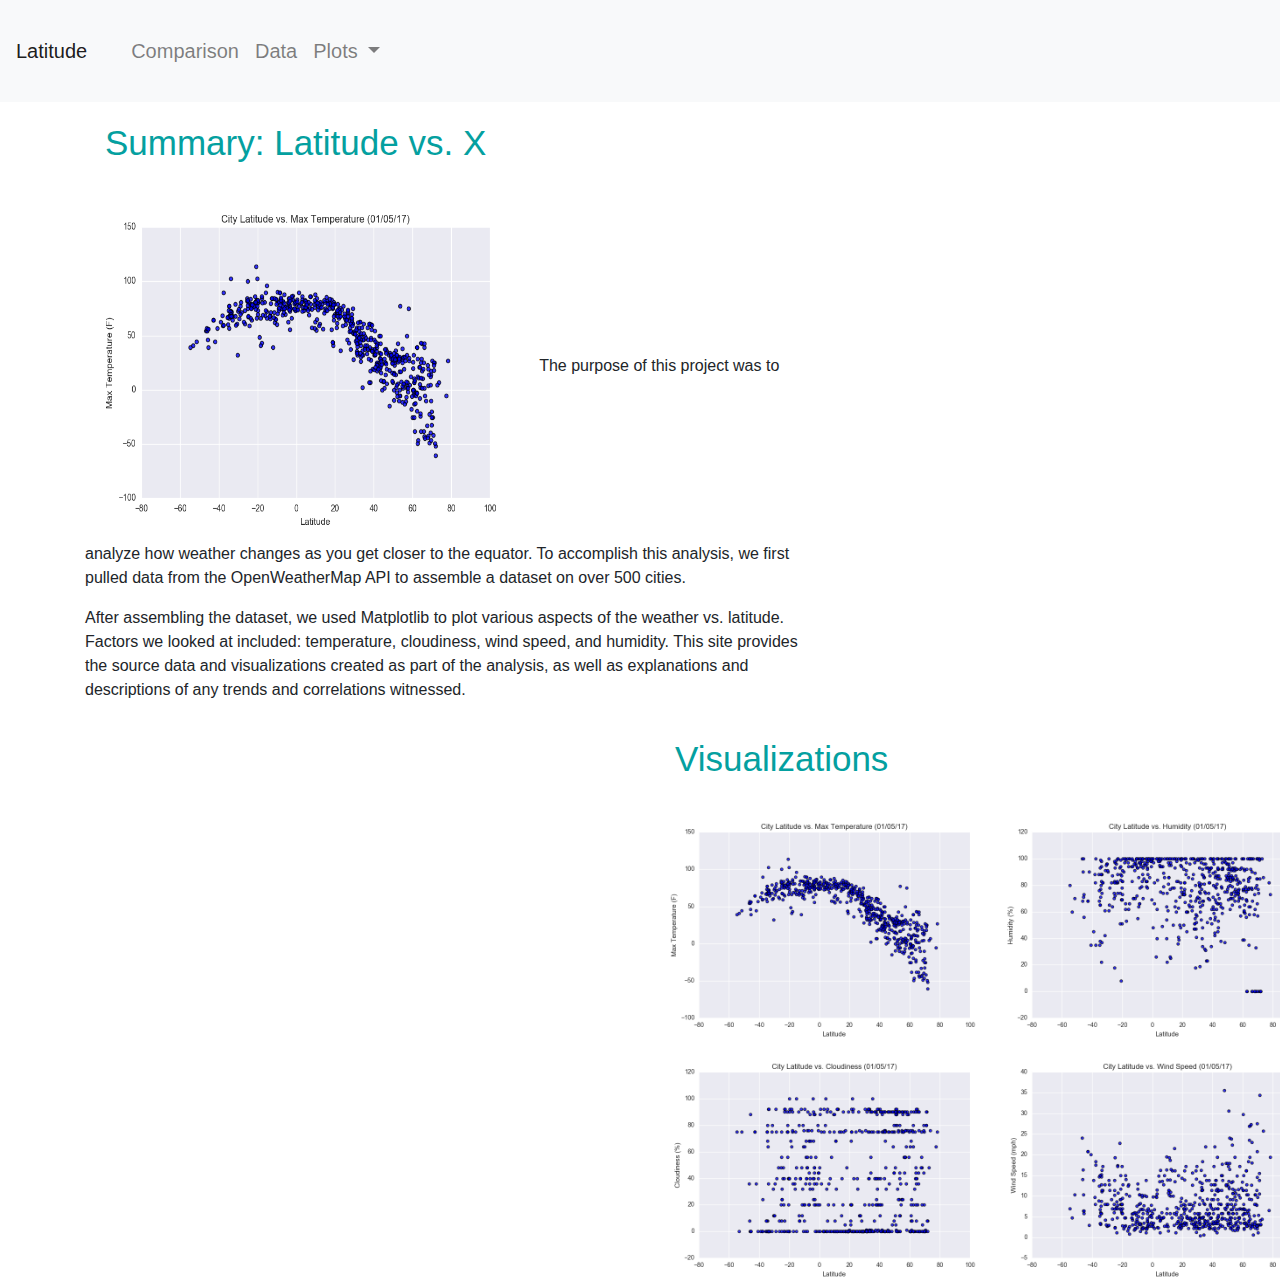
<file: index.html>
<!DOCTYPE html>
<html lang="en-us">


    <head>

        <meta charset="UTF-8">
        <title>Summary: Latitude vs. X</title>
      
        <link rel="stylesheet" href="https://stackpath.bootstrapcdn.com/bootstrap/4.3.1/css/bootstrap.min.css">
        <link rel="stylesheet" href="style.css">
      </head>

      <body>
		<nav class="navbar navbar-expand-lg navbar-light bg-light">
			<a class="navbar-brand" href="index.html">Latitude</a>
			<button class="navbar-toggler" type="button" data-toggle="collapse" data-target="#navbarNavDropdown" aria-controls="navbarNavDropdown" aria-expanded="false" aria-label="Toggle navigation">
			  <span class="navbar-toggler-icon"></span>
			</button>
			<div class="collapse navbar-collapse" id="navbarNavDropdown">
			  <ul class="nav navbar-nav navbar-right">
				
				<li class="nav-item">
				  <a class="nav-link" href="comparison.html">Comparison</a>
				</li>
				<li class="nav-item">
				  <a class="nav-link" href="data.html">Data</a>
				</li>
				<li class="nav-item dropdown">
				  <a class="nav-link dropdown-toggle" href="#" id="navbarDropdownMenuLink" role="button" data-toggle="dropdown" aria-haspopup="true" aria-expanded="false">
					Plots
				  </a>
				  <div class="dropdown-menu" aria-labelledby="navbarDropdownMenuLink">
					<a class="dropdown-item" href="temp.html">Max Temperature</a>
					<a class="dropdown-item" href="humidity.html">Humidity</a>
					<a class="dropdown-item" href="cloudiness.html">Cloudiness</a>
					<a class="dropdown-item" href="windspeed.html">Wind Speed</a>
				  </div>
				</li>
			  </ul>
			</div>
          </nav>
          

          <div class="container">
              <div class ="row">
                  <div class="col-md-0"></div>
                  <div class="col-md-8">
                      <h1> Summary: Latitude vs. X</h1>
                      <img src="Fig1.png" width="450" height="350">
                      <p1>The purpose of this project was to analyze how weather changes as you get closer to the equator. To accomplish this analysis, we first pulled data from the OpenWeatherMap API to assemble a dataset on over 500 cities.
					  </p>
					  <p2>After assembling the dataset, we used Matplotlib to plot various aspects of the weather vs. latitude. Factors we looked at included: temperature, cloudiness, wind speed, and humidity. This site provides the source data and visualizations created as part of the analysis, as well as explanations and descriptions of any trends and correlations witnessed.
					</p>
                  </div>
              </div>

		  </div>
		  
		  <div class="container">
			<div class="row">
			   <div class="col-md-6"></div>  
			   <div class="col-md-6">
					<div class="row">
					  <div class="col-md-9">
						<h1>Visualizations</h1>
						
					  </div>  
					</div> 
				  <div class="row">
					<div class="col-md-5">
					     
					  <a href="Max Temp.html"><img src="Fig1.png" width="350" height="240"></a> 
					</div>
					<div class="col-md-2"></div>
					<div class="col-md-3">
					       
					  <a href="Humidity.html"><img src="Fig2.png" width="350" height="240"></a> 
					</div>
					<div class="col-md-5"></div>
				  </div>
				  <div class="row">
					<div class="col-md-5">
					      
					  <a href="Cloudiness.html"><img src="Fig3.png" width="350" height="240"></a> 
					</div>
					<div class="col-md-2"></div>
					<div class="col-md-3">
					     
					  <a href="Wind Speed.html"><img src="Fig4.png" width="350" height="240"></a> 
					</div>
					<div class="col-md-5"></div>
				  </div>
				</div>
			</div> 
			<script src="https://code.jquery.com/jquery-3.4.1.slim.min.js" integrity="sha384-J6qa4849blE2+poT4WnyKhv5vZF5SrPo0iEjwBvKU7imGFAV0wwj1yYfoRSJoZ+n" crossorigin="anonymous"></script>
			<script src="https://cdn.jsdelivr.net/npm/popper.js@1.16.0/dist/umd/popper.min.js" integrity="sha384-Q6E9RHvbIyZFJoft+2mJbHaEWldlvI9IOYy5n3zV9zzTtmI3UksdQRVvoxMfooAo" crossorigin="anonymous"></script>
			<script src="https://stackpath.bootstrapcdn.com/bootstrap/4.4.1/js/bootstrap.min.js" integrity="sha384-wfSDF2E50Y2D1uUdj0O3uMBJnjuUD4Ih7YwaYd1iqfktj0Uod8GCExl3Og8ifwB6" crossorigin="anonymous"></script>
		   
		  </body>

          </html>
</file>
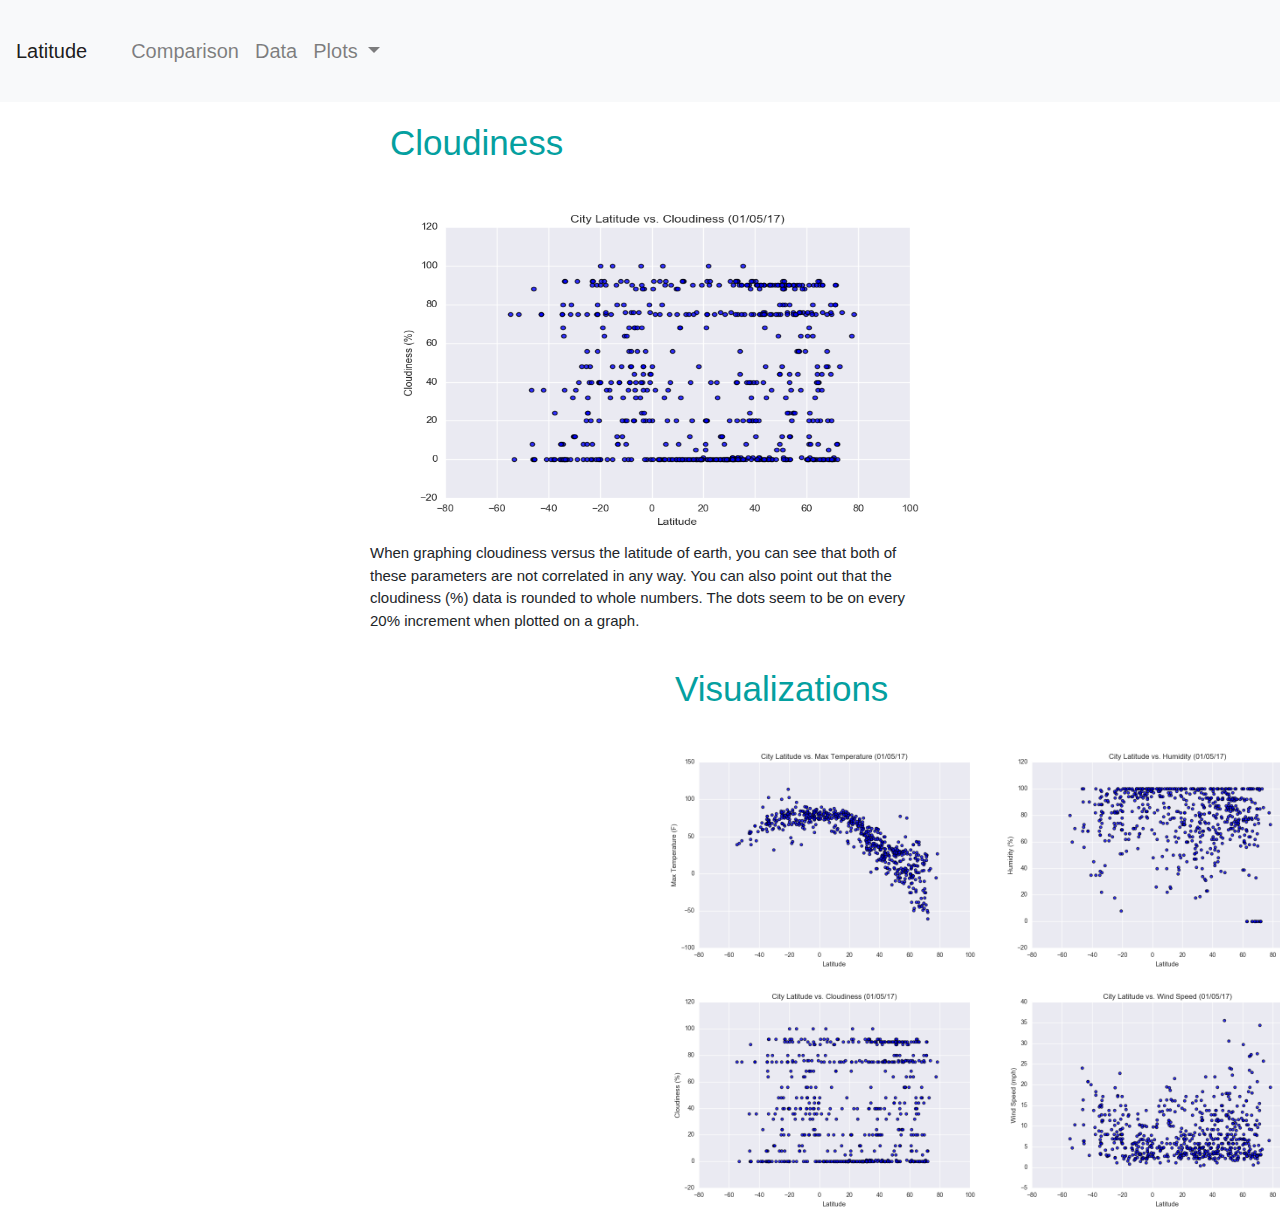
<file: cloudiness.html>
<!DOCTYPE html>
<html lang="en-us">


    <head>

        <meta charset="UTF-8">
        <title>Cloudiness</title>
      
        <link rel="stylesheet" href="https://stackpath.bootstrapcdn.com/bootstrap/4.3.1/css/bootstrap.min.css">
        <link rel="stylesheet" href="style.css">
      </head>

      <body>
		<nav class="navbar navbar-expand-lg navbar-light bg-light">
			<a class="navbar-brand" href="index.html">Latitude</a>
			<button class="navbar-toggler" type="button" data-toggle="collapse" data-target="#navbarNavDropdown" aria-controls="navbarNavDropdown" aria-expanded="false" aria-label="Toggle navigation">
			  <span class="navbar-toggler-icon"></span>
			</button>
			<div class="collapse navbar-collapse" id="navbarNavDropdown">
			  <ul class="nav navbar-nav navbar-right">
				
				<li class="nav-item">
				  <a class="nav-link" href="comparison.html">Comparison</a>
				</li>
				<li class="nav-item">
				  <a class="nav-link" href="data.html">Data</a>
				</li>
				<li class="nav-item dropdown">
				  <a class="nav-link dropdown-toggle" href="#" id="navbarDropdownMenuLink" role="button" data-toggle="dropdown" aria-haspopup="true" aria-expanded="false">
					Plots
				  </a>
				  <div class="dropdown-menu" aria-labelledby="navbarDropdownMenuLink">
					<a class="dropdown-item" href="temp.html">Max Temperature</a>
					<a class="dropdown-item" href="humidity.html">Humidity</a>
					<a class="dropdown-item" href="cloudiness.html">Cloudiness</a>
					<a class="dropdown-item" href="windspeed.html">Wind Speed</a>
				  </div>
				</li>
			  </ul>
			</div>
          </nav>
          

          <div class="container">
              <div class ="row">
                  <div class="col-md-3"></div>
                  <div class="col-md-6">
                      <h1> Cloudiness</h1>
                      <img src="Fig3.png" width="600" height="350">
                      <p>When graphing cloudiness versus the latitude of earth, you can see that both of these parameters are not correlated in any way. You can also point out that the cloudiness (%) data is rounded to whole numbers. The dots seem to be on every 20% increment when plotted on a graph.</p>
                  </div>
              </div>

		  </div>
		  <div class="container">
			<div class="row">
			   <div class="col-md-6"></div>  
			   <div class="col-md-6">
					<div class="row">
					  <div class="col-md-9">
						<h1>Visualizations</h1>
						
					  </div>  
					</div> 
				  <div class="row">
					<div class="col-md-5">
					     
					  <a href="Max Temp.html"><img src="Fig1.png" width="350" height="240"></a> 
					</div>
					<div class="col-md-2"></div>
					<div class="col-md-3">
					       
					  <a href="Humidity.html"><img src="Fig2.png" width="350" height="240"></a> 
					</div>
					<div class="col-md-5"></div>
				  </div>
				  <div class="row">
					<div class="col-md-5">
					      
					  <a href="Cloudiness.html"><img src="Fig3.png" width="350" height="240"></a> 
					</div>
					<div class="col-md-2"></div>
					<div class="col-md-3">
					     
					  <a href="Wind Speed.html"><img src="Fig4.png" width="350" height="240"></a> 
					</div>
					<div class="col-md-5"></div>
				  </div>
				</div>
			</div> 
			<script src="https://code.jquery.com/jquery-3.4.1.slim.min.js" integrity="sha384-J6qa4849blE2+poT4WnyKhv5vZF5SrPo0iEjwBvKU7imGFAV0wwj1yYfoRSJoZ+n" crossorigin="anonymous"></script>
			<script src="https://cdn.jsdelivr.net/npm/popper.js@1.16.0/dist/umd/popper.min.js" integrity="sha384-Q6E9RHvbIyZFJoft+2mJbHaEWldlvI9IOYy5n3zV9zzTtmI3UksdQRVvoxMfooAo" crossorigin="anonymous"></script>
			<script src="https://stackpath.bootstrapcdn.com/bootstrap/4.4.1/js/bootstrap.min.js" integrity="sha384-wfSDF2E50Y2D1uUdj0O3uMBJnjuUD4Ih7YwaYd1iqfktj0Uod8GCExl3Og8ifwB6" crossorigin="anonymous"></script>
		</body>
          </html>
</file>
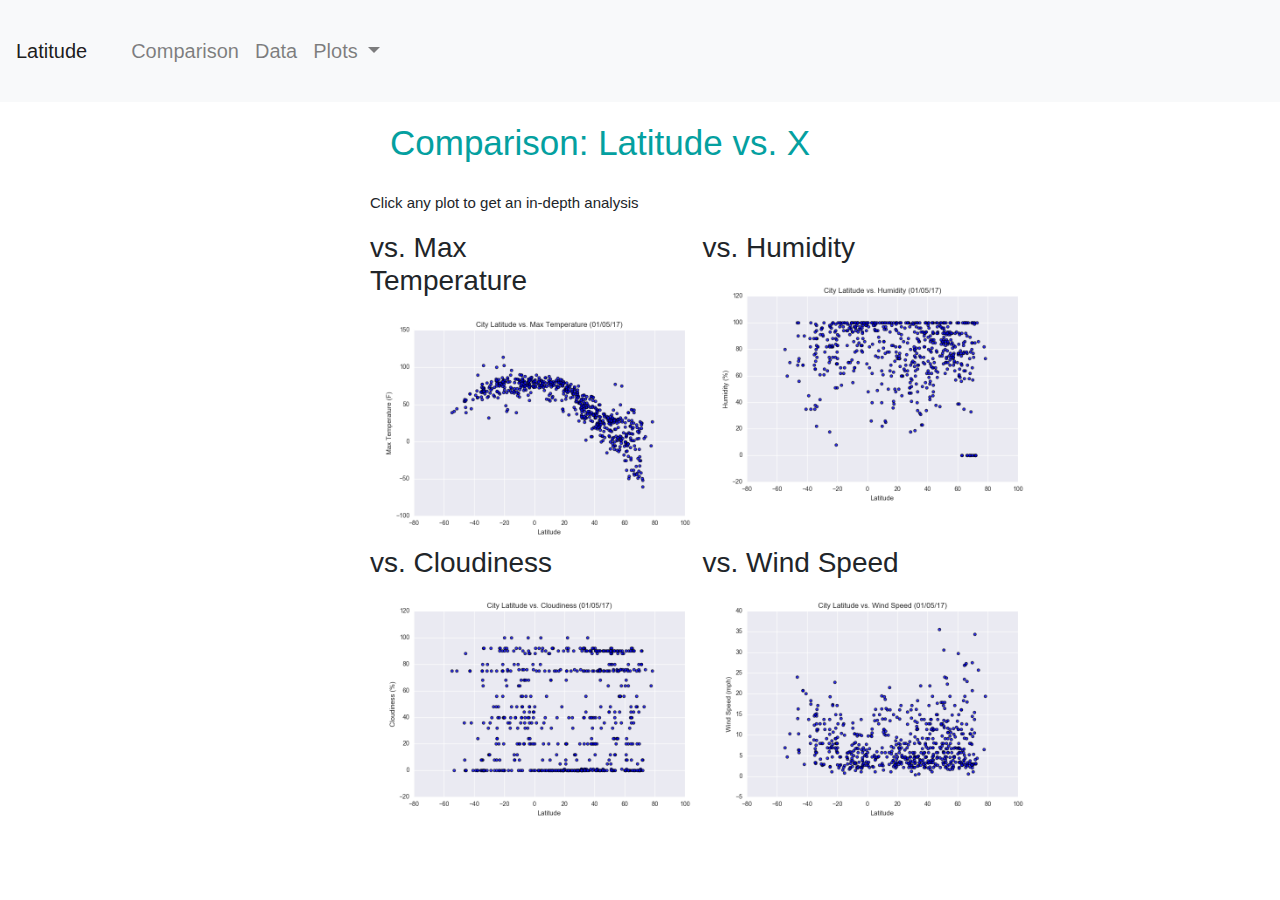
<file: comparison.html>
<!DOCTYPE html>
<html lang="en-us">


    <head>

        <meta charset="UTF-8">
        <title>Comparison</title>
      
        <link rel="stylesheet" href="https://stackpath.bootstrapcdn.com/bootstrap/4.3.1/css/bootstrap.min.css">
        <link rel="stylesheet" href="style.css">
      </head>

      <body>
		<nav class="navbar navbar-expand-lg navbar-light bg-light">
			<a class="navbar-brand" href="index.html">Latitude</a>
			<button class="navbar-toggler" type="button" data-toggle="collapse" data-target="#navbarNavDropdown" aria-controls="navbarNavDropdown" aria-expanded="false" aria-label="Toggle navigation">
			  <span class="navbar-toggler-icon"></span>
			</button>
			<div class="collapse navbar-collapse" id="navbarNavDropdown">
			  <ul class="nav navbar-nav navbar-right">
				
				<li class="nav-item">
				  <a class="nav-link" href="comparison.html">Comparison</a>
				</li>
				<li class="nav-item">
				  <a class="nav-link" href="data.html">Data</a>
				</li>
				<li class="nav-item dropdown">
				  <a class="nav-link dropdown-toggle" href="#" id="navbarDropdownMenuLink" role="button" data-toggle="dropdown" aria-haspopup="true" aria-expanded="false">
					Plots
				  </a>
				  <div class="dropdown-menu" aria-labelledby="navbarDropdownMenuLink">
					<a class="dropdown-item" href="temp.html">Max Temperature</a>
					<a class="dropdown-item" href="humidity.html">Humidity</a>
					<a class="dropdown-item" href="cloudiness.html">Cloudiness</a>
					<a class="dropdown-item" href="windspeed.html">Wind Speed</a>
				  </div>
				</li>
			  </ul>
			</div>
		  </nav>
	        
			  <div class="container">
					<div class="row">
					   <div class="col-md-3"></div>  
					   <div class="col-md-6">
							<div class="row">
							  <div class="col-md-12">
								<h1>Comparison: Latitude vs. X</h1>
								<p>Click any plot to get an in-depth analysis</p>
							  </div>  
							</div> 
						  <div class="row">
							<div class="col-md-5">
							  <h3>vs. Max Temperature</h3>    
							  <a href="Max Temp.html"><img src="Fig1.png" width="350" height="240"></a> 
							</div>
							<div class="col-md-2"></div>
							<div class="col-md-4">
							  <h3>vs. Humidity</h3>     
							  <a href="Humidity.html"><img src="Fig2.png" width="350" height="240"></a> 
							</div>
							<div class="col-md-5"></div>
						  </div>
						  <div class="row">
							<div class="col-md-5">
							  <h3>vs. Cloudiness</h3>     
							  <a href="Cloudiness.html"><img src="Fig3.png" width="350" height="240"></a> 
							</div>
							<div class="col-md-2"></div>
							<div class="col-md-5">
							  <h3>vs. Wind Speed</h3>     
							  <a href="Wind Speed.html"><img src="Fig4.png" width="350" height="240"></a> 
							</div>
							<div class="col-md-5"></div>
						  </div>
						</div>
					</div> 
					<script src="https://code.jquery.com/jquery-3.4.1.slim.min.js" integrity="sha384-J6qa4849blE2+poT4WnyKhv5vZF5SrPo0iEjwBvKU7imGFAV0wwj1yYfoRSJoZ+n" crossorigin="anonymous"></script>
			<script src="https://cdn.jsdelivr.net/npm/popper.js@1.16.0/dist/umd/popper.min.js" integrity="sha384-Q6E9RHvbIyZFJoft+2mJbHaEWldlvI9IOYy5n3zV9zzTtmI3UksdQRVvoxMfooAo" crossorigin="anonymous"></script>
			<script src="https://stackpath.bootstrapcdn.com/bootstrap/4.4.1/js/bootstrap.min.js" integrity="sha384-wfSDF2E50Y2D1uUdj0O3uMBJnjuUD4Ih7YwaYd1iqfktj0Uod8GCExl3Og8ifwB6" crossorigin="anonymous"></script>
		  
				  </body> 



</html>
</file>
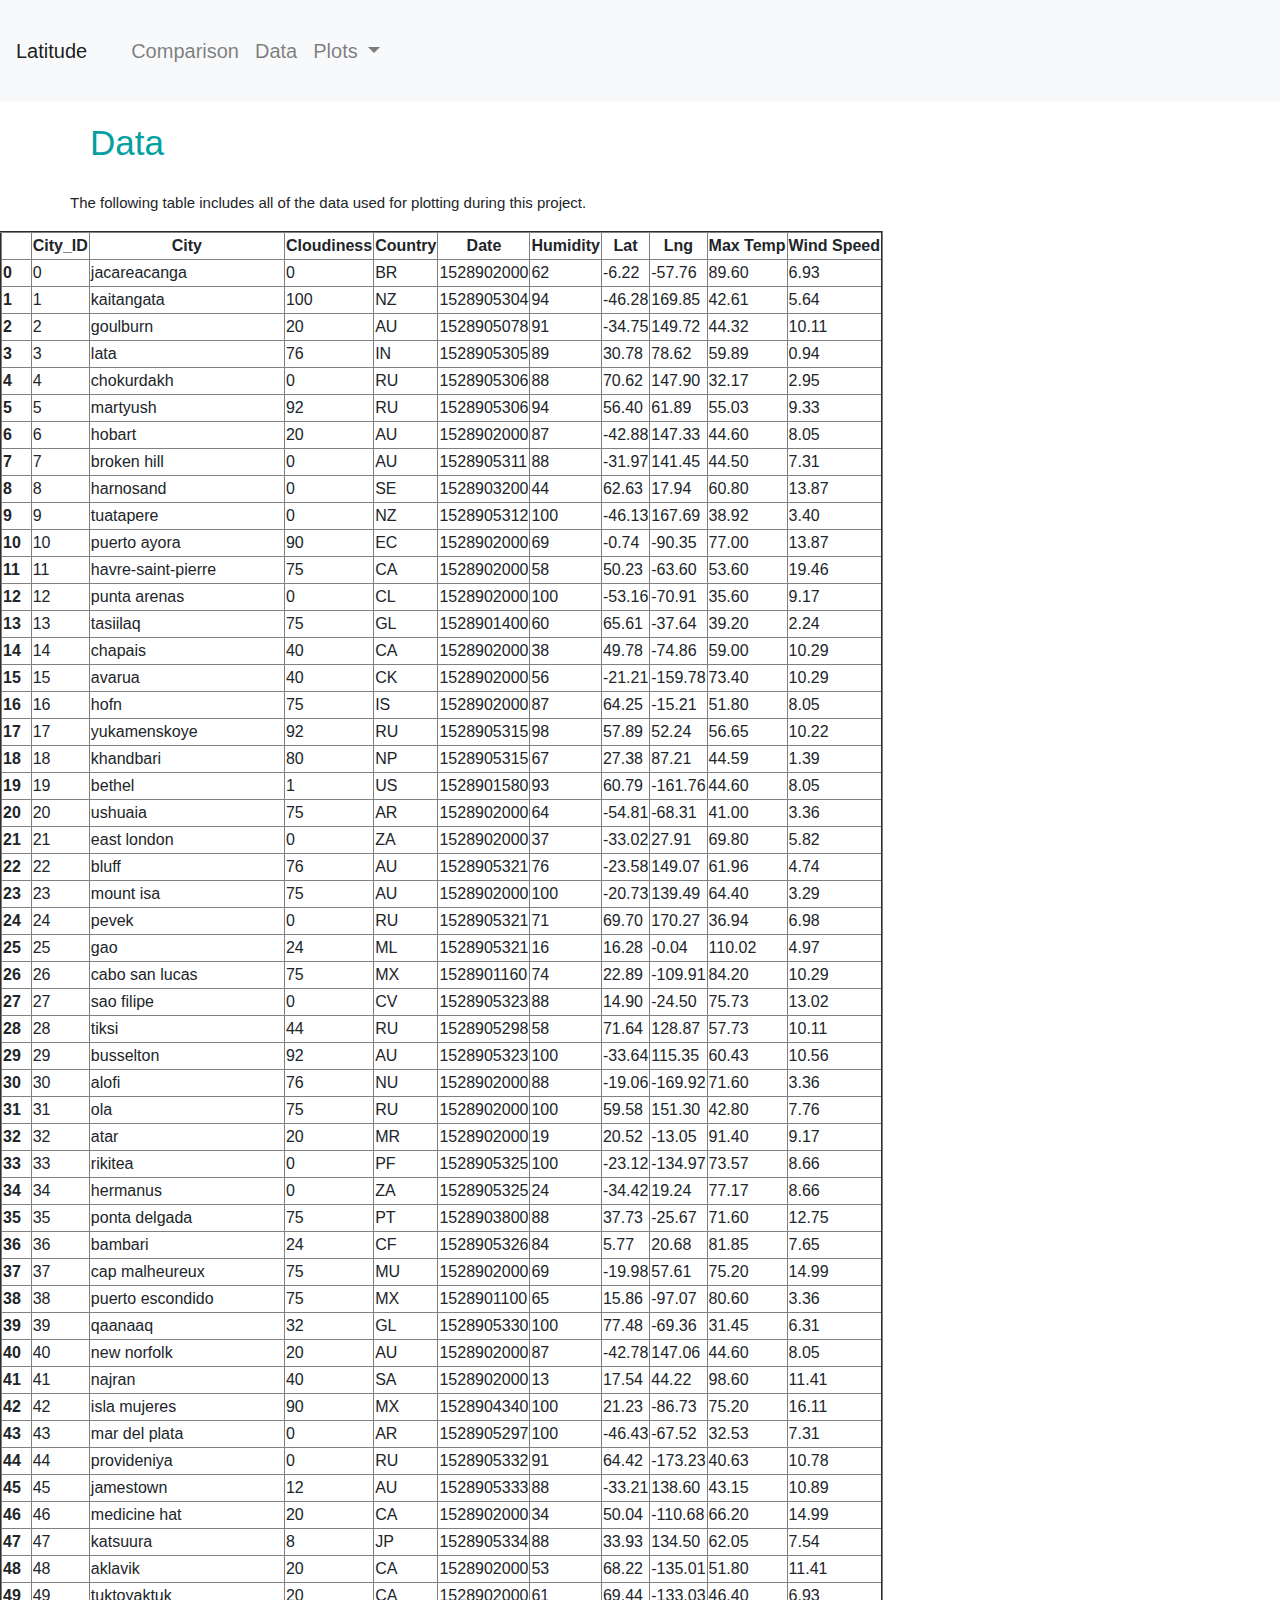
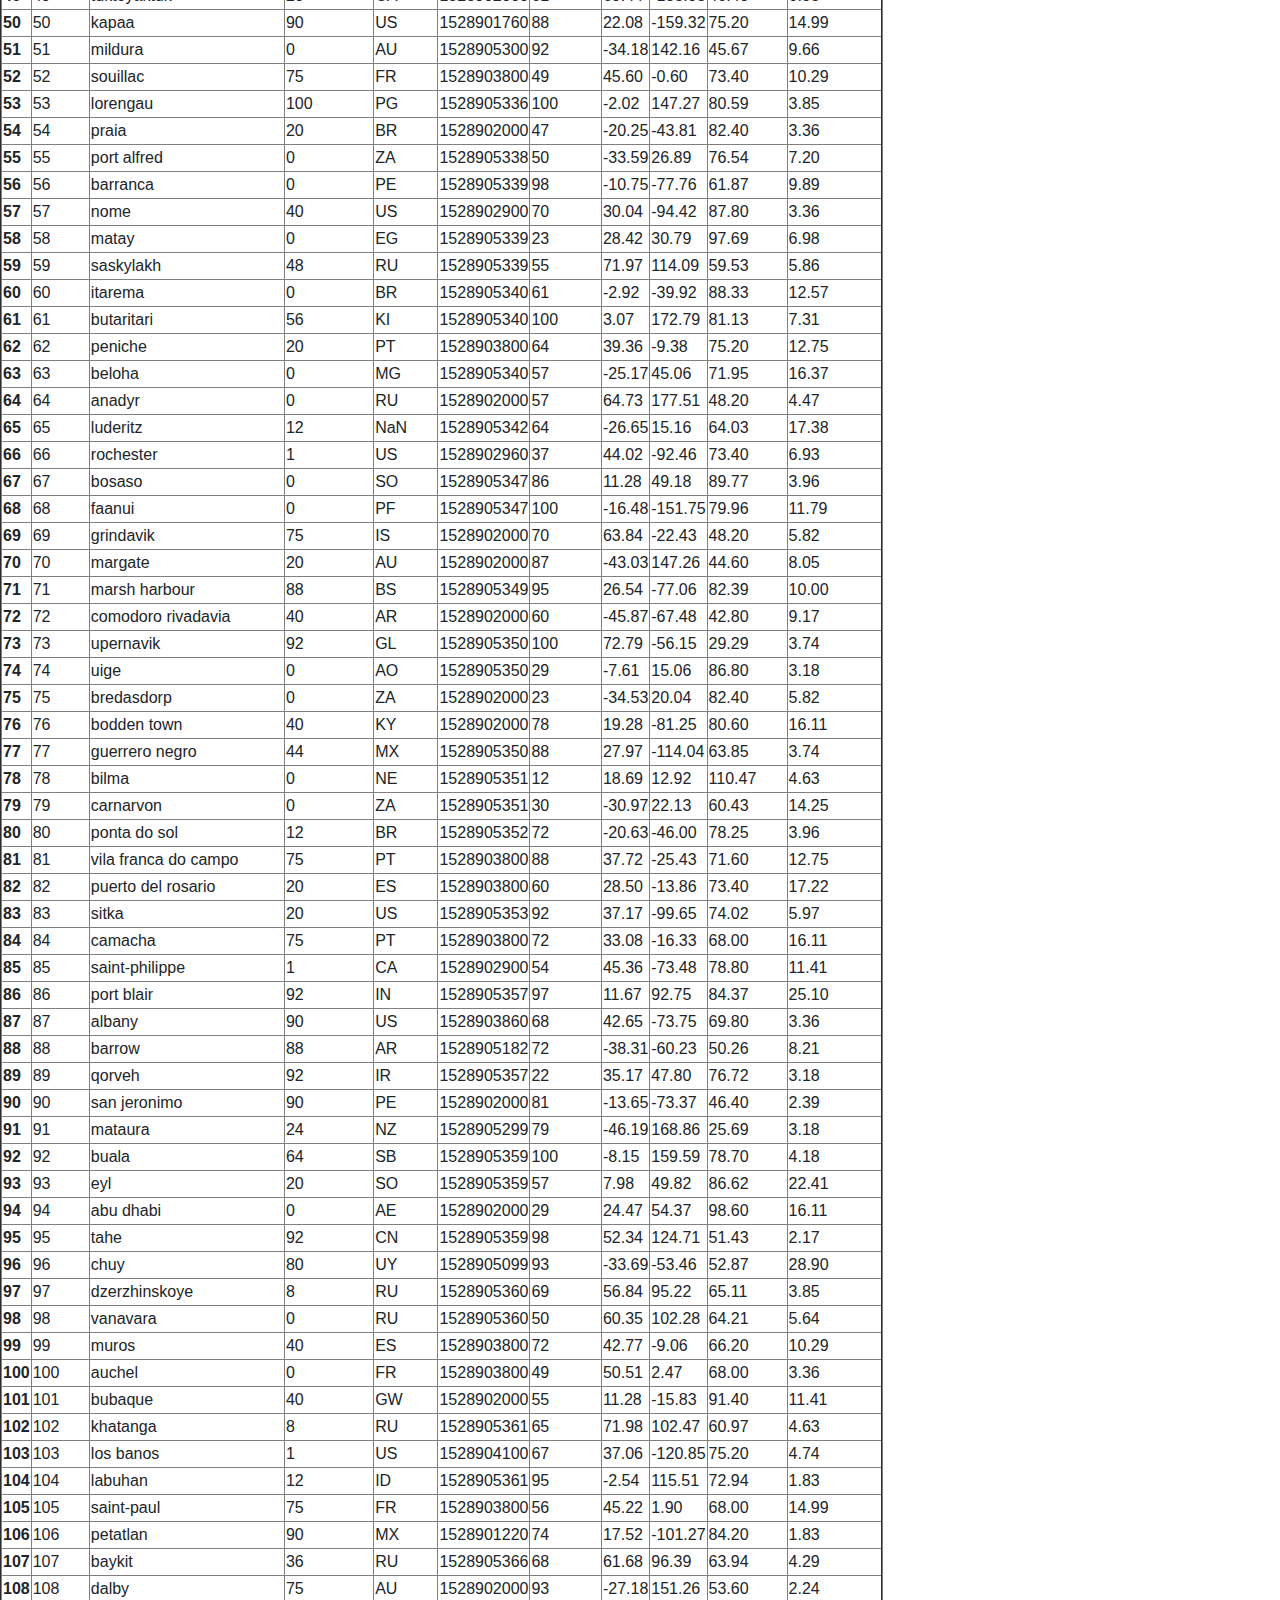
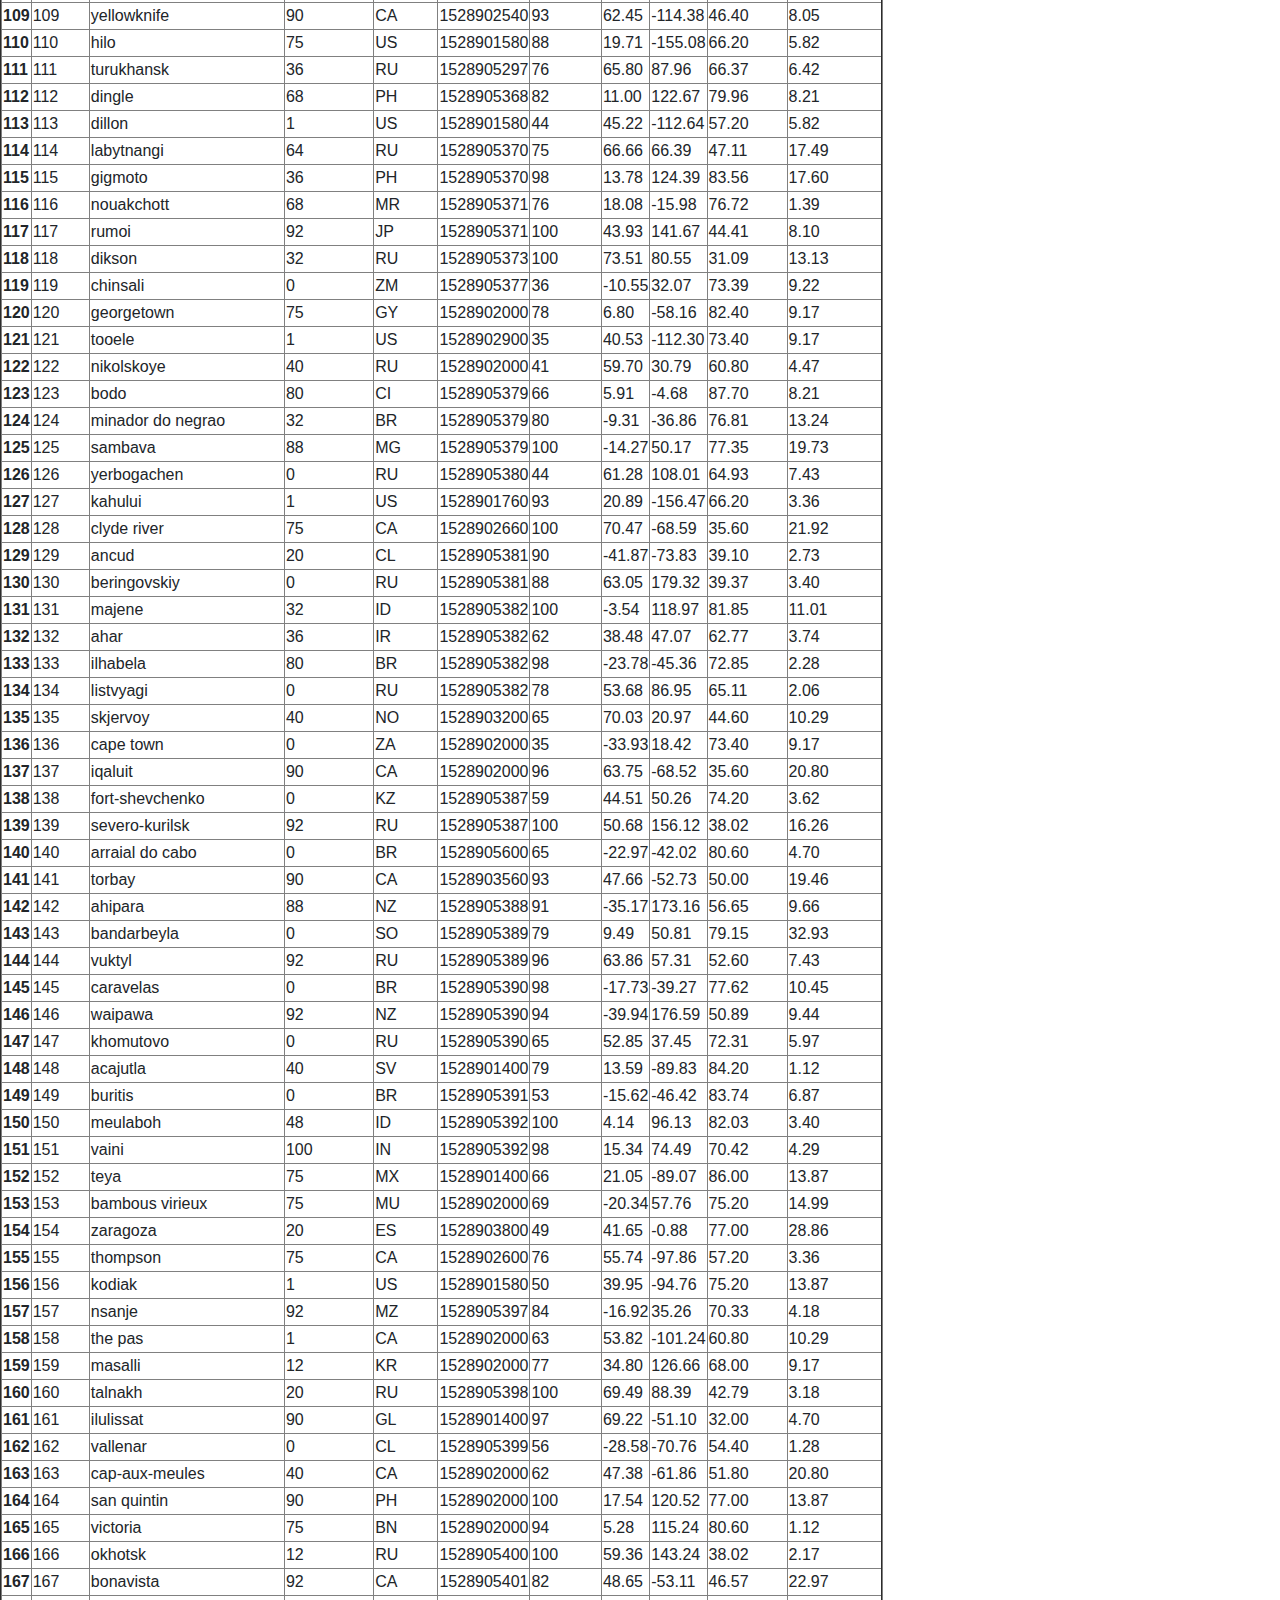
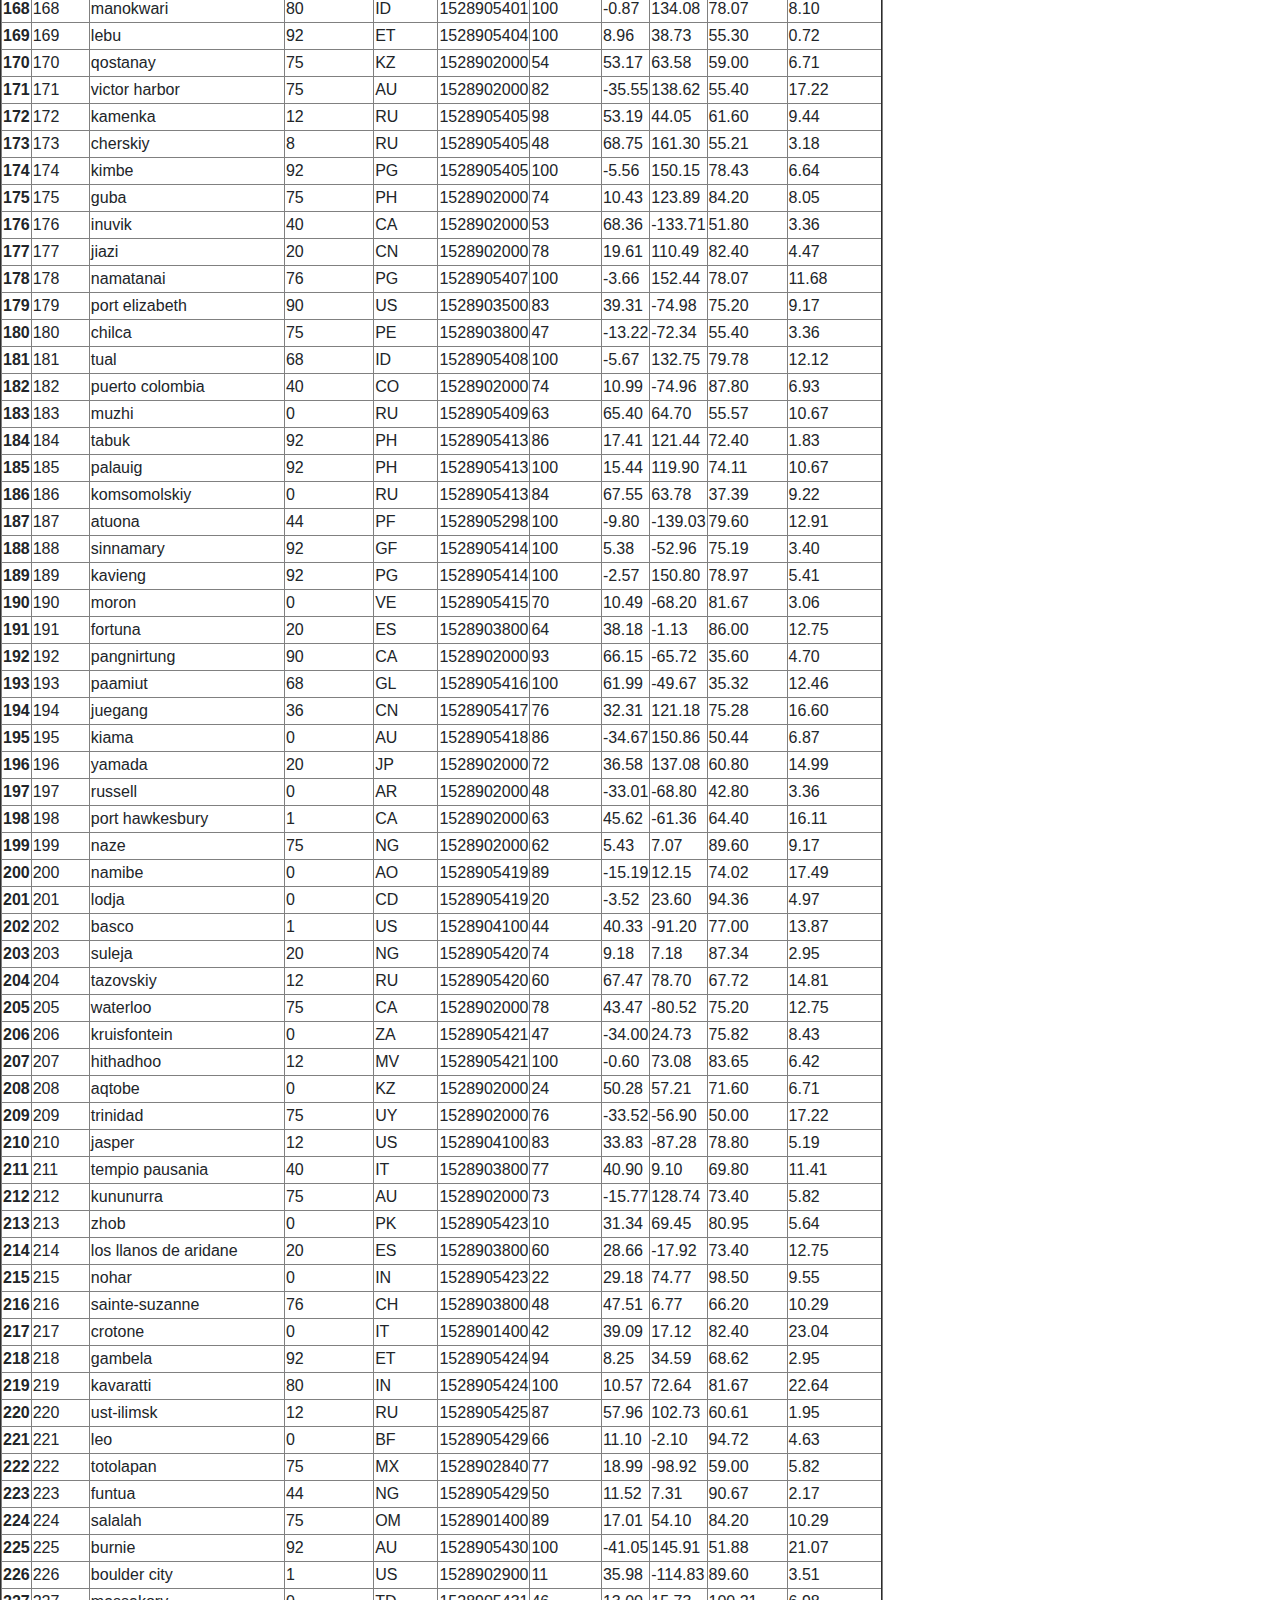
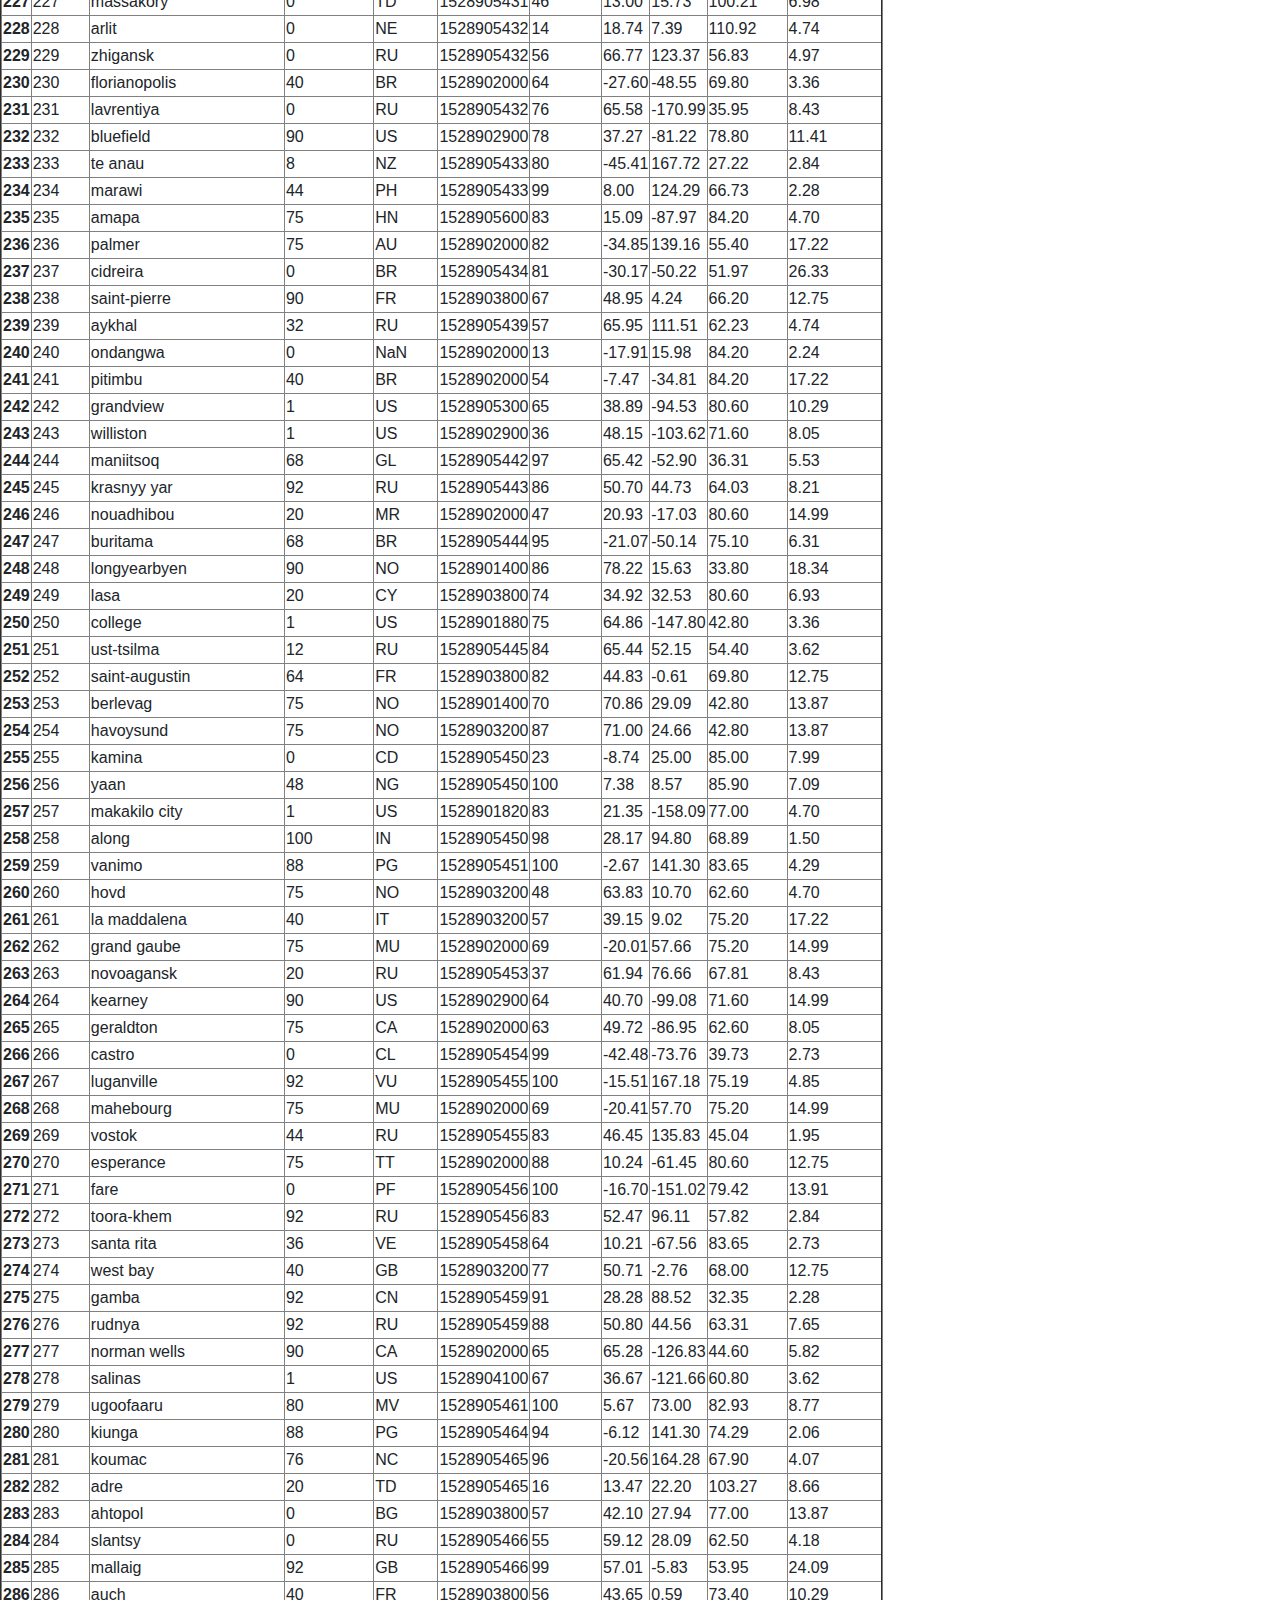
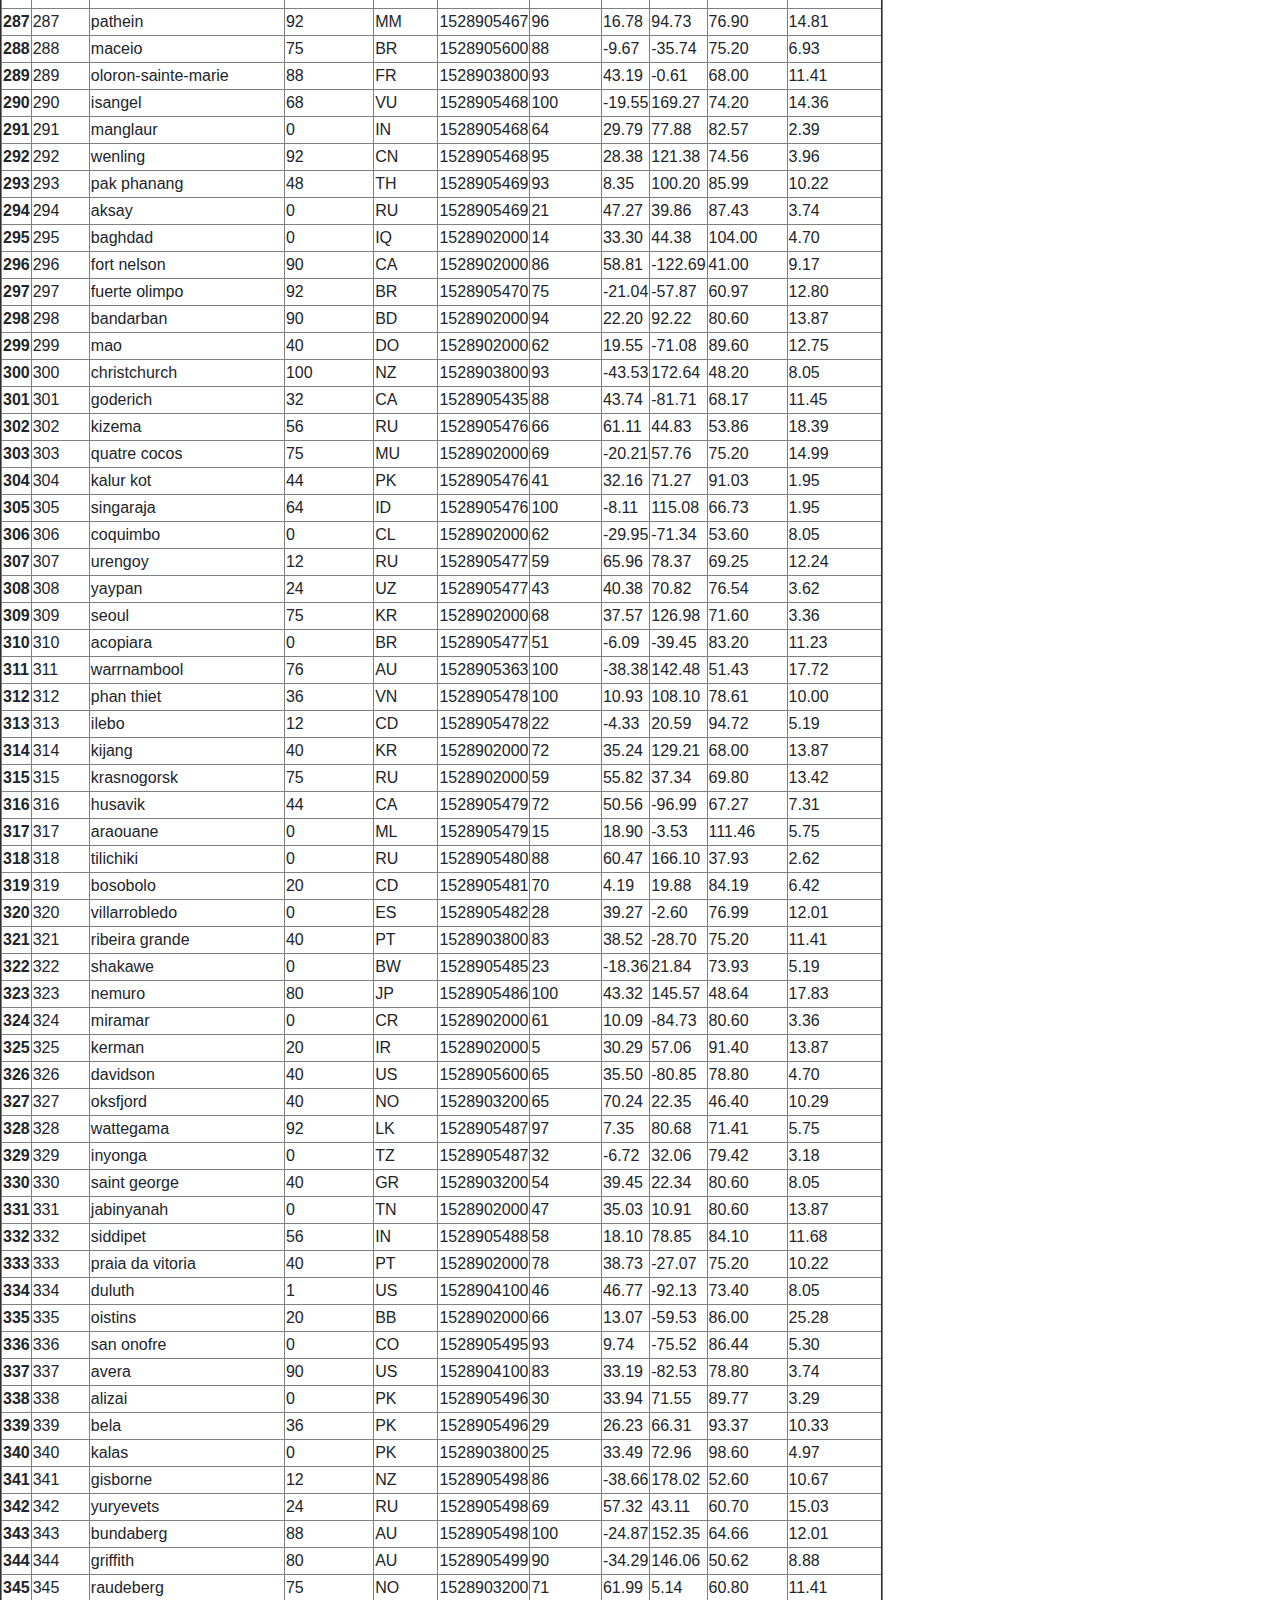
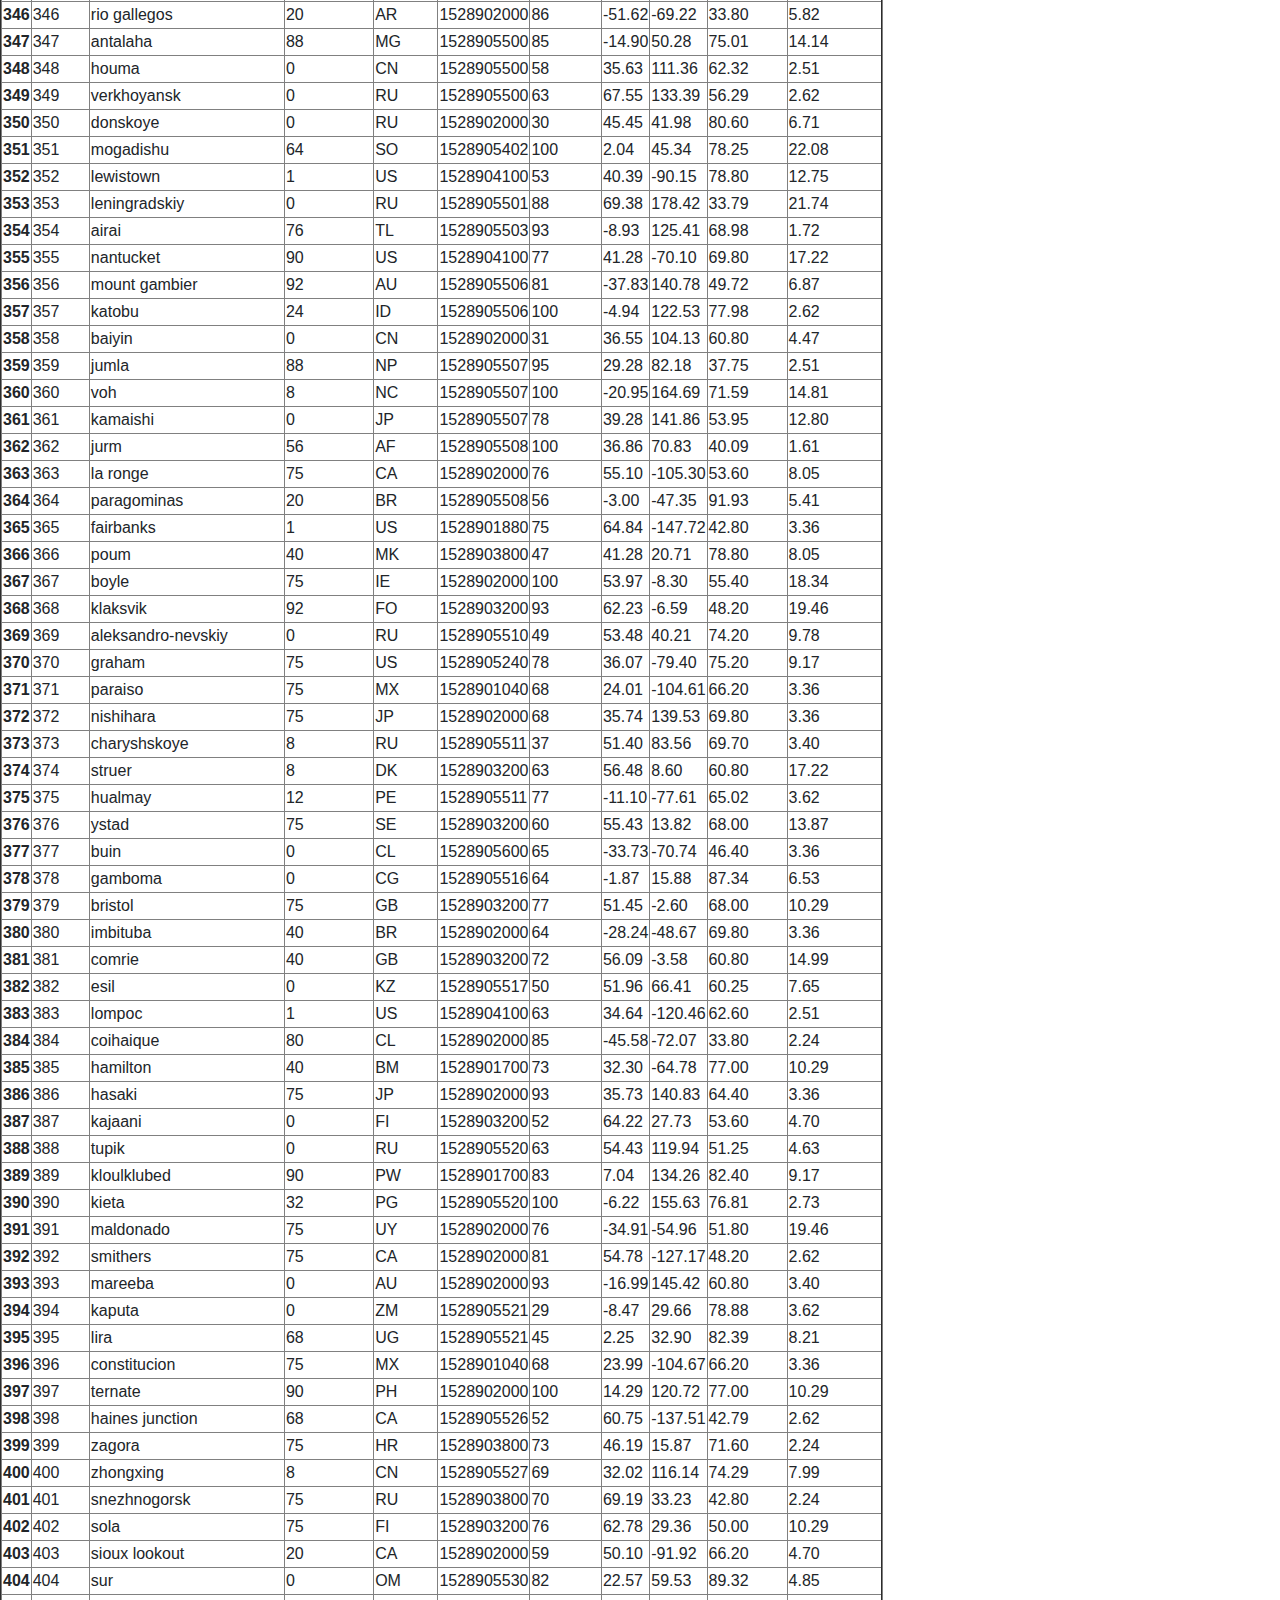
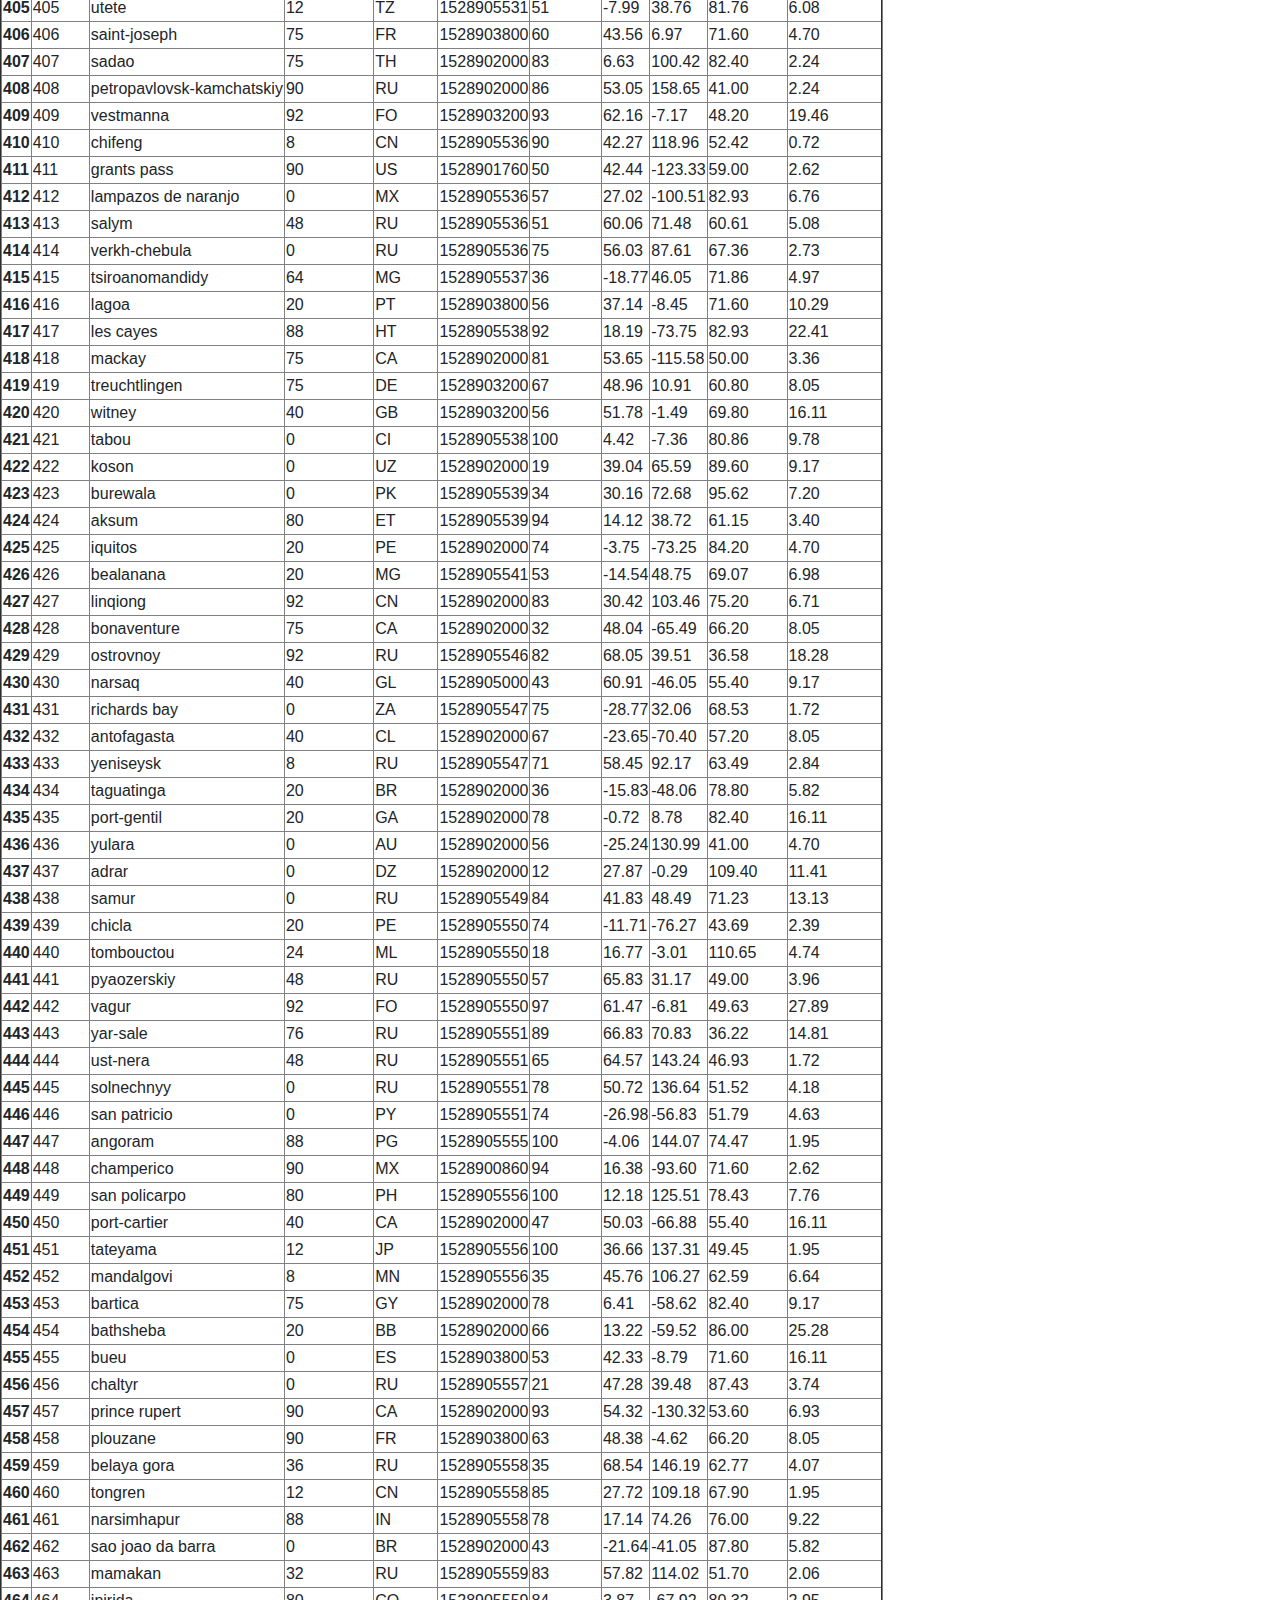
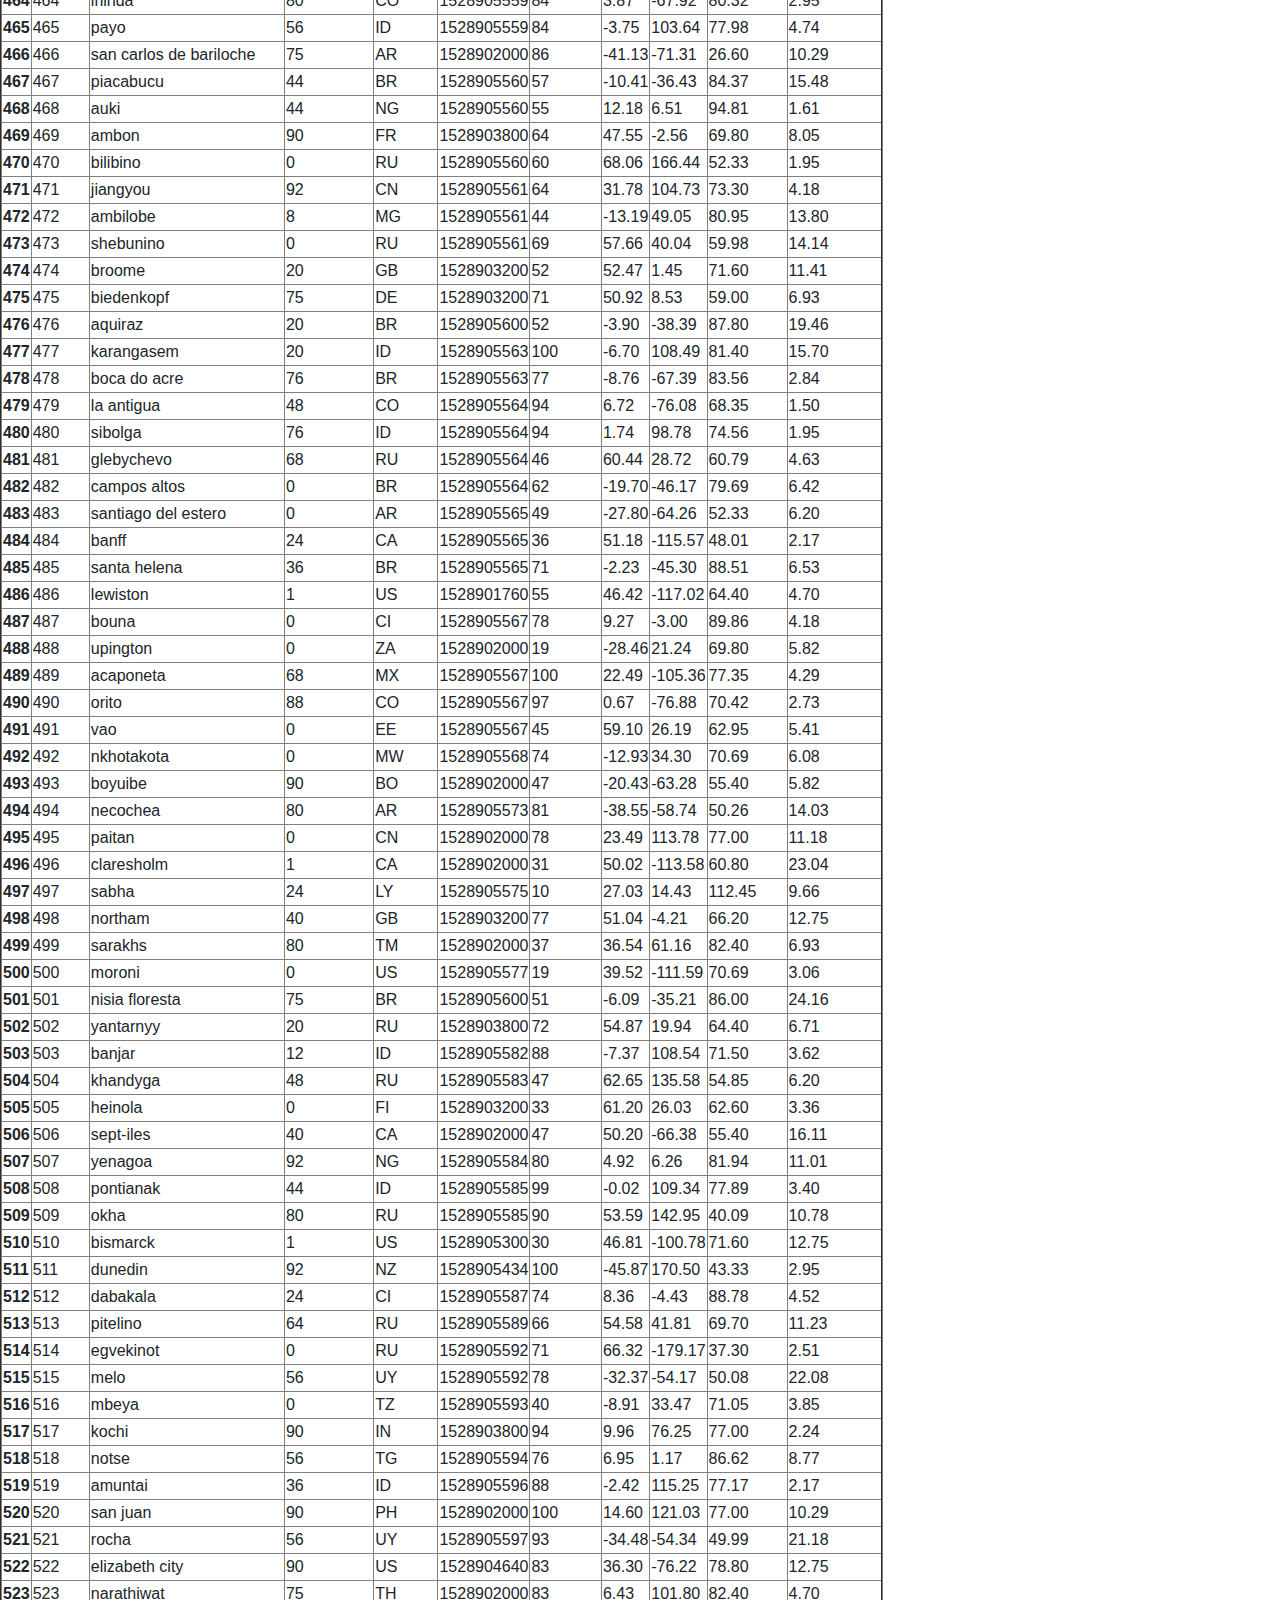
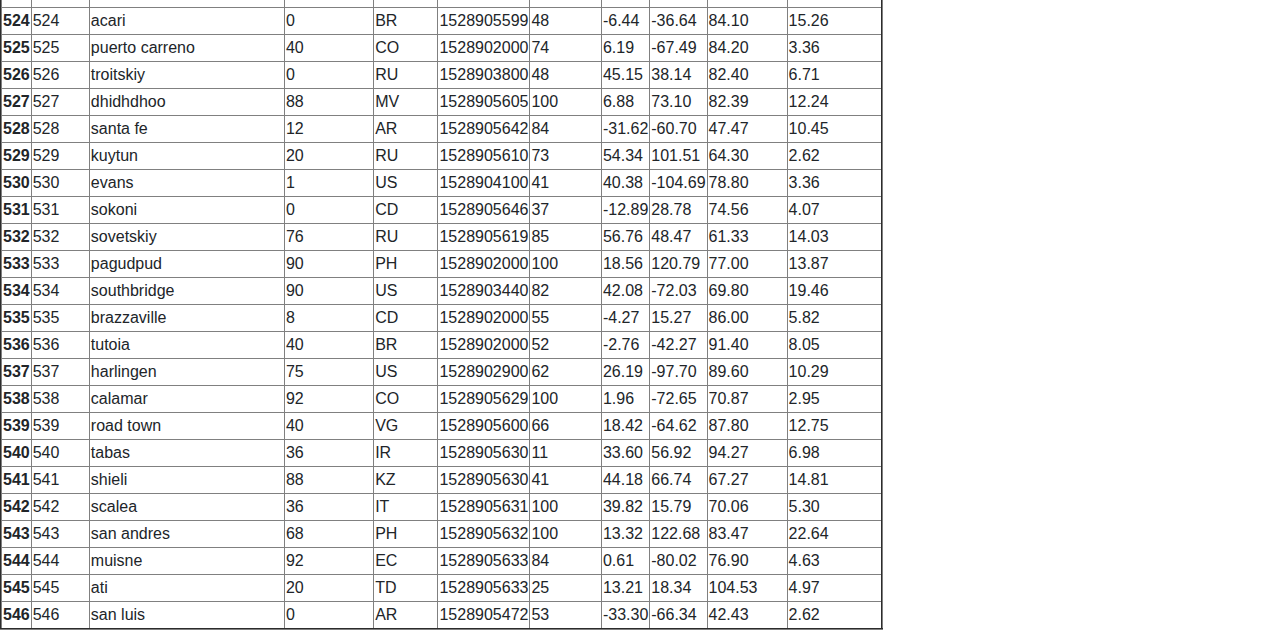
<file: data.html>
<!DOCTYPE html>
<html lang="en-us">


    <head>

        <meta charset="UTF-8">
        <title>Max Temperature</title>
      
        <link rel="stylesheet" href="https://stackpath.bootstrapcdn.com/bootstrap/4.3.1/css/bootstrap.min.css">
        <link rel="stylesheet" href="style.css">
      </head>

      <body>
		<nav class="navbar navbar-expand-lg navbar-light bg-light">
			<a class="navbar-brand" href="index.html">Latitude</a>
			<button class="navbar-toggler" type="button" data-toggle="collapse" data-target="#navbarNavDropdown" aria-controls="navbarNavDropdown" aria-expanded="false" aria-label="Toggle navigation">
			  <span class="navbar-toggler-icon"></span>
			</button>
			<div class="collapse navbar-collapse" id="navbarNavDropdown">
			  <ul class="nav navbar-nav navbar-right">
				
				<li class="nav-item">
				  <a class="nav-link" href="comparison.html">Comparison</a>
				</li>
				<li class="nav-item">
				  <a class="nav-link" href="data.html">Data</a>
				</li>
				<li class="nav-item dropdown">
				  <a class="nav-link dropdown-toggle" href="#" id="navbarDropdownMenuLink" role="button" data-toggle="dropdown" aria-haspopup="true" aria-expanded="false">
					Plots
				  </a>
				  <div class="dropdown-menu" aria-labelledby="navbarDropdownMenuLink">
					<a class="dropdown-item" href="temp.html">Max Temperature</a>
					<a class="dropdown-item" href="humidity.html">Humidity</a>
					<a class="dropdown-item" href="cloudiness.html">Cloudiness</a>
					<a class="dropdown-item" href="windspeed.html">Wind Speed</a>
				  </div>
				</li>
			  </ul>
			</div>
          </nav>
          

          <div class="container">
              <div class ="row">
                  <div class="col-md-12"></div>
                    <div class="box">
                      <h1> Data</h1>
                      <p>The following table includes all of the data used for plotting during this project. </p>
                  </div>
              </div>

          </div>

          


<table border="2" class="dataframe">
    <thead>
      <tr style="text-align: center;">
        <th></th>
        <th>City_ID</th>
        <th>City</th>
        <th>Cloudiness</th>
        <th>Country</th>
        <th>Date</th>
        <th>Humidity</th>
        <th>Lat</th>
        <th>Lng</th>
        <th>Max Temp</th>
        <th>Wind Speed</th>
      </tr>
    </thead>
    <tbody>
      <tr>
        <th>0</th>
        <td>0</td>
        <td>jacareacanga</td>
        <td>0</td>
        <td>BR</td>
        <td>1528902000</td>
        <td>62</td>
        <td>-6.22</td>
        <td>-57.76</td>
        <td>89.60</td>
        <td>6.93</td>
      </tr>
      <tr>
        <th>1</th>
        <td>1</td>
        <td>kaitangata</td>
        <td>100</td>
        <td>NZ</td>
        <td>1528905304</td>
        <td>94</td>
        <td>-46.28</td>
        <td>169.85</td>
        <td>42.61</td>
        <td>5.64</td>
      </tr>
      <tr>
        <th>2</th>
        <td>2</td>
        <td>goulburn</td>
        <td>20</td>
        <td>AU</td>
        <td>1528905078</td>
        <td>91</td>
        <td>-34.75</td>
        <td>149.72</td>
        <td>44.32</td>
        <td>10.11</td>
      </tr>
      <tr>
        <th>3</th>
        <td>3</td>
        <td>lata</td>
        <td>76</td>
        <td>IN</td>
        <td>1528905305</td>
        <td>89</td>
        <td>30.78</td>
        <td>78.62</td>
        <td>59.89</td>
        <td>0.94</td>
      </tr>
      <tr>
        <th>4</th>
        <td>4</td>
        <td>chokurdakh</td>
        <td>0</td>
        <td>RU</td>
        <td>1528905306</td>
        <td>88</td>
        <td>70.62</td>
        <td>147.90</td>
        <td>32.17</td>
        <td>2.95</td>
      </tr>
      <tr>
        <th>5</th>
        <td>5</td>
        <td>martyush</td>
        <td>92</td>
        <td>RU</td>
        <td>1528905306</td>
        <td>94</td>
        <td>56.40</td>
        <td>61.89</td>
        <td>55.03</td>
        <td>9.33</td>
      </tr>
      <tr>
        <th>6</th>
        <td>6</td>
        <td>hobart</td>
        <td>20</td>
        <td>AU</td>
        <td>1528902000</td>
        <td>87</td>
        <td>-42.88</td>
        <td>147.33</td>
        <td>44.60</td>
        <td>8.05</td>
      </tr>
      <tr>
        <th>7</th>
        <td>7</td>
        <td>broken hill</td>
        <td>0</td>
        <td>AU</td>
        <td>1528905311</td>
        <td>88</td>
        <td>-31.97</td>
        <td>141.45</td>
        <td>44.50</td>
        <td>7.31</td>
      </tr>
      <tr>
        <th>8</th>
        <td>8</td>
        <td>harnosand</td>
        <td>0</td>
        <td>SE</td>
        <td>1528903200</td>
        <td>44</td>
        <td>62.63</td>
        <td>17.94</td>
        <td>60.80</td>
        <td>13.87</td>
      </tr>
      <tr>
        <th>9</th>
        <td>9</td>
        <td>tuatapere</td>
        <td>0</td>
        <td>NZ</td>
        <td>1528905312</td>
        <td>100</td>
        <td>-46.13</td>
        <td>167.69</td>
        <td>38.92</td>
        <td>3.40</td>
      </tr>
      <tr>
        <th>10</th>
        <td>10</td>
        <td>puerto ayora</td>
        <td>90</td>
        <td>EC</td>
        <td>1528902000</td>
        <td>69</td>
        <td>-0.74</td>
        <td>-90.35</td>
        <td>77.00</td>
        <td>13.87</td>
      </tr>
      <tr>
        <th>11</th>
        <td>11</td>
        <td>havre-saint-pierre</td>
        <td>75</td>
        <td>CA</td>
        <td>1528902000</td>
        <td>58</td>
        <td>50.23</td>
        <td>-63.60</td>
        <td>53.60</td>
        <td>19.46</td>
      </tr>
      <tr>
        <th>12</th>
        <td>12</td>
        <td>punta arenas</td>
        <td>0</td>
        <td>CL</td>
        <td>1528902000</td>
        <td>100</td>
        <td>-53.16</td>
        <td>-70.91</td>
        <td>35.60</td>
        <td>9.17</td>
      </tr>
      <tr>
        <th>13</th>
        <td>13</td>
        <td>tasiilaq</td>
        <td>75</td>
        <td>GL</td>
        <td>1528901400</td>
        <td>60</td>
        <td>65.61</td>
        <td>-37.64</td>
        <td>39.20</td>
        <td>2.24</td>
      </tr>
      <tr>
        <th>14</th>
        <td>14</td>
        <td>chapais</td>
        <td>40</td>
        <td>CA</td>
        <td>1528902000</td>
        <td>38</td>
        <td>49.78</td>
        <td>-74.86</td>
        <td>59.00</td>
        <td>10.29</td>
      </tr>
      <tr>
        <th>15</th>
        <td>15</td>
        <td>avarua</td>
        <td>40</td>
        <td>CK</td>
        <td>1528902000</td>
        <td>56</td>
        <td>-21.21</td>
        <td>-159.78</td>
        <td>73.40</td>
        <td>10.29</td>
      </tr>
      <tr>
        <th>16</th>
        <td>16</td>
        <td>hofn</td>
        <td>75</td>
        <td>IS</td>
        <td>1528902000</td>
        <td>87</td>
        <td>64.25</td>
        <td>-15.21</td>
        <td>51.80</td>
        <td>8.05</td>
      </tr>
      <tr>
        <th>17</th>
        <td>17</td>
        <td>yukamenskoye</td>
        <td>92</td>
        <td>RU</td>
        <td>1528905315</td>
        <td>98</td>
        <td>57.89</td>
        <td>52.24</td>
        <td>56.65</td>
        <td>10.22</td>
      </tr>
      <tr>
        <th>18</th>
        <td>18</td>
        <td>khandbari</td>
        <td>80</td>
        <td>NP</td>
        <td>1528905315</td>
        <td>67</td>
        <td>27.38</td>
        <td>87.21</td>
        <td>44.59</td>
        <td>1.39</td>
      </tr>
      <tr>
        <th>19</th>
        <td>19</td>
        <td>bethel</td>
        <td>1</td>
        <td>US</td>
        <td>1528901580</td>
        <td>93</td>
        <td>60.79</td>
        <td>-161.76</td>
        <td>44.60</td>
        <td>8.05</td>
      </tr>
      <tr>
        <th>20</th>
        <td>20</td>
        <td>ushuaia</td>
        <td>75</td>
        <td>AR</td>
        <td>1528902000</td>
        <td>64</td>
        <td>-54.81</td>
        <td>-68.31</td>
        <td>41.00</td>
        <td>3.36</td>
      </tr>
      <tr>
        <th>21</th>
        <td>21</td>
        <td>east london</td>
        <td>0</td>
        <td>ZA</td>
        <td>1528902000</td>
        <td>37</td>
        <td>-33.02</td>
        <td>27.91</td>
        <td>69.80</td>
        <td>5.82</td>
      </tr>
      <tr>
        <th>22</th>
        <td>22</td>
        <td>bluff</td>
        <td>76</td>
        <td>AU</td>
        <td>1528905321</td>
        <td>76</td>
        <td>-23.58</td>
        <td>149.07</td>
        <td>61.96</td>
        <td>4.74</td>
      </tr>
      <tr>
        <th>23</th>
        <td>23</td>
        <td>mount isa</td>
        <td>75</td>
        <td>AU</td>
        <td>1528902000</td>
        <td>100</td>
        <td>-20.73</td>
        <td>139.49</td>
        <td>64.40</td>
        <td>3.29</td>
      </tr>
      <tr>
        <th>24</th>
        <td>24</td>
        <td>pevek</td>
        <td>0</td>
        <td>RU</td>
        <td>1528905321</td>
        <td>71</td>
        <td>69.70</td>
        <td>170.27</td>
        <td>36.94</td>
        <td>6.98</td>
      </tr>
      <tr>
        <th>25</th>
        <td>25</td>
        <td>gao</td>
        <td>24</td>
        <td>ML</td>
        <td>1528905321</td>
        <td>16</td>
        <td>16.28</td>
        <td>-0.04</td>
        <td>110.02</td>
        <td>4.97</td>
      </tr>
      <tr>
        <th>26</th>
        <td>26</td>
        <td>cabo san lucas</td>
        <td>75</td>
        <td>MX</td>
        <td>1528901160</td>
        <td>74</td>
        <td>22.89</td>
        <td>-109.91</td>
        <td>84.20</td>
        <td>10.29</td>
      </tr>
      <tr>
        <th>27</th>
        <td>27</td>
        <td>sao filipe</td>
        <td>0</td>
        <td>CV</td>
        <td>1528905323</td>
        <td>88</td>
        <td>14.90</td>
        <td>-24.50</td>
        <td>75.73</td>
        <td>13.02</td>
      </tr>
      <tr>
        <th>28</th>
        <td>28</td>
        <td>tiksi</td>
        <td>44</td>
        <td>RU</td>
        <td>1528905298</td>
        <td>58</td>
        <td>71.64</td>
        <td>128.87</td>
        <td>57.73</td>
        <td>10.11</td>
      </tr>
      <tr>
        <th>29</th>
        <td>29</td>
        <td>busselton</td>
        <td>92</td>
        <td>AU</td>
        <td>1528905323</td>
        <td>100</td>
        <td>-33.64</td>
        <td>115.35</td>
        <td>60.43</td>
        <td>10.56</td>
      </tr>
      <tr>
        <th>30</th>
        <td>30</td>
        <td>alofi</td>
        <td>76</td>
        <td>NU</td>
        <td>1528902000</td>
        <td>88</td>
        <td>-19.06</td>
        <td>-169.92</td>
        <td>71.60</td>
        <td>3.36</td>
      </tr>
      <tr>
        <th>31</th>
        <td>31</td>
        <td>ola</td>
        <td>75</td>
        <td>RU</td>
        <td>1528902000</td>
        <td>100</td>
        <td>59.58</td>
        <td>151.30</td>
        <td>42.80</td>
        <td>7.76</td>
      </tr>
      <tr>
        <th>32</th>
        <td>32</td>
        <td>atar</td>
        <td>20</td>
        <td>MR</td>
        <td>1528902000</td>
        <td>19</td>
        <td>20.52</td>
        <td>-13.05</td>
        <td>91.40</td>
        <td>9.17</td>
      </tr>
      <tr>
        <th>33</th>
        <td>33</td>
        <td>rikitea</td>
        <td>0</td>
        <td>PF</td>
        <td>1528905325</td>
        <td>100</td>
        <td>-23.12</td>
        <td>-134.97</td>
        <td>73.57</td>
        <td>8.66</td>
      </tr>
      <tr>
        <th>34</th>
        <td>34</td>
        <td>hermanus</td>
        <td>0</td>
        <td>ZA</td>
        <td>1528905325</td>
        <td>24</td>
        <td>-34.42</td>
        <td>19.24</td>
        <td>77.17</td>
        <td>8.66</td>
      </tr>
      <tr>
        <th>35</th>
        <td>35</td>
        <td>ponta delgada</td>
        <td>75</td>
        <td>PT</td>
        <td>1528903800</td>
        <td>88</td>
        <td>37.73</td>
        <td>-25.67</td>
        <td>71.60</td>
        <td>12.75</td>
      </tr>
      <tr>
        <th>36</th>
        <td>36</td>
        <td>bambari</td>
        <td>24</td>
        <td>CF</td>
        <td>1528905326</td>
        <td>84</td>
        <td>5.77</td>
        <td>20.68</td>
        <td>81.85</td>
        <td>7.65</td>
      </tr>
      <tr>
        <th>37</th>
        <td>37</td>
        <td>cap malheureux</td>
        <td>75</td>
        <td>MU</td>
        <td>1528902000</td>
        <td>69</td>
        <td>-19.98</td>
        <td>57.61</td>
        <td>75.20</td>
        <td>14.99</td>
      </tr>
      <tr>
        <th>38</th>
        <td>38</td>
        <td>puerto escondido</td>
        <td>75</td>
        <td>MX</td>
        <td>1528901100</td>
        <td>65</td>
        <td>15.86</td>
        <td>-97.07</td>
        <td>80.60</td>
        <td>3.36</td>
      </tr>
      <tr>
        <th>39</th>
        <td>39</td>
        <td>qaanaaq</td>
        <td>32</td>
        <td>GL</td>
        <td>1528905330</td>
        <td>100</td>
        <td>77.48</td>
        <td>-69.36</td>
        <td>31.45</td>
        <td>6.31</td>
      </tr>
      <tr>
        <th>40</th>
        <td>40</td>
        <td>new norfolk</td>
        <td>20</td>
        <td>AU</td>
        <td>1528902000</td>
        <td>87</td>
        <td>-42.78</td>
        <td>147.06</td>
        <td>44.60</td>
        <td>8.05</td>
      </tr>
      <tr>
        <th>41</th>
        <td>41</td>
        <td>najran</td>
        <td>40</td>
        <td>SA</td>
        <td>1528902000</td>
        <td>13</td>
        <td>17.54</td>
        <td>44.22</td>
        <td>98.60</td>
        <td>11.41</td>
      </tr>
      <tr>
        <th>42</th>
        <td>42</td>
        <td>isla mujeres</td>
        <td>90</td>
        <td>MX</td>
        <td>1528904340</td>
        <td>100</td>
        <td>21.23</td>
        <td>-86.73</td>
        <td>75.20</td>
        <td>16.11</td>
      </tr>
      <tr>
        <th>43</th>
        <td>43</td>
        <td>mar del plata</td>
        <td>0</td>
        <td>AR</td>
        <td>1528905297</td>
        <td>100</td>
        <td>-46.43</td>
        <td>-67.52</td>
        <td>32.53</td>
        <td>7.31</td>
      </tr>
      <tr>
        <th>44</th>
        <td>44</td>
        <td>provideniya</td>
        <td>0</td>
        <td>RU</td>
        <td>1528905332</td>
        <td>91</td>
        <td>64.42</td>
        <td>-173.23</td>
        <td>40.63</td>
        <td>10.78</td>
      </tr>
      <tr>
        <th>45</th>
        <td>45</td>
        <td>jamestown</td>
        <td>12</td>
        <td>AU</td>
        <td>1528905333</td>
        <td>88</td>
        <td>-33.21</td>
        <td>138.60</td>
        <td>43.15</td>
        <td>10.89</td>
      </tr>
      <tr>
        <th>46</th>
        <td>46</td>
        <td>medicine hat</td>
        <td>20</td>
        <td>CA</td>
        <td>1528902000</td>
        <td>34</td>
        <td>50.04</td>
        <td>-110.68</td>
        <td>66.20</td>
        <td>14.99</td>
      </tr>
      <tr>
        <th>47</th>
        <td>47</td>
        <td>katsuura</td>
        <td>8</td>
        <td>JP</td>
        <td>1528905334</td>
        <td>88</td>
        <td>33.93</td>
        <td>134.50</td>
        <td>62.05</td>
        <td>7.54</td>
      </tr>
      <tr>
        <th>48</th>
        <td>48</td>
        <td>aklavik</td>
        <td>20</td>
        <td>CA</td>
        <td>1528902000</td>
        <td>53</td>
        <td>68.22</td>
        <td>-135.01</td>
        <td>51.80</td>
        <td>11.41</td>
      </tr>
      <tr>
        <th>49</th>
        <td>49</td>
        <td>tuktoyaktuk</td>
        <td>20</td>
        <td>CA</td>
        <td>1528902000</td>
        <td>61</td>
        <td>69.44</td>
        <td>-133.03</td>
        <td>46.40</td>
        <td>6.93</td>
      </tr>
      <tr>
        <th>50</th>
        <td>50</td>
        <td>kapaa</td>
        <td>90</td>
        <td>US</td>
        <td>1528901760</td>
        <td>88</td>
        <td>22.08</td>
        <td>-159.32</td>
        <td>75.20</td>
        <td>14.99</td>
      </tr>
      <tr>
        <th>51</th>
        <td>51</td>
        <td>mildura</td>
        <td>0</td>
        <td>AU</td>
        <td>1528905300</td>
        <td>92</td>
        <td>-34.18</td>
        <td>142.16</td>
        <td>45.67</td>
        <td>9.66</td>
      </tr>
      <tr>
        <th>52</th>
        <td>52</td>
        <td>souillac</td>
        <td>75</td>
        <td>FR</td>
        <td>1528903800</td>
        <td>49</td>
        <td>45.60</td>
        <td>-0.60</td>
        <td>73.40</td>
        <td>10.29</td>
      </tr>
      <tr>
        <th>53</th>
        <td>53</td>
        <td>lorengau</td>
        <td>100</td>
        <td>PG</td>
        <td>1528905336</td>
        <td>100</td>
        <td>-2.02</td>
        <td>147.27</td>
        <td>80.59</td>
        <td>3.85</td>
      </tr>
      <tr>
        <th>54</th>
        <td>54</td>
        <td>praia</td>
        <td>20</td>
        <td>BR</td>
        <td>1528902000</td>
        <td>47</td>
        <td>-20.25</td>
        <td>-43.81</td>
        <td>82.40</td>
        <td>3.36</td>
      </tr>
      <tr>
        <th>55</th>
        <td>55</td>
        <td>port alfred</td>
        <td>0</td>
        <td>ZA</td>
        <td>1528905338</td>
        <td>50</td>
        <td>-33.59</td>
        <td>26.89</td>
        <td>76.54</td>
        <td>7.20</td>
      </tr>
      <tr>
        <th>56</th>
        <td>56</td>
        <td>barranca</td>
        <td>0</td>
        <td>PE</td>
        <td>1528905339</td>
        <td>98</td>
        <td>-10.75</td>
        <td>-77.76</td>
        <td>61.87</td>
        <td>9.89</td>
      </tr>
      <tr>
        <th>57</th>
        <td>57</td>
        <td>nome</td>
        <td>40</td>
        <td>US</td>
        <td>1528902900</td>
        <td>70</td>
        <td>30.04</td>
        <td>-94.42</td>
        <td>87.80</td>
        <td>3.36</td>
      </tr>
      <tr>
        <th>58</th>
        <td>58</td>
        <td>matay</td>
        <td>0</td>
        <td>EG</td>
        <td>1528905339</td>
        <td>23</td>
        <td>28.42</td>
        <td>30.79</td>
        <td>97.69</td>
        <td>6.98</td>
      </tr>
      <tr>
        <th>59</th>
        <td>59</td>
        <td>saskylakh</td>
        <td>48</td>
        <td>RU</td>
        <td>1528905339</td>
        <td>55</td>
        <td>71.97</td>
        <td>114.09</td>
        <td>59.53</td>
        <td>5.86</td>
      </tr>
      <tr>
        <th>60</th>
        <td>60</td>
        <td>itarema</td>
        <td>0</td>
        <td>BR</td>
        <td>1528905340</td>
        <td>61</td>
        <td>-2.92</td>
        <td>-39.92</td>
        <td>88.33</td>
        <td>12.57</td>
      </tr>
      <tr>
        <th>61</th>
        <td>61</td>
        <td>butaritari</td>
        <td>56</td>
        <td>KI</td>
        <td>1528905340</td>
        <td>100</td>
        <td>3.07</td>
        <td>172.79</td>
        <td>81.13</td>
        <td>7.31</td>
      </tr>
      <tr>
        <th>62</th>
        <td>62</td>
        <td>peniche</td>
        <td>20</td>
        <td>PT</td>
        <td>1528903800</td>
        <td>64</td>
        <td>39.36</td>
        <td>-9.38</td>
        <td>75.20</td>
        <td>12.75</td>
      </tr>
      <tr>
        <th>63</th>
        <td>63</td>
        <td>beloha</td>
        <td>0</td>
        <td>MG</td>
        <td>1528905340</td>
        <td>57</td>
        <td>-25.17</td>
        <td>45.06</td>
        <td>71.95</td>
        <td>16.37</td>
      </tr>
      <tr>
        <th>64</th>
        <td>64</td>
        <td>anadyr</td>
        <td>0</td>
        <td>RU</td>
        <td>1528902000</td>
        <td>57</td>
        <td>64.73</td>
        <td>177.51</td>
        <td>48.20</td>
        <td>4.47</td>
      </tr>
      <tr>
        <th>65</th>
        <td>65</td>
        <td>luderitz</td>
        <td>12</td>
        <td>NaN</td>
        <td>1528905342</td>
        <td>64</td>
        <td>-26.65</td>
        <td>15.16</td>
        <td>64.03</td>
        <td>17.38</td>
      </tr>
      <tr>
        <th>66</th>
        <td>66</td>
        <td>rochester</td>
        <td>1</td>
        <td>US</td>
        <td>1528902960</td>
        <td>37</td>
        <td>44.02</td>
        <td>-92.46</td>
        <td>73.40</td>
        <td>6.93</td>
      </tr>
      <tr>
        <th>67</th>
        <td>67</td>
        <td>bosaso</td>
        <td>0</td>
        <td>SO</td>
        <td>1528905347</td>
        <td>86</td>
        <td>11.28</td>
        <td>49.18</td>
        <td>89.77</td>
        <td>3.96</td>
      </tr>
      <tr>
        <th>68</th>
        <td>68</td>
        <td>faanui</td>
        <td>0</td>
        <td>PF</td>
        <td>1528905347</td>
        <td>100</td>
        <td>-16.48</td>
        <td>-151.75</td>
        <td>79.96</td>
        <td>11.79</td>
      </tr>
      <tr>
        <th>69</th>
        <td>69</td>
        <td>grindavik</td>
        <td>75</td>
        <td>IS</td>
        <td>1528902000</td>
        <td>70</td>
        <td>63.84</td>
        <td>-22.43</td>
        <td>48.20</td>
        <td>5.82</td>
      </tr>
      <tr>
        <th>70</th>
        <td>70</td>
        <td>margate</td>
        <td>20</td>
        <td>AU</td>
        <td>1528902000</td>
        <td>87</td>
        <td>-43.03</td>
        <td>147.26</td>
        <td>44.60</td>
        <td>8.05</td>
      </tr>
      <tr>
        <th>71</th>
        <td>71</td>
        <td>marsh harbour</td>
        <td>88</td>
        <td>BS</td>
        <td>1528905349</td>
        <td>95</td>
        <td>26.54</td>
        <td>-77.06</td>
        <td>82.39</td>
        <td>10.00</td>
      </tr>
      <tr>
        <th>72</th>
        <td>72</td>
        <td>comodoro rivadavia</td>
        <td>40</td>
        <td>AR</td>
        <td>1528902000</td>
        <td>60</td>
        <td>-45.87</td>
        <td>-67.48</td>
        <td>42.80</td>
        <td>9.17</td>
      </tr>
      <tr>
        <th>73</th>
        <td>73</td>
        <td>upernavik</td>
        <td>92</td>
        <td>GL</td>
        <td>1528905350</td>
        <td>100</td>
        <td>72.79</td>
        <td>-56.15</td>
        <td>29.29</td>
        <td>3.74</td>
      </tr>
      <tr>
        <th>74</th>
        <td>74</td>
        <td>uige</td>
        <td>0</td>
        <td>AO</td>
        <td>1528905350</td>
        <td>29</td>
        <td>-7.61</td>
        <td>15.06</td>
        <td>86.80</td>
        <td>3.18</td>
      </tr>
      <tr>
        <th>75</th>
        <td>75</td>
        <td>bredasdorp</td>
        <td>0</td>
        <td>ZA</td>
        <td>1528902000</td>
        <td>23</td>
        <td>-34.53</td>
        <td>20.04</td>
        <td>82.40</td>
        <td>5.82</td>
      </tr>
      <tr>
        <th>76</th>
        <td>76</td>
        <td>bodden town</td>
        <td>40</td>
        <td>KY</td>
        <td>1528902000</td>
        <td>78</td>
        <td>19.28</td>
        <td>-81.25</td>
        <td>80.60</td>
        <td>16.11</td>
      </tr>
      <tr>
        <th>77</th>
        <td>77</td>
        <td>guerrero negro</td>
        <td>44</td>
        <td>MX</td>
        <td>1528905350</td>
        <td>88</td>
        <td>27.97</td>
        <td>-114.04</td>
        <td>63.85</td>
        <td>3.74</td>
      </tr>
      <tr>
        <th>78</th>
        <td>78</td>
        <td>bilma</td>
        <td>0</td>
        <td>NE</td>
        <td>1528905351</td>
        <td>12</td>
        <td>18.69</td>
        <td>12.92</td>
        <td>110.47</td>
        <td>4.63</td>
      </tr>
      <tr>
        <th>79</th>
        <td>79</td>
        <td>carnarvon</td>
        <td>0</td>
        <td>ZA</td>
        <td>1528905351</td>
        <td>30</td>
        <td>-30.97</td>
        <td>22.13</td>
        <td>60.43</td>
        <td>14.25</td>
      </tr>
      <tr>
        <th>80</th>
        <td>80</td>
        <td>ponta do sol</td>
        <td>12</td>
        <td>BR</td>
        <td>1528905352</td>
        <td>72</td>
        <td>-20.63</td>
        <td>-46.00</td>
        <td>78.25</td>
        <td>3.96</td>
      </tr>
      <tr>
        <th>81</th>
        <td>81</td>
        <td>vila franca do campo</td>
        <td>75</td>
        <td>PT</td>
        <td>1528903800</td>
        <td>88</td>
        <td>37.72</td>
        <td>-25.43</td>
        <td>71.60</td>
        <td>12.75</td>
      </tr>
      <tr>
        <th>82</th>
        <td>82</td>
        <td>puerto del rosario</td>
        <td>20</td>
        <td>ES</td>
        <td>1528903800</td>
        <td>60</td>
        <td>28.50</td>
        <td>-13.86</td>
        <td>73.40</td>
        <td>17.22</td>
      </tr>
      <tr>
        <th>83</th>
        <td>83</td>
        <td>sitka</td>
        <td>20</td>
        <td>US</td>
        <td>1528905353</td>
        <td>92</td>
        <td>37.17</td>
        <td>-99.65</td>
        <td>74.02</td>
        <td>5.97</td>
      </tr>
      <tr>
        <th>84</th>
        <td>84</td>
        <td>camacha</td>
        <td>75</td>
        <td>PT</td>
        <td>1528903800</td>
        <td>72</td>
        <td>33.08</td>
        <td>-16.33</td>
        <td>68.00</td>
        <td>16.11</td>
      </tr>
      <tr>
        <th>85</th>
        <td>85</td>
        <td>saint-philippe</td>
        <td>1</td>
        <td>CA</td>
        <td>1528902900</td>
        <td>54</td>
        <td>45.36</td>
        <td>-73.48</td>
        <td>78.80</td>
        <td>11.41</td>
      </tr>
      <tr>
        <th>86</th>
        <td>86</td>
        <td>port blair</td>
        <td>92</td>
        <td>IN</td>
        <td>1528905357</td>
        <td>97</td>
        <td>11.67</td>
        <td>92.75</td>
        <td>84.37</td>
        <td>25.10</td>
      </tr>
      <tr>
        <th>87</th>
        <td>87</td>
        <td>albany</td>
        <td>90</td>
        <td>US</td>
        <td>1528903860</td>
        <td>68</td>
        <td>42.65</td>
        <td>-73.75</td>
        <td>69.80</td>
        <td>3.36</td>
      </tr>
      <tr>
        <th>88</th>
        <td>88</td>
        <td>barrow</td>
        <td>88</td>
        <td>AR</td>
        <td>1528905182</td>
        <td>72</td>
        <td>-38.31</td>
        <td>-60.23</td>
        <td>50.26</td>
        <td>8.21</td>
      </tr>
      <tr>
        <th>89</th>
        <td>89</td>
        <td>qorveh</td>
        <td>92</td>
        <td>IR</td>
        <td>1528905357</td>
        <td>22</td>
        <td>35.17</td>
        <td>47.80</td>
        <td>76.72</td>
        <td>3.18</td>
      </tr>
      <tr>
        <th>90</th>
        <td>90</td>
        <td>san jeronimo</td>
        <td>90</td>
        <td>PE</td>
        <td>1528902000</td>
        <td>81</td>
        <td>-13.65</td>
        <td>-73.37</td>
        <td>46.40</td>
        <td>2.39</td>
      </tr>
      <tr>
        <th>91</th>
        <td>91</td>
        <td>mataura</td>
        <td>24</td>
        <td>NZ</td>
        <td>1528905299</td>
        <td>79</td>
        <td>-46.19</td>
        <td>168.86</td>
        <td>25.69</td>
        <td>3.18</td>
      </tr>
      <tr>
        <th>92</th>
        <td>92</td>
        <td>buala</td>
        <td>64</td>
        <td>SB</td>
        <td>1528905359</td>
        <td>100</td>
        <td>-8.15</td>
        <td>159.59</td>
        <td>78.70</td>
        <td>4.18</td>
      </tr>
      <tr>
        <th>93</th>
        <td>93</td>
        <td>eyl</td>
        <td>20</td>
        <td>SO</td>
        <td>1528905359</td>
        <td>57</td>
        <td>7.98</td>
        <td>49.82</td>
        <td>86.62</td>
        <td>22.41</td>
      </tr>
      <tr>
        <th>94</th>
        <td>94</td>
        <td>abu dhabi</td>
        <td>0</td>
        <td>AE</td>
        <td>1528902000</td>
        <td>29</td>
        <td>24.47</td>
        <td>54.37</td>
        <td>98.60</td>
        <td>16.11</td>
      </tr>
      <tr>
        <th>95</th>
        <td>95</td>
        <td>tahe</td>
        <td>92</td>
        <td>CN</td>
        <td>1528905359</td>
        <td>98</td>
        <td>52.34</td>
        <td>124.71</td>
        <td>51.43</td>
        <td>2.17</td>
      </tr>
      <tr>
        <th>96</th>
        <td>96</td>
        <td>chuy</td>
        <td>80</td>
        <td>UY</td>
        <td>1528905099</td>
        <td>93</td>
        <td>-33.69</td>
        <td>-53.46</td>
        <td>52.87</td>
        <td>28.90</td>
      </tr>
      <tr>
        <th>97</th>
        <td>97</td>
        <td>dzerzhinskoye</td>
        <td>8</td>
        <td>RU</td>
        <td>1528905360</td>
        <td>69</td>
        <td>56.84</td>
        <td>95.22</td>
        <td>65.11</td>
        <td>3.85</td>
      </tr>
      <tr>
        <th>98</th>
        <td>98</td>
        <td>vanavara</td>
        <td>0</td>
        <td>RU</td>
        <td>1528905360</td>
        <td>50</td>
        <td>60.35</td>
        <td>102.28</td>
        <td>64.21</td>
        <td>5.64</td>
      </tr>
      <tr>
        <th>99</th>
        <td>99</td>
        <td>muros</td>
        <td>40</td>
        <td>ES</td>
        <td>1528903800</td>
        <td>72</td>
        <td>42.77</td>
        <td>-9.06</td>
        <td>66.20</td>
        <td>10.29</td>
      </tr>
      <tr>
        <th>100</th>
        <td>100</td>
        <td>auchel</td>
        <td>0</td>
        <td>FR</td>
        <td>1528903800</td>
        <td>49</td>
        <td>50.51</td>
        <td>2.47</td>
        <td>68.00</td>
        <td>3.36</td>
      </tr>
      <tr>
        <th>101</th>
        <td>101</td>
        <td>bubaque</td>
        <td>40</td>
        <td>GW</td>
        <td>1528902000</td>
        <td>55</td>
        <td>11.28</td>
        <td>-15.83</td>
        <td>91.40</td>
        <td>11.41</td>
      </tr>
      <tr>
        <th>102</th>
        <td>102</td>
        <td>khatanga</td>
        <td>8</td>
        <td>RU</td>
        <td>1528905361</td>
        <td>65</td>
        <td>71.98</td>
        <td>102.47</td>
        <td>60.97</td>
        <td>4.63</td>
      </tr>
      <tr>
        <th>103</th>
        <td>103</td>
        <td>los banos</td>
        <td>1</td>
        <td>US</td>
        <td>1528904100</td>
        <td>67</td>
        <td>37.06</td>
        <td>-120.85</td>
        <td>75.20</td>
        <td>4.74</td>
      </tr>
      <tr>
        <th>104</th>
        <td>104</td>
        <td>labuhan</td>
        <td>12</td>
        <td>ID</td>
        <td>1528905361</td>
        <td>95</td>
        <td>-2.54</td>
        <td>115.51</td>
        <td>72.94</td>
        <td>1.83</td>
      </tr>
      <tr>
        <th>105</th>
        <td>105</td>
        <td>saint-paul</td>
        <td>75</td>
        <td>FR</td>
        <td>1528903800</td>
        <td>56</td>
        <td>45.22</td>
        <td>1.90</td>
        <td>68.00</td>
        <td>14.99</td>
      </tr>
      <tr>
        <th>106</th>
        <td>106</td>
        <td>petatlan</td>
        <td>90</td>
        <td>MX</td>
        <td>1528901220</td>
        <td>74</td>
        <td>17.52</td>
        <td>-101.27</td>
        <td>84.20</td>
        <td>1.83</td>
      </tr>
      <tr>
        <th>107</th>
        <td>107</td>
        <td>baykit</td>
        <td>36</td>
        <td>RU</td>
        <td>1528905366</td>
        <td>68</td>
        <td>61.68</td>
        <td>96.39</td>
        <td>63.94</td>
        <td>4.29</td>
      </tr>
      <tr>
        <th>108</th>
        <td>108</td>
        <td>dalby</td>
        <td>75</td>
        <td>AU</td>
        <td>1528902000</td>
        <td>93</td>
        <td>-27.18</td>
        <td>151.26</td>
        <td>53.60</td>
        <td>2.24</td>
      </tr>
      <tr>
        <th>109</th>
        <td>109</td>
        <td>yellowknife</td>
        <td>90</td>
        <td>CA</td>
        <td>1528902540</td>
        <td>93</td>
        <td>62.45</td>
        <td>-114.38</td>
        <td>46.40</td>
        <td>8.05</td>
      </tr>
      <tr>
        <th>110</th>
        <td>110</td>
        <td>hilo</td>
        <td>75</td>
        <td>US</td>
        <td>1528901580</td>
        <td>88</td>
        <td>19.71</td>
        <td>-155.08</td>
        <td>66.20</td>
        <td>5.82</td>
      </tr>
      <tr>
        <th>111</th>
        <td>111</td>
        <td>turukhansk</td>
        <td>36</td>
        <td>RU</td>
        <td>1528905297</td>
        <td>76</td>
        <td>65.80</td>
        <td>87.96</td>
        <td>66.37</td>
        <td>6.42</td>
      </tr>
      <tr>
        <th>112</th>
        <td>112</td>
        <td>dingle</td>
        <td>68</td>
        <td>PH</td>
        <td>1528905368</td>
        <td>82</td>
        <td>11.00</td>
        <td>122.67</td>
        <td>79.96</td>
        <td>8.21</td>
      </tr>
      <tr>
        <th>113</th>
        <td>113</td>
        <td>dillon</td>
        <td>1</td>
        <td>US</td>
        <td>1528901580</td>
        <td>44</td>
        <td>45.22</td>
        <td>-112.64</td>
        <td>57.20</td>
        <td>5.82</td>
      </tr>
      <tr>
        <th>114</th>
        <td>114</td>
        <td>labytnangi</td>
        <td>64</td>
        <td>RU</td>
        <td>1528905370</td>
        <td>75</td>
        <td>66.66</td>
        <td>66.39</td>
        <td>47.11</td>
        <td>17.49</td>
      </tr>
      <tr>
        <th>115</th>
        <td>115</td>
        <td>gigmoto</td>
        <td>36</td>
        <td>PH</td>
        <td>1528905370</td>
        <td>98</td>
        <td>13.78</td>
        <td>124.39</td>
        <td>83.56</td>
        <td>17.60</td>
      </tr>
      <tr>
        <th>116</th>
        <td>116</td>
        <td>nouakchott</td>
        <td>68</td>
        <td>MR</td>
        <td>1528905371</td>
        <td>76</td>
        <td>18.08</td>
        <td>-15.98</td>
        <td>76.72</td>
        <td>1.39</td>
      </tr>
      <tr>
        <th>117</th>
        <td>117</td>
        <td>rumoi</td>
        <td>92</td>
        <td>JP</td>
        <td>1528905371</td>
        <td>100</td>
        <td>43.93</td>
        <td>141.67</td>
        <td>44.41</td>
        <td>8.10</td>
      </tr>
      <tr>
        <th>118</th>
        <td>118</td>
        <td>dikson</td>
        <td>32</td>
        <td>RU</td>
        <td>1528905373</td>
        <td>100</td>
        <td>73.51</td>
        <td>80.55</td>
        <td>31.09</td>
        <td>13.13</td>
      </tr>
      <tr>
        <th>119</th>
        <td>119</td>
        <td>chinsali</td>
        <td>0</td>
        <td>ZM</td>
        <td>1528905377</td>
        <td>36</td>
        <td>-10.55</td>
        <td>32.07</td>
        <td>73.39</td>
        <td>9.22</td>
      </tr>
      <tr>
        <th>120</th>
        <td>120</td>
        <td>georgetown</td>
        <td>75</td>
        <td>GY</td>
        <td>1528902000</td>
        <td>78</td>
        <td>6.80</td>
        <td>-58.16</td>
        <td>82.40</td>
        <td>9.17</td>
      </tr>
      <tr>
        <th>121</th>
        <td>121</td>
        <td>tooele</td>
        <td>1</td>
        <td>US</td>
        <td>1528902900</td>
        <td>35</td>
        <td>40.53</td>
        <td>-112.30</td>
        <td>73.40</td>
        <td>9.17</td>
      </tr>
      <tr>
        <th>122</th>
        <td>122</td>
        <td>nikolskoye</td>
        <td>40</td>
        <td>RU</td>
        <td>1528902000</td>
        <td>41</td>
        <td>59.70</td>
        <td>30.79</td>
        <td>60.80</td>
        <td>4.47</td>
      </tr>
      <tr>
        <th>123</th>
        <td>123</td>
        <td>bodo</td>
        <td>80</td>
        <td>CI</td>
        <td>1528905379</td>
        <td>66</td>
        <td>5.91</td>
        <td>-4.68</td>
        <td>87.70</td>
        <td>8.21</td>
      </tr>
      <tr>
        <th>124</th>
        <td>124</td>
        <td>minador do negrao</td>
        <td>32</td>
        <td>BR</td>
        <td>1528905379</td>
        <td>80</td>
        <td>-9.31</td>
        <td>-36.86</td>
        <td>76.81</td>
        <td>13.24</td>
      </tr>
      <tr>
        <th>125</th>
        <td>125</td>
        <td>sambava</td>
        <td>88</td>
        <td>MG</td>
        <td>1528905379</td>
        <td>100</td>
        <td>-14.27</td>
        <td>50.17</td>
        <td>77.35</td>
        <td>19.73</td>
      </tr>
      <tr>
        <th>126</th>
        <td>126</td>
        <td>yerbogachen</td>
        <td>0</td>
        <td>RU</td>
        <td>1528905380</td>
        <td>44</td>
        <td>61.28</td>
        <td>108.01</td>
        <td>64.93</td>
        <td>7.43</td>
      </tr>
      <tr>
        <th>127</th>
        <td>127</td>
        <td>kahului</td>
        <td>1</td>
        <td>US</td>
        <td>1528901760</td>
        <td>93</td>
        <td>20.89</td>
        <td>-156.47</td>
        <td>66.20</td>
        <td>3.36</td>
      </tr>
      <tr>
        <th>128</th>
        <td>128</td>
        <td>clyde river</td>
        <td>75</td>
        <td>CA</td>
        <td>1528902660</td>
        <td>100</td>
        <td>70.47</td>
        <td>-68.59</td>
        <td>35.60</td>
        <td>21.92</td>
      </tr>
      <tr>
        <th>129</th>
        <td>129</td>
        <td>ancud</td>
        <td>20</td>
        <td>CL</td>
        <td>1528905381</td>
        <td>90</td>
        <td>-41.87</td>
        <td>-73.83</td>
        <td>39.10</td>
        <td>2.73</td>
      </tr>
      <tr>
        <th>130</th>
        <td>130</td>
        <td>beringovskiy</td>
        <td>0</td>
        <td>RU</td>
        <td>1528905381</td>
        <td>88</td>
        <td>63.05</td>
        <td>179.32</td>
        <td>39.37</td>
        <td>3.40</td>
      </tr>
      <tr>
        <th>131</th>
        <td>131</td>
        <td>majene</td>
        <td>32</td>
        <td>ID</td>
        <td>1528905382</td>
        <td>100</td>
        <td>-3.54</td>
        <td>118.97</td>
        <td>81.85</td>
        <td>11.01</td>
      </tr>
      <tr>
        <th>132</th>
        <td>132</td>
        <td>ahar</td>
        <td>36</td>
        <td>IR</td>
        <td>1528905382</td>
        <td>62</td>
        <td>38.48</td>
        <td>47.07</td>
        <td>62.77</td>
        <td>3.74</td>
      </tr>
      <tr>
        <th>133</th>
        <td>133</td>
        <td>ilhabela</td>
        <td>80</td>
        <td>BR</td>
        <td>1528905382</td>
        <td>98</td>
        <td>-23.78</td>
        <td>-45.36</td>
        <td>72.85</td>
        <td>2.28</td>
      </tr>
      <tr>
        <th>134</th>
        <td>134</td>
        <td>listvyagi</td>
        <td>0</td>
        <td>RU</td>
        <td>1528905382</td>
        <td>78</td>
        <td>53.68</td>
        <td>86.95</td>
        <td>65.11</td>
        <td>2.06</td>
      </tr>
      <tr>
        <th>135</th>
        <td>135</td>
        <td>skjervoy</td>
        <td>40</td>
        <td>NO</td>
        <td>1528903200</td>
        <td>65</td>
        <td>70.03</td>
        <td>20.97</td>
        <td>44.60</td>
        <td>10.29</td>
      </tr>
      <tr>
        <th>136</th>
        <td>136</td>
        <td>cape town</td>
        <td>0</td>
        <td>ZA</td>
        <td>1528902000</td>
        <td>35</td>
        <td>-33.93</td>
        <td>18.42</td>
        <td>73.40</td>
        <td>9.17</td>
      </tr>
      <tr>
        <th>137</th>
        <td>137</td>
        <td>iqaluit</td>
        <td>90</td>
        <td>CA</td>
        <td>1528902000</td>
        <td>96</td>
        <td>63.75</td>
        <td>-68.52</td>
        <td>35.60</td>
        <td>20.80</td>
      </tr>
      <tr>
        <th>138</th>
        <td>138</td>
        <td>fort-shevchenko</td>
        <td>0</td>
        <td>KZ</td>
        <td>1528905387</td>
        <td>59</td>
        <td>44.51</td>
        <td>50.26</td>
        <td>74.20</td>
        <td>3.62</td>
      </tr>
      <tr>
        <th>139</th>
        <td>139</td>
        <td>severo-kurilsk</td>
        <td>92</td>
        <td>RU</td>
        <td>1528905387</td>
        <td>100</td>
        <td>50.68</td>
        <td>156.12</td>
        <td>38.02</td>
        <td>16.26</td>
      </tr>
      <tr>
        <th>140</th>
        <td>140</td>
        <td>arraial do cabo</td>
        <td>0</td>
        <td>BR</td>
        <td>1528905600</td>
        <td>65</td>
        <td>-22.97</td>
        <td>-42.02</td>
        <td>80.60</td>
        <td>4.70</td>
      </tr>
      <tr>
        <th>141</th>
        <td>141</td>
        <td>torbay</td>
        <td>90</td>
        <td>CA</td>
        <td>1528903560</td>
        <td>93</td>
        <td>47.66</td>
        <td>-52.73</td>
        <td>50.00</td>
        <td>19.46</td>
      </tr>
      <tr>
        <th>142</th>
        <td>142</td>
        <td>ahipara</td>
        <td>88</td>
        <td>NZ</td>
        <td>1528905388</td>
        <td>91</td>
        <td>-35.17</td>
        <td>173.16</td>
        <td>56.65</td>
        <td>9.66</td>
      </tr>
      <tr>
        <th>143</th>
        <td>143</td>
        <td>bandarbeyla</td>
        <td>0</td>
        <td>SO</td>
        <td>1528905389</td>
        <td>79</td>
        <td>9.49</td>
        <td>50.81</td>
        <td>79.15</td>
        <td>32.93</td>
      </tr>
      <tr>
        <th>144</th>
        <td>144</td>
        <td>vuktyl</td>
        <td>92</td>
        <td>RU</td>
        <td>1528905389</td>
        <td>96</td>
        <td>63.86</td>
        <td>57.31</td>
        <td>52.60</td>
        <td>7.43</td>
      </tr>
      <tr>
        <th>145</th>
        <td>145</td>
        <td>caravelas</td>
        <td>0</td>
        <td>BR</td>
        <td>1528905390</td>
        <td>98</td>
        <td>-17.73</td>
        <td>-39.27</td>
        <td>77.62</td>
        <td>10.45</td>
      </tr>
      <tr>
        <th>146</th>
        <td>146</td>
        <td>waipawa</td>
        <td>92</td>
        <td>NZ</td>
        <td>1528905390</td>
        <td>94</td>
        <td>-39.94</td>
        <td>176.59</td>
        <td>50.89</td>
        <td>9.44</td>
      </tr>
      <tr>
        <th>147</th>
        <td>147</td>
        <td>khomutovo</td>
        <td>0</td>
        <td>RU</td>
        <td>1528905390</td>
        <td>65</td>
        <td>52.85</td>
        <td>37.45</td>
        <td>72.31</td>
        <td>5.97</td>
      </tr>
      <tr>
        <th>148</th>
        <td>148</td>
        <td>acajutla</td>
        <td>40</td>
        <td>SV</td>
        <td>1528901400</td>
        <td>79</td>
        <td>13.59</td>
        <td>-89.83</td>
        <td>84.20</td>
        <td>1.12</td>
      </tr>
      <tr>
        <th>149</th>
        <td>149</td>
        <td>buritis</td>
        <td>0</td>
        <td>BR</td>
        <td>1528905391</td>
        <td>53</td>
        <td>-15.62</td>
        <td>-46.42</td>
        <td>83.74</td>
        <td>6.87</td>
      </tr>
      <tr>
        <th>150</th>
        <td>150</td>
        <td>meulaboh</td>
        <td>48</td>
        <td>ID</td>
        <td>1528905392</td>
        <td>100</td>
        <td>4.14</td>
        <td>96.13</td>
        <td>82.03</td>
        <td>3.40</td>
      </tr>
      <tr>
        <th>151</th>
        <td>151</td>
        <td>vaini</td>
        <td>100</td>
        <td>IN</td>
        <td>1528905392</td>
        <td>98</td>
        <td>15.34</td>
        <td>74.49</td>
        <td>70.42</td>
        <td>4.29</td>
      </tr>
      <tr>
        <th>152</th>
        <td>152</td>
        <td>teya</td>
        <td>75</td>
        <td>MX</td>
        <td>1528901400</td>
        <td>66</td>
        <td>21.05</td>
        <td>-89.07</td>
        <td>86.00</td>
        <td>13.87</td>
      </tr>
      <tr>
        <th>153</th>
        <td>153</td>
        <td>bambous virieux</td>
        <td>75</td>
        <td>MU</td>
        <td>1528902000</td>
        <td>69</td>
        <td>-20.34</td>
        <td>57.76</td>
        <td>75.20</td>
        <td>14.99</td>
      </tr>
      <tr>
        <th>154</th>
        <td>154</td>
        <td>zaragoza</td>
        <td>20</td>
        <td>ES</td>
        <td>1528903800</td>
        <td>49</td>
        <td>41.65</td>
        <td>-0.88</td>
        <td>77.00</td>
        <td>28.86</td>
      </tr>
      <tr>
        <th>155</th>
        <td>155</td>
        <td>thompson</td>
        <td>75</td>
        <td>CA</td>
        <td>1528902600</td>
        <td>76</td>
        <td>55.74</td>
        <td>-97.86</td>
        <td>57.20</td>
        <td>3.36</td>
      </tr>
      <tr>
        <th>156</th>
        <td>156</td>
        <td>kodiak</td>
        <td>1</td>
        <td>US</td>
        <td>1528901580</td>
        <td>50</td>
        <td>39.95</td>
        <td>-94.76</td>
        <td>75.20</td>
        <td>13.87</td>
      </tr>
      <tr>
        <th>157</th>
        <td>157</td>
        <td>nsanje</td>
        <td>92</td>
        <td>MZ</td>
        <td>1528905397</td>
        <td>84</td>
        <td>-16.92</td>
        <td>35.26</td>
        <td>70.33</td>
        <td>4.18</td>
      </tr>
      <tr>
        <th>158</th>
        <td>158</td>
        <td>the pas</td>
        <td>1</td>
        <td>CA</td>
        <td>1528902000</td>
        <td>63</td>
        <td>53.82</td>
        <td>-101.24</td>
        <td>60.80</td>
        <td>10.29</td>
      </tr>
      <tr>
        <th>159</th>
        <td>159</td>
        <td>masalli</td>
        <td>12</td>
        <td>KR</td>
        <td>1528902000</td>
        <td>77</td>
        <td>34.80</td>
        <td>126.66</td>
        <td>68.00</td>
        <td>9.17</td>
      </tr>
      <tr>
        <th>160</th>
        <td>160</td>
        <td>talnakh</td>
        <td>20</td>
        <td>RU</td>
        <td>1528905398</td>
        <td>100</td>
        <td>69.49</td>
        <td>88.39</td>
        <td>42.79</td>
        <td>3.18</td>
      </tr>
      <tr>
        <th>161</th>
        <td>161</td>
        <td>ilulissat</td>
        <td>90</td>
        <td>GL</td>
        <td>1528901400</td>
        <td>97</td>
        <td>69.22</td>
        <td>-51.10</td>
        <td>32.00</td>
        <td>4.70</td>
      </tr>
      <tr>
        <th>162</th>
        <td>162</td>
        <td>vallenar</td>
        <td>0</td>
        <td>CL</td>
        <td>1528905399</td>
        <td>56</td>
        <td>-28.58</td>
        <td>-70.76</td>
        <td>54.40</td>
        <td>1.28</td>
      </tr>
      <tr>
        <th>163</th>
        <td>163</td>
        <td>cap-aux-meules</td>
        <td>40</td>
        <td>CA</td>
        <td>1528902000</td>
        <td>62</td>
        <td>47.38</td>
        <td>-61.86</td>
        <td>51.80</td>
        <td>20.80</td>
      </tr>
      <tr>
        <th>164</th>
        <td>164</td>
        <td>san quintin</td>
        <td>90</td>
        <td>PH</td>
        <td>1528902000</td>
        <td>100</td>
        <td>17.54</td>
        <td>120.52</td>
        <td>77.00</td>
        <td>13.87</td>
      </tr>
      <tr>
        <th>165</th>
        <td>165</td>
        <td>victoria</td>
        <td>75</td>
        <td>BN</td>
        <td>1528902000</td>
        <td>94</td>
        <td>5.28</td>
        <td>115.24</td>
        <td>80.60</td>
        <td>1.12</td>
      </tr>
      <tr>
        <th>166</th>
        <td>166</td>
        <td>okhotsk</td>
        <td>12</td>
        <td>RU</td>
        <td>1528905400</td>
        <td>100</td>
        <td>59.36</td>
        <td>143.24</td>
        <td>38.02</td>
        <td>2.17</td>
      </tr>
      <tr>
        <th>167</th>
        <td>167</td>
        <td>bonavista</td>
        <td>92</td>
        <td>CA</td>
        <td>1528905401</td>
        <td>82</td>
        <td>48.65</td>
        <td>-53.11</td>
        <td>46.57</td>
        <td>22.97</td>
      </tr>
      <tr>
        <th>168</th>
        <td>168</td>
        <td>manokwari</td>
        <td>80</td>
        <td>ID</td>
        <td>1528905401</td>
        <td>100</td>
        <td>-0.87</td>
        <td>134.08</td>
        <td>78.07</td>
        <td>8.10</td>
      </tr>
      <tr>
        <th>169</th>
        <td>169</td>
        <td>lebu</td>
        <td>92</td>
        <td>ET</td>
        <td>1528905404</td>
        <td>100</td>
        <td>8.96</td>
        <td>38.73</td>
        <td>55.30</td>
        <td>0.72</td>
      </tr>
      <tr>
        <th>170</th>
        <td>170</td>
        <td>qostanay</td>
        <td>75</td>
        <td>KZ</td>
        <td>1528902000</td>
        <td>54</td>
        <td>53.17</td>
        <td>63.58</td>
        <td>59.00</td>
        <td>6.71</td>
      </tr>
      <tr>
        <th>171</th>
        <td>171</td>
        <td>victor harbor</td>
        <td>75</td>
        <td>AU</td>
        <td>1528902000</td>
        <td>82</td>
        <td>-35.55</td>
        <td>138.62</td>
        <td>55.40</td>
        <td>17.22</td>
      </tr>
      <tr>
        <th>172</th>
        <td>172</td>
        <td>kamenka</td>
        <td>12</td>
        <td>RU</td>
        <td>1528905405</td>
        <td>98</td>
        <td>53.19</td>
        <td>44.05</td>
        <td>61.60</td>
        <td>9.44</td>
      </tr>
      <tr>
        <th>173</th>
        <td>173</td>
        <td>cherskiy</td>
        <td>8</td>
        <td>RU</td>
        <td>1528905405</td>
        <td>48</td>
        <td>68.75</td>
        <td>161.30</td>
        <td>55.21</td>
        <td>3.18</td>
      </tr>
      <tr>
        <th>174</th>
        <td>174</td>
        <td>kimbe</td>
        <td>92</td>
        <td>PG</td>
        <td>1528905405</td>
        <td>100</td>
        <td>-5.56</td>
        <td>150.15</td>
        <td>78.43</td>
        <td>6.64</td>
      </tr>
      <tr>
        <th>175</th>
        <td>175</td>
        <td>guba</td>
        <td>75</td>
        <td>PH</td>
        <td>1528902000</td>
        <td>74</td>
        <td>10.43</td>
        <td>123.89</td>
        <td>84.20</td>
        <td>8.05</td>
      </tr>
      <tr>
        <th>176</th>
        <td>176</td>
        <td>inuvik</td>
        <td>40</td>
        <td>CA</td>
        <td>1528902000</td>
        <td>53</td>
        <td>68.36</td>
        <td>-133.71</td>
        <td>51.80</td>
        <td>3.36</td>
      </tr>
      <tr>
        <th>177</th>
        <td>177</td>
        <td>jiazi</td>
        <td>20</td>
        <td>CN</td>
        <td>1528902000</td>
        <td>78</td>
        <td>19.61</td>
        <td>110.49</td>
        <td>82.40</td>
        <td>4.47</td>
      </tr>
      <tr>
        <th>178</th>
        <td>178</td>
        <td>namatanai</td>
        <td>76</td>
        <td>PG</td>
        <td>1528905407</td>
        <td>100</td>
        <td>-3.66</td>
        <td>152.44</td>
        <td>78.07</td>
        <td>11.68</td>
      </tr>
      <tr>
        <th>179</th>
        <td>179</td>
        <td>port elizabeth</td>
        <td>90</td>
        <td>US</td>
        <td>1528903500</td>
        <td>83</td>
        <td>39.31</td>
        <td>-74.98</td>
        <td>75.20</td>
        <td>9.17</td>
      </tr>
      <tr>
        <th>180</th>
        <td>180</td>
        <td>chilca</td>
        <td>75</td>
        <td>PE</td>
        <td>1528903800</td>
        <td>47</td>
        <td>-13.22</td>
        <td>-72.34</td>
        <td>55.40</td>
        <td>3.36</td>
      </tr>
      <tr>
        <th>181</th>
        <td>181</td>
        <td>tual</td>
        <td>68</td>
        <td>ID</td>
        <td>1528905408</td>
        <td>100</td>
        <td>-5.67</td>
        <td>132.75</td>
        <td>79.78</td>
        <td>12.12</td>
      </tr>
      <tr>
        <th>182</th>
        <td>182</td>
        <td>puerto colombia</td>
        <td>40</td>
        <td>CO</td>
        <td>1528902000</td>
        <td>74</td>
        <td>10.99</td>
        <td>-74.96</td>
        <td>87.80</td>
        <td>6.93</td>
      </tr>
      <tr>
        <th>183</th>
        <td>183</td>
        <td>muzhi</td>
        <td>0</td>
        <td>RU</td>
        <td>1528905409</td>
        <td>63</td>
        <td>65.40</td>
        <td>64.70</td>
        <td>55.57</td>
        <td>10.67</td>
      </tr>
      <tr>
        <th>184</th>
        <td>184</td>
        <td>tabuk</td>
        <td>92</td>
        <td>PH</td>
        <td>1528905413</td>
        <td>86</td>
        <td>17.41</td>
        <td>121.44</td>
        <td>72.40</td>
        <td>1.83</td>
      </tr>
      <tr>
        <th>185</th>
        <td>185</td>
        <td>palauig</td>
        <td>92</td>
        <td>PH</td>
        <td>1528905413</td>
        <td>100</td>
        <td>15.44</td>
        <td>119.90</td>
        <td>74.11</td>
        <td>10.67</td>
      </tr>
      <tr>
        <th>186</th>
        <td>186</td>
        <td>komsomolskiy</td>
        <td>0</td>
        <td>RU</td>
        <td>1528905413</td>
        <td>84</td>
        <td>67.55</td>
        <td>63.78</td>
        <td>37.39</td>
        <td>9.22</td>
      </tr>
      <tr>
        <th>187</th>
        <td>187</td>
        <td>atuona</td>
        <td>44</td>
        <td>PF</td>
        <td>1528905298</td>
        <td>100</td>
        <td>-9.80</td>
        <td>-139.03</td>
        <td>79.60</td>
        <td>12.91</td>
      </tr>
      <tr>
        <th>188</th>
        <td>188</td>
        <td>sinnamary</td>
        <td>92</td>
        <td>GF</td>
        <td>1528905414</td>
        <td>100</td>
        <td>5.38</td>
        <td>-52.96</td>
        <td>75.19</td>
        <td>3.40</td>
      </tr>
      <tr>
        <th>189</th>
        <td>189</td>
        <td>kavieng</td>
        <td>92</td>
        <td>PG</td>
        <td>1528905414</td>
        <td>100</td>
        <td>-2.57</td>
        <td>150.80</td>
        <td>78.97</td>
        <td>5.41</td>
      </tr>
      <tr>
        <th>190</th>
        <td>190</td>
        <td>moron</td>
        <td>0</td>
        <td>VE</td>
        <td>1528905415</td>
        <td>70</td>
        <td>10.49</td>
        <td>-68.20</td>
        <td>81.67</td>
        <td>3.06</td>
      </tr>
      <tr>
        <th>191</th>
        <td>191</td>
        <td>fortuna</td>
        <td>20</td>
        <td>ES</td>
        <td>1528903800</td>
        <td>64</td>
        <td>38.18</td>
        <td>-1.13</td>
        <td>86.00</td>
        <td>12.75</td>
      </tr>
      <tr>
        <th>192</th>
        <td>192</td>
        <td>pangnirtung</td>
        <td>90</td>
        <td>CA</td>
        <td>1528902000</td>
        <td>93</td>
        <td>66.15</td>
        <td>-65.72</td>
        <td>35.60</td>
        <td>4.70</td>
      </tr>
      <tr>
        <th>193</th>
        <td>193</td>
        <td>paamiut</td>
        <td>68</td>
        <td>GL</td>
        <td>1528905416</td>
        <td>100</td>
        <td>61.99</td>
        <td>-49.67</td>
        <td>35.32</td>
        <td>12.46</td>
      </tr>
      <tr>
        <th>194</th>
        <td>194</td>
        <td>juegang</td>
        <td>36</td>
        <td>CN</td>
        <td>1528905417</td>
        <td>76</td>
        <td>32.31</td>
        <td>121.18</td>
        <td>75.28</td>
        <td>16.60</td>
      </tr>
      <tr>
        <th>195</th>
        <td>195</td>
        <td>kiama</td>
        <td>0</td>
        <td>AU</td>
        <td>1528905418</td>
        <td>86</td>
        <td>-34.67</td>
        <td>150.86</td>
        <td>50.44</td>
        <td>6.87</td>
      </tr>
      <tr>
        <th>196</th>
        <td>196</td>
        <td>yamada</td>
        <td>20</td>
        <td>JP</td>
        <td>1528902000</td>
        <td>72</td>
        <td>36.58</td>
        <td>137.08</td>
        <td>60.80</td>
        <td>14.99</td>
      </tr>
      <tr>
        <th>197</th>
        <td>197</td>
        <td>russell</td>
        <td>0</td>
        <td>AR</td>
        <td>1528902000</td>
        <td>48</td>
        <td>-33.01</td>
        <td>-68.80</td>
        <td>42.80</td>
        <td>3.36</td>
      </tr>
      <tr>
        <th>198</th>
        <td>198</td>
        <td>port hawkesbury</td>
        <td>1</td>
        <td>CA</td>
        <td>1528902000</td>
        <td>63</td>
        <td>45.62</td>
        <td>-61.36</td>
        <td>64.40</td>
        <td>16.11</td>
      </tr>
      <tr>
        <th>199</th>
        <td>199</td>
        <td>naze</td>
        <td>75</td>
        <td>NG</td>
        <td>1528902000</td>
        <td>62</td>
        <td>5.43</td>
        <td>7.07</td>
        <td>89.60</td>
        <td>9.17</td>
      </tr>
      <tr>
        <th>200</th>
        <td>200</td>
        <td>namibe</td>
        <td>0</td>
        <td>AO</td>
        <td>1528905419</td>
        <td>89</td>
        <td>-15.19</td>
        <td>12.15</td>
        <td>74.02</td>
        <td>17.49</td>
      </tr>
      <tr>
        <th>201</th>
        <td>201</td>
        <td>lodja</td>
        <td>0</td>
        <td>CD</td>
        <td>1528905419</td>
        <td>20</td>
        <td>-3.52</td>
        <td>23.60</td>
        <td>94.36</td>
        <td>4.97</td>
      </tr>
      <tr>
        <th>202</th>
        <td>202</td>
        <td>basco</td>
        <td>1</td>
        <td>US</td>
        <td>1528904100</td>
        <td>44</td>
        <td>40.33</td>
        <td>-91.20</td>
        <td>77.00</td>
        <td>13.87</td>
      </tr>
      <tr>
        <th>203</th>
        <td>203</td>
        <td>suleja</td>
        <td>20</td>
        <td>NG</td>
        <td>1528905420</td>
        <td>74</td>
        <td>9.18</td>
        <td>7.18</td>
        <td>87.34</td>
        <td>2.95</td>
      </tr>
      <tr>
        <th>204</th>
        <td>204</td>
        <td>tazovskiy</td>
        <td>12</td>
        <td>RU</td>
        <td>1528905420</td>
        <td>60</td>
        <td>67.47</td>
        <td>78.70</td>
        <td>67.72</td>
        <td>14.81</td>
      </tr>
      <tr>
        <th>205</th>
        <td>205</td>
        <td>waterloo</td>
        <td>75</td>
        <td>CA</td>
        <td>1528902000</td>
        <td>78</td>
        <td>43.47</td>
        <td>-80.52</td>
        <td>75.20</td>
        <td>12.75</td>
      </tr>
      <tr>
        <th>206</th>
        <td>206</td>
        <td>kruisfontein</td>
        <td>0</td>
        <td>ZA</td>
        <td>1528905421</td>
        <td>47</td>
        <td>-34.00</td>
        <td>24.73</td>
        <td>75.82</td>
        <td>8.43</td>
      </tr>
      <tr>
        <th>207</th>
        <td>207</td>
        <td>hithadhoo</td>
        <td>12</td>
        <td>MV</td>
        <td>1528905421</td>
        <td>100</td>
        <td>-0.60</td>
        <td>73.08</td>
        <td>83.65</td>
        <td>6.42</td>
      </tr>
      <tr>
        <th>208</th>
        <td>208</td>
        <td>aqtobe</td>
        <td>0</td>
        <td>KZ</td>
        <td>1528902000</td>
        <td>24</td>
        <td>50.28</td>
        <td>57.21</td>
        <td>71.60</td>
        <td>6.71</td>
      </tr>
      <tr>
        <th>209</th>
        <td>209</td>
        <td>trinidad</td>
        <td>75</td>
        <td>UY</td>
        <td>1528902000</td>
        <td>76</td>
        <td>-33.52</td>
        <td>-56.90</td>
        <td>50.00</td>
        <td>17.22</td>
      </tr>
      <tr>
        <th>210</th>
        <td>210</td>
        <td>jasper</td>
        <td>12</td>
        <td>US</td>
        <td>1528904100</td>
        <td>83</td>
        <td>33.83</td>
        <td>-87.28</td>
        <td>78.80</td>
        <td>5.19</td>
      </tr>
      <tr>
        <th>211</th>
        <td>211</td>
        <td>tempio pausania</td>
        <td>40</td>
        <td>IT</td>
        <td>1528903800</td>
        <td>77</td>
        <td>40.90</td>
        <td>9.10</td>
        <td>69.80</td>
        <td>11.41</td>
      </tr>
      <tr>
        <th>212</th>
        <td>212</td>
        <td>kununurra</td>
        <td>75</td>
        <td>AU</td>
        <td>1528902000</td>
        <td>73</td>
        <td>-15.77</td>
        <td>128.74</td>
        <td>73.40</td>
        <td>5.82</td>
      </tr>
      <tr>
        <th>213</th>
        <td>213</td>
        <td>zhob</td>
        <td>0</td>
        <td>PK</td>
        <td>1528905423</td>
        <td>10</td>
        <td>31.34</td>
        <td>69.45</td>
        <td>80.95</td>
        <td>5.64</td>
      </tr>
      <tr>
        <th>214</th>
        <td>214</td>
        <td>los llanos de aridane</td>
        <td>20</td>
        <td>ES</td>
        <td>1528903800</td>
        <td>60</td>
        <td>28.66</td>
        <td>-17.92</td>
        <td>73.40</td>
        <td>12.75</td>
      </tr>
      <tr>
        <th>215</th>
        <td>215</td>
        <td>nohar</td>
        <td>0</td>
        <td>IN</td>
        <td>1528905423</td>
        <td>22</td>
        <td>29.18</td>
        <td>74.77</td>
        <td>98.50</td>
        <td>9.55</td>
      </tr>
      <tr>
        <th>216</th>
        <td>216</td>
        <td>sainte-suzanne</td>
        <td>76</td>
        <td>CH</td>
        <td>1528903800</td>
        <td>48</td>
        <td>47.51</td>
        <td>6.77</td>
        <td>66.20</td>
        <td>10.29</td>
      </tr>
      <tr>
        <th>217</th>
        <td>217</td>
        <td>crotone</td>
        <td>0</td>
        <td>IT</td>
        <td>1528901400</td>
        <td>42</td>
        <td>39.09</td>
        <td>17.12</td>
        <td>82.40</td>
        <td>23.04</td>
      </tr>
      <tr>
        <th>218</th>
        <td>218</td>
        <td>gambela</td>
        <td>92</td>
        <td>ET</td>
        <td>1528905424</td>
        <td>94</td>
        <td>8.25</td>
        <td>34.59</td>
        <td>68.62</td>
        <td>2.95</td>
      </tr>
      <tr>
        <th>219</th>
        <td>219</td>
        <td>kavaratti</td>
        <td>80</td>
        <td>IN</td>
        <td>1528905424</td>
        <td>100</td>
        <td>10.57</td>
        <td>72.64</td>
        <td>81.67</td>
        <td>22.64</td>
      </tr>
      <tr>
        <th>220</th>
        <td>220</td>
        <td>ust-ilimsk</td>
        <td>12</td>
        <td>RU</td>
        <td>1528905425</td>
        <td>87</td>
        <td>57.96</td>
        <td>102.73</td>
        <td>60.61</td>
        <td>1.95</td>
      </tr>
      <tr>
        <th>221</th>
        <td>221</td>
        <td>leo</td>
        <td>0</td>
        <td>BF</td>
        <td>1528905429</td>
        <td>66</td>
        <td>11.10</td>
        <td>-2.10</td>
        <td>94.72</td>
        <td>4.63</td>
      </tr>
      <tr>
        <th>222</th>
        <td>222</td>
        <td>totolapan</td>
        <td>75</td>
        <td>MX</td>
        <td>1528902840</td>
        <td>77</td>
        <td>18.99</td>
        <td>-98.92</td>
        <td>59.00</td>
        <td>5.82</td>
      </tr>
      <tr>
        <th>223</th>
        <td>223</td>
        <td>funtua</td>
        <td>44</td>
        <td>NG</td>
        <td>1528905429</td>
        <td>50</td>
        <td>11.52</td>
        <td>7.31</td>
        <td>90.67</td>
        <td>2.17</td>
      </tr>
      <tr>
        <th>224</th>
        <td>224</td>
        <td>salalah</td>
        <td>75</td>
        <td>OM</td>
        <td>1528901400</td>
        <td>89</td>
        <td>17.01</td>
        <td>54.10</td>
        <td>84.20</td>
        <td>10.29</td>
      </tr>
      <tr>
        <th>225</th>
        <td>225</td>
        <td>burnie</td>
        <td>92</td>
        <td>AU</td>
        <td>1528905430</td>
        <td>100</td>
        <td>-41.05</td>
        <td>145.91</td>
        <td>51.88</td>
        <td>21.07</td>
      </tr>
      <tr>
        <th>226</th>
        <td>226</td>
        <td>boulder city</td>
        <td>1</td>
        <td>US</td>
        <td>1528902900</td>
        <td>11</td>
        <td>35.98</td>
        <td>-114.83</td>
        <td>89.60</td>
        <td>3.51</td>
      </tr>
      <tr>
        <th>227</th>
        <td>227</td>
        <td>massakory</td>
        <td>0</td>
        <td>TD</td>
        <td>1528905431</td>
        <td>46</td>
        <td>13.00</td>
        <td>15.73</td>
        <td>100.21</td>
        <td>6.98</td>
      </tr>
      <tr>
        <th>228</th>
        <td>228</td>
        <td>arlit</td>
        <td>0</td>
        <td>NE</td>
        <td>1528905432</td>
        <td>14</td>
        <td>18.74</td>
        <td>7.39</td>
        <td>110.92</td>
        <td>4.74</td>
      </tr>
      <tr>
        <th>229</th>
        <td>229</td>
        <td>zhigansk</td>
        <td>0</td>
        <td>RU</td>
        <td>1528905432</td>
        <td>56</td>
        <td>66.77</td>
        <td>123.37</td>
        <td>56.83</td>
        <td>4.97</td>
      </tr>
      <tr>
        <th>230</th>
        <td>230</td>
        <td>florianopolis</td>
        <td>40</td>
        <td>BR</td>
        <td>1528902000</td>
        <td>64</td>
        <td>-27.60</td>
        <td>-48.55</td>
        <td>69.80</td>
        <td>3.36</td>
      </tr>
      <tr>
        <th>231</th>
        <td>231</td>
        <td>lavrentiya</td>
        <td>0</td>
        <td>RU</td>
        <td>1528905432</td>
        <td>76</td>
        <td>65.58</td>
        <td>-170.99</td>
        <td>35.95</td>
        <td>8.43</td>
      </tr>
      <tr>
        <th>232</th>
        <td>232</td>
        <td>bluefield</td>
        <td>90</td>
        <td>US</td>
        <td>1528902900</td>
        <td>78</td>
        <td>37.27</td>
        <td>-81.22</td>
        <td>78.80</td>
        <td>11.41</td>
      </tr>
      <tr>
        <th>233</th>
        <td>233</td>
        <td>te anau</td>
        <td>8</td>
        <td>NZ</td>
        <td>1528905433</td>
        <td>80</td>
        <td>-45.41</td>
        <td>167.72</td>
        <td>27.22</td>
        <td>2.84</td>
      </tr>
      <tr>
        <th>234</th>
        <td>234</td>
        <td>marawi</td>
        <td>44</td>
        <td>PH</td>
        <td>1528905433</td>
        <td>99</td>
        <td>8.00</td>
        <td>124.29</td>
        <td>66.73</td>
        <td>2.28</td>
      </tr>
      <tr>
        <th>235</th>
        <td>235</td>
        <td>amapa</td>
        <td>75</td>
        <td>HN</td>
        <td>1528905600</td>
        <td>83</td>
        <td>15.09</td>
        <td>-87.97</td>
        <td>84.20</td>
        <td>4.70</td>
      </tr>
      <tr>
        <th>236</th>
        <td>236</td>
        <td>palmer</td>
        <td>75</td>
        <td>AU</td>
        <td>1528902000</td>
        <td>82</td>
        <td>-34.85</td>
        <td>139.16</td>
        <td>55.40</td>
        <td>17.22</td>
      </tr>
      <tr>
        <th>237</th>
        <td>237</td>
        <td>cidreira</td>
        <td>0</td>
        <td>BR</td>
        <td>1528905434</td>
        <td>81</td>
        <td>-30.17</td>
        <td>-50.22</td>
        <td>51.97</td>
        <td>26.33</td>
      </tr>
      <tr>
        <th>238</th>
        <td>238</td>
        <td>saint-pierre</td>
        <td>90</td>
        <td>FR</td>
        <td>1528903800</td>
        <td>67</td>
        <td>48.95</td>
        <td>4.24</td>
        <td>66.20</td>
        <td>12.75</td>
      </tr>
      <tr>
        <th>239</th>
        <td>239</td>
        <td>aykhal</td>
        <td>32</td>
        <td>RU</td>
        <td>1528905439</td>
        <td>57</td>
        <td>65.95</td>
        <td>111.51</td>
        <td>62.23</td>
        <td>4.74</td>
      </tr>
      <tr>
        <th>240</th>
        <td>240</td>
        <td>ondangwa</td>
        <td>0</td>
        <td>NaN</td>
        <td>1528902000</td>
        <td>13</td>
        <td>-17.91</td>
        <td>15.98</td>
        <td>84.20</td>
        <td>2.24</td>
      </tr>
      <tr>
        <th>241</th>
        <td>241</td>
        <td>pitimbu</td>
        <td>40</td>
        <td>BR</td>
        <td>1528902000</td>
        <td>54</td>
        <td>-7.47</td>
        <td>-34.81</td>
        <td>84.20</td>
        <td>17.22</td>
      </tr>
      <tr>
        <th>242</th>
        <td>242</td>
        <td>grandview</td>
        <td>1</td>
        <td>US</td>
        <td>1528905300</td>
        <td>65</td>
        <td>38.89</td>
        <td>-94.53</td>
        <td>80.60</td>
        <td>10.29</td>
      </tr>
      <tr>
        <th>243</th>
        <td>243</td>
        <td>williston</td>
        <td>1</td>
        <td>US</td>
        <td>1528902900</td>
        <td>36</td>
        <td>48.15</td>
        <td>-103.62</td>
        <td>71.60</td>
        <td>8.05</td>
      </tr>
      <tr>
        <th>244</th>
        <td>244</td>
        <td>maniitsoq</td>
        <td>68</td>
        <td>GL</td>
        <td>1528905442</td>
        <td>97</td>
        <td>65.42</td>
        <td>-52.90</td>
        <td>36.31</td>
        <td>5.53</td>
      </tr>
      <tr>
        <th>245</th>
        <td>245</td>
        <td>krasnyy yar</td>
        <td>92</td>
        <td>RU</td>
        <td>1528905443</td>
        <td>86</td>
        <td>50.70</td>
        <td>44.73</td>
        <td>64.03</td>
        <td>8.21</td>
      </tr>
      <tr>
        <th>246</th>
        <td>246</td>
        <td>nouadhibou</td>
        <td>20</td>
        <td>MR</td>
        <td>1528902000</td>
        <td>47</td>
        <td>20.93</td>
        <td>-17.03</td>
        <td>80.60</td>
        <td>14.99</td>
      </tr>
      <tr>
        <th>247</th>
        <td>247</td>
        <td>buritama</td>
        <td>68</td>
        <td>BR</td>
        <td>1528905444</td>
        <td>95</td>
        <td>-21.07</td>
        <td>-50.14</td>
        <td>75.10</td>
        <td>6.31</td>
      </tr>
      <tr>
        <th>248</th>
        <td>248</td>
        <td>longyearbyen</td>
        <td>90</td>
        <td>NO</td>
        <td>1528901400</td>
        <td>86</td>
        <td>78.22</td>
        <td>15.63</td>
        <td>33.80</td>
        <td>18.34</td>
      </tr>
      <tr>
        <th>249</th>
        <td>249</td>
        <td>lasa</td>
        <td>20</td>
        <td>CY</td>
        <td>1528903800</td>
        <td>74</td>
        <td>34.92</td>
        <td>32.53</td>
        <td>80.60</td>
        <td>6.93</td>
      </tr>
      <tr>
        <th>250</th>
        <td>250</td>
        <td>college</td>
        <td>1</td>
        <td>US</td>
        <td>1528901880</td>
        <td>75</td>
        <td>64.86</td>
        <td>-147.80</td>
        <td>42.80</td>
        <td>3.36</td>
      </tr>
      <tr>
        <th>251</th>
        <td>251</td>
        <td>ust-tsilma</td>
        <td>12</td>
        <td>RU</td>
        <td>1528905445</td>
        <td>84</td>
        <td>65.44</td>
        <td>52.15</td>
        <td>54.40</td>
        <td>3.62</td>
      </tr>
      <tr>
        <th>252</th>
        <td>252</td>
        <td>saint-augustin</td>
        <td>64</td>
        <td>FR</td>
        <td>1528903800</td>
        <td>82</td>
        <td>44.83</td>
        <td>-0.61</td>
        <td>69.80</td>
        <td>12.75</td>
      </tr>
      <tr>
        <th>253</th>
        <td>253</td>
        <td>berlevag</td>
        <td>75</td>
        <td>NO</td>
        <td>1528901400</td>
        <td>70</td>
        <td>70.86</td>
        <td>29.09</td>
        <td>42.80</td>
        <td>13.87</td>
      </tr>
      <tr>
        <th>254</th>
        <td>254</td>
        <td>havoysund</td>
        <td>75</td>
        <td>NO</td>
        <td>1528903200</td>
        <td>87</td>
        <td>71.00</td>
        <td>24.66</td>
        <td>42.80</td>
        <td>13.87</td>
      </tr>
      <tr>
        <th>255</th>
        <td>255</td>
        <td>kamina</td>
        <td>0</td>
        <td>CD</td>
        <td>1528905450</td>
        <td>23</td>
        <td>-8.74</td>
        <td>25.00</td>
        <td>85.00</td>
        <td>7.99</td>
      </tr>
      <tr>
        <th>256</th>
        <td>256</td>
        <td>yaan</td>
        <td>48</td>
        <td>NG</td>
        <td>1528905450</td>
        <td>100</td>
        <td>7.38</td>
        <td>8.57</td>
        <td>85.90</td>
        <td>7.09</td>
      </tr>
      <tr>
        <th>257</th>
        <td>257</td>
        <td>makakilo city</td>
        <td>1</td>
        <td>US</td>
        <td>1528901820</td>
        <td>83</td>
        <td>21.35</td>
        <td>-158.09</td>
        <td>77.00</td>
        <td>4.70</td>
      </tr>
      <tr>
        <th>258</th>
        <td>258</td>
        <td>along</td>
        <td>100</td>
        <td>IN</td>
        <td>1528905450</td>
        <td>98</td>
        <td>28.17</td>
        <td>94.80</td>
        <td>68.89</td>
        <td>1.50</td>
      </tr>
      <tr>
        <th>259</th>
        <td>259</td>
        <td>vanimo</td>
        <td>88</td>
        <td>PG</td>
        <td>1528905451</td>
        <td>100</td>
        <td>-2.67</td>
        <td>141.30</td>
        <td>83.65</td>
        <td>4.29</td>
      </tr>
      <tr>
        <th>260</th>
        <td>260</td>
        <td>hovd</td>
        <td>75</td>
        <td>NO</td>
        <td>1528903200</td>
        <td>48</td>
        <td>63.83</td>
        <td>10.70</td>
        <td>62.60</td>
        <td>4.70</td>
      </tr>
      <tr>
        <th>261</th>
        <td>261</td>
        <td>la maddalena</td>
        <td>40</td>
        <td>IT</td>
        <td>1528903200</td>
        <td>57</td>
        <td>39.15</td>
        <td>9.02</td>
        <td>75.20</td>
        <td>17.22</td>
      </tr>
      <tr>
        <th>262</th>
        <td>262</td>
        <td>grand gaube</td>
        <td>75</td>
        <td>MU</td>
        <td>1528902000</td>
        <td>69</td>
        <td>-20.01</td>
        <td>57.66</td>
        <td>75.20</td>
        <td>14.99</td>
      </tr>
      <tr>
        <th>263</th>
        <td>263</td>
        <td>novoagansk</td>
        <td>20</td>
        <td>RU</td>
        <td>1528905453</td>
        <td>37</td>
        <td>61.94</td>
        <td>76.66</td>
        <td>67.81</td>
        <td>8.43</td>
      </tr>
      <tr>
        <th>264</th>
        <td>264</td>
        <td>kearney</td>
        <td>90</td>
        <td>US</td>
        <td>1528902900</td>
        <td>64</td>
        <td>40.70</td>
        <td>-99.08</td>
        <td>71.60</td>
        <td>14.99</td>
      </tr>
      <tr>
        <th>265</th>
        <td>265</td>
        <td>geraldton</td>
        <td>75</td>
        <td>CA</td>
        <td>1528902000</td>
        <td>63</td>
        <td>49.72</td>
        <td>-86.95</td>
        <td>62.60</td>
        <td>8.05</td>
      </tr>
      <tr>
        <th>266</th>
        <td>266</td>
        <td>castro</td>
        <td>0</td>
        <td>CL</td>
        <td>1528905454</td>
        <td>99</td>
        <td>-42.48</td>
        <td>-73.76</td>
        <td>39.73</td>
        <td>2.73</td>
      </tr>
      <tr>
        <th>267</th>
        <td>267</td>
        <td>luganville</td>
        <td>92</td>
        <td>VU</td>
        <td>1528905455</td>
        <td>100</td>
        <td>-15.51</td>
        <td>167.18</td>
        <td>75.19</td>
        <td>4.85</td>
      </tr>
      <tr>
        <th>268</th>
        <td>268</td>
        <td>mahebourg</td>
        <td>75</td>
        <td>MU</td>
        <td>1528902000</td>
        <td>69</td>
        <td>-20.41</td>
        <td>57.70</td>
        <td>75.20</td>
        <td>14.99</td>
      </tr>
      <tr>
        <th>269</th>
        <td>269</td>
        <td>vostok</td>
        <td>44</td>
        <td>RU</td>
        <td>1528905455</td>
        <td>83</td>
        <td>46.45</td>
        <td>135.83</td>
        <td>45.04</td>
        <td>1.95</td>
      </tr>
      <tr>
        <th>270</th>
        <td>270</td>
        <td>esperance</td>
        <td>75</td>
        <td>TT</td>
        <td>1528902000</td>
        <td>88</td>
        <td>10.24</td>
        <td>-61.45</td>
        <td>80.60</td>
        <td>12.75</td>
      </tr>
      <tr>
        <th>271</th>
        <td>271</td>
        <td>fare</td>
        <td>0</td>
        <td>PF</td>
        <td>1528905456</td>
        <td>100</td>
        <td>-16.70</td>
        <td>-151.02</td>
        <td>79.42</td>
        <td>13.91</td>
      </tr>
      <tr>
        <th>272</th>
        <td>272</td>
        <td>toora-khem</td>
        <td>92</td>
        <td>RU</td>
        <td>1528905456</td>
        <td>83</td>
        <td>52.47</td>
        <td>96.11</td>
        <td>57.82</td>
        <td>2.84</td>
      </tr>
      <tr>
        <th>273</th>
        <td>273</td>
        <td>santa rita</td>
        <td>36</td>
        <td>VE</td>
        <td>1528905458</td>
        <td>64</td>
        <td>10.21</td>
        <td>-67.56</td>
        <td>83.65</td>
        <td>2.73</td>
      </tr>
      <tr>
        <th>274</th>
        <td>274</td>
        <td>west bay</td>
        <td>40</td>
        <td>GB</td>
        <td>1528903200</td>
        <td>77</td>
        <td>50.71</td>
        <td>-2.76</td>
        <td>68.00</td>
        <td>12.75</td>
      </tr>
      <tr>
        <th>275</th>
        <td>275</td>
        <td>gamba</td>
        <td>92</td>
        <td>CN</td>
        <td>1528905459</td>
        <td>91</td>
        <td>28.28</td>
        <td>88.52</td>
        <td>32.35</td>
        <td>2.28</td>
      </tr>
      <tr>
        <th>276</th>
        <td>276</td>
        <td>rudnya</td>
        <td>92</td>
        <td>RU</td>
        <td>1528905459</td>
        <td>88</td>
        <td>50.80</td>
        <td>44.56</td>
        <td>63.31</td>
        <td>7.65</td>
      </tr>
      <tr>
        <th>277</th>
        <td>277</td>
        <td>norman wells</td>
        <td>90</td>
        <td>CA</td>
        <td>1528902000</td>
        <td>65</td>
        <td>65.28</td>
        <td>-126.83</td>
        <td>44.60</td>
        <td>5.82</td>
      </tr>
      <tr>
        <th>278</th>
        <td>278</td>
        <td>salinas</td>
        <td>1</td>
        <td>US</td>
        <td>1528904100</td>
        <td>67</td>
        <td>36.67</td>
        <td>-121.66</td>
        <td>60.80</td>
        <td>3.62</td>
      </tr>
      <tr>
        <th>279</th>
        <td>279</td>
        <td>ugoofaaru</td>
        <td>80</td>
        <td>MV</td>
        <td>1528905461</td>
        <td>100</td>
        <td>5.67</td>
        <td>73.00</td>
        <td>82.93</td>
        <td>8.77</td>
      </tr>
      <tr>
        <th>280</th>
        <td>280</td>
        <td>kiunga</td>
        <td>88</td>
        <td>PG</td>
        <td>1528905464</td>
        <td>94</td>
        <td>-6.12</td>
        <td>141.30</td>
        <td>74.29</td>
        <td>2.06</td>
      </tr>
      <tr>
        <th>281</th>
        <td>281</td>
        <td>koumac</td>
        <td>76</td>
        <td>NC</td>
        <td>1528905465</td>
        <td>96</td>
        <td>-20.56</td>
        <td>164.28</td>
        <td>67.90</td>
        <td>4.07</td>
      </tr>
      <tr>
        <th>282</th>
        <td>282</td>
        <td>adre</td>
        <td>20</td>
        <td>TD</td>
        <td>1528905465</td>
        <td>16</td>
        <td>13.47</td>
        <td>22.20</td>
        <td>103.27</td>
        <td>8.66</td>
      </tr>
      <tr>
        <th>283</th>
        <td>283</td>
        <td>ahtopol</td>
        <td>0</td>
        <td>BG</td>
        <td>1528903800</td>
        <td>57</td>
        <td>42.10</td>
        <td>27.94</td>
        <td>77.00</td>
        <td>13.87</td>
      </tr>
      <tr>
        <th>284</th>
        <td>284</td>
        <td>slantsy</td>
        <td>0</td>
        <td>RU</td>
        <td>1528905466</td>
        <td>55</td>
        <td>59.12</td>
        <td>28.09</td>
        <td>62.50</td>
        <td>4.18</td>
      </tr>
      <tr>
        <th>285</th>
        <td>285</td>
        <td>mallaig</td>
        <td>92</td>
        <td>GB</td>
        <td>1528905466</td>
        <td>99</td>
        <td>57.01</td>
        <td>-5.83</td>
        <td>53.95</td>
        <td>24.09</td>
      </tr>
      <tr>
        <th>286</th>
        <td>286</td>
        <td>auch</td>
        <td>40</td>
        <td>FR</td>
        <td>1528903800</td>
        <td>56</td>
        <td>43.65</td>
        <td>0.59</td>
        <td>73.40</td>
        <td>10.29</td>
      </tr>
      <tr>
        <th>287</th>
        <td>287</td>
        <td>pathein</td>
        <td>92</td>
        <td>MM</td>
        <td>1528905467</td>
        <td>96</td>
        <td>16.78</td>
        <td>94.73</td>
        <td>76.90</td>
        <td>14.81</td>
      </tr>
      <tr>
        <th>288</th>
        <td>288</td>
        <td>maceio</td>
        <td>75</td>
        <td>BR</td>
        <td>1528905600</td>
        <td>88</td>
        <td>-9.67</td>
        <td>-35.74</td>
        <td>75.20</td>
        <td>6.93</td>
      </tr>
      <tr>
        <th>289</th>
        <td>289</td>
        <td>oloron-sainte-marie</td>
        <td>88</td>
        <td>FR</td>
        <td>1528903800</td>
        <td>93</td>
        <td>43.19</td>
        <td>-0.61</td>
        <td>68.00</td>
        <td>11.41</td>
      </tr>
      <tr>
        <th>290</th>
        <td>290</td>
        <td>isangel</td>
        <td>68</td>
        <td>VU</td>
        <td>1528905468</td>
        <td>100</td>
        <td>-19.55</td>
        <td>169.27</td>
        <td>74.20</td>
        <td>14.36</td>
      </tr>
      <tr>
        <th>291</th>
        <td>291</td>
        <td>manglaur</td>
        <td>0</td>
        <td>IN</td>
        <td>1528905468</td>
        <td>64</td>
        <td>29.79</td>
        <td>77.88</td>
        <td>82.57</td>
        <td>2.39</td>
      </tr>
      <tr>
        <th>292</th>
        <td>292</td>
        <td>wenling</td>
        <td>92</td>
        <td>CN</td>
        <td>1528905468</td>
        <td>95</td>
        <td>28.38</td>
        <td>121.38</td>
        <td>74.56</td>
        <td>3.96</td>
      </tr>
      <tr>
        <th>293</th>
        <td>293</td>
        <td>pak phanang</td>
        <td>48</td>
        <td>TH</td>
        <td>1528905469</td>
        <td>93</td>
        <td>8.35</td>
        <td>100.20</td>
        <td>85.99</td>
        <td>10.22</td>
      </tr>
      <tr>
        <th>294</th>
        <td>294</td>
        <td>aksay</td>
        <td>0</td>
        <td>RU</td>
        <td>1528905469</td>
        <td>21</td>
        <td>47.27</td>
        <td>39.86</td>
        <td>87.43</td>
        <td>3.74</td>
      </tr>
      <tr>
        <th>295</th>
        <td>295</td>
        <td>baghdad</td>
        <td>0</td>
        <td>IQ</td>
        <td>1528902000</td>
        <td>14</td>
        <td>33.30</td>
        <td>44.38</td>
        <td>104.00</td>
        <td>4.70</td>
      </tr>
      <tr>
        <th>296</th>
        <td>296</td>
        <td>fort nelson</td>
        <td>90</td>
        <td>CA</td>
        <td>1528902000</td>
        <td>86</td>
        <td>58.81</td>
        <td>-122.69</td>
        <td>41.00</td>
        <td>9.17</td>
      </tr>
      <tr>
        <th>297</th>
        <td>297</td>
        <td>fuerte olimpo</td>
        <td>92</td>
        <td>BR</td>
        <td>1528905470</td>
        <td>75</td>
        <td>-21.04</td>
        <td>-57.87</td>
        <td>60.97</td>
        <td>12.80</td>
      </tr>
      <tr>
        <th>298</th>
        <td>298</td>
        <td>bandarban</td>
        <td>90</td>
        <td>BD</td>
        <td>1528902000</td>
        <td>94</td>
        <td>22.20</td>
        <td>92.22</td>
        <td>80.60</td>
        <td>13.87</td>
      </tr>
      <tr>
        <th>299</th>
        <td>299</td>
        <td>mao</td>
        <td>40</td>
        <td>DO</td>
        <td>1528902000</td>
        <td>62</td>
        <td>19.55</td>
        <td>-71.08</td>
        <td>89.60</td>
        <td>12.75</td>
      </tr>
      <tr>
        <th>300</th>
        <td>300</td>
        <td>christchurch</td>
        <td>100</td>
        <td>NZ</td>
        <td>1528903800</td>
        <td>93</td>
        <td>-43.53</td>
        <td>172.64</td>
        <td>48.20</td>
        <td>8.05</td>
      </tr>
      <tr>
        <th>301</th>
        <td>301</td>
        <td>goderich</td>
        <td>32</td>
        <td>CA</td>
        <td>1528905435</td>
        <td>88</td>
        <td>43.74</td>
        <td>-81.71</td>
        <td>68.17</td>
        <td>11.45</td>
      </tr>
      <tr>
        <th>302</th>
        <td>302</td>
        <td>kizema</td>
        <td>56</td>
        <td>RU</td>
        <td>1528905476</td>
        <td>66</td>
        <td>61.11</td>
        <td>44.83</td>
        <td>53.86</td>
        <td>18.39</td>
      </tr>
      <tr>
        <th>303</th>
        <td>303</td>
        <td>quatre cocos</td>
        <td>75</td>
        <td>MU</td>
        <td>1528902000</td>
        <td>69</td>
        <td>-20.21</td>
        <td>57.76</td>
        <td>75.20</td>
        <td>14.99</td>
      </tr>
      <tr>
        <th>304</th>
        <td>304</td>
        <td>kalur kot</td>
        <td>44</td>
        <td>PK</td>
        <td>1528905476</td>
        <td>41</td>
        <td>32.16</td>
        <td>71.27</td>
        <td>91.03</td>
        <td>1.95</td>
      </tr>
      <tr>
        <th>305</th>
        <td>305</td>
        <td>singaraja</td>
        <td>64</td>
        <td>ID</td>
        <td>1528905476</td>
        <td>100</td>
        <td>-8.11</td>
        <td>115.08</td>
        <td>66.73</td>
        <td>1.95</td>
      </tr>
      <tr>
        <th>306</th>
        <td>306</td>
        <td>coquimbo</td>
        <td>0</td>
        <td>CL</td>
        <td>1528902000</td>
        <td>62</td>
        <td>-29.95</td>
        <td>-71.34</td>
        <td>53.60</td>
        <td>8.05</td>
      </tr>
      <tr>
        <th>307</th>
        <td>307</td>
        <td>urengoy</td>
        <td>12</td>
        <td>RU</td>
        <td>1528905477</td>
        <td>59</td>
        <td>65.96</td>
        <td>78.37</td>
        <td>69.25</td>
        <td>12.24</td>
      </tr>
      <tr>
        <th>308</th>
        <td>308</td>
        <td>yaypan</td>
        <td>24</td>
        <td>UZ</td>
        <td>1528905477</td>
        <td>43</td>
        <td>40.38</td>
        <td>70.82</td>
        <td>76.54</td>
        <td>3.62</td>
      </tr>
      <tr>
        <th>309</th>
        <td>309</td>
        <td>seoul</td>
        <td>75</td>
        <td>KR</td>
        <td>1528902000</td>
        <td>68</td>
        <td>37.57</td>
        <td>126.98</td>
        <td>71.60</td>
        <td>3.36</td>
      </tr>
      <tr>
        <th>310</th>
        <td>310</td>
        <td>acopiara</td>
        <td>0</td>
        <td>BR</td>
        <td>1528905477</td>
        <td>51</td>
        <td>-6.09</td>
        <td>-39.45</td>
        <td>83.20</td>
        <td>11.23</td>
      </tr>
      <tr>
        <th>311</th>
        <td>311</td>
        <td>warrnambool</td>
        <td>76</td>
        <td>AU</td>
        <td>1528905363</td>
        <td>100</td>
        <td>-38.38</td>
        <td>142.48</td>
        <td>51.43</td>
        <td>17.72</td>
      </tr>
      <tr>
        <th>312</th>
        <td>312</td>
        <td>phan thiet</td>
        <td>36</td>
        <td>VN</td>
        <td>1528905478</td>
        <td>100</td>
        <td>10.93</td>
        <td>108.10</td>
        <td>78.61</td>
        <td>10.00</td>
      </tr>
      <tr>
        <th>313</th>
        <td>313</td>
        <td>ilebo</td>
        <td>12</td>
        <td>CD</td>
        <td>1528905478</td>
        <td>22</td>
        <td>-4.33</td>
        <td>20.59</td>
        <td>94.72</td>
        <td>5.19</td>
      </tr>
      <tr>
        <th>314</th>
        <td>314</td>
        <td>kijang</td>
        <td>40</td>
        <td>KR</td>
        <td>1528902000</td>
        <td>72</td>
        <td>35.24</td>
        <td>129.21</td>
        <td>68.00</td>
        <td>13.87</td>
      </tr>
      <tr>
        <th>315</th>
        <td>315</td>
        <td>krasnogorsk</td>
        <td>75</td>
        <td>RU</td>
        <td>1528902000</td>
        <td>59</td>
        <td>55.82</td>
        <td>37.34</td>
        <td>69.80</td>
        <td>13.42</td>
      </tr>
      <tr>
        <th>316</th>
        <td>316</td>
        <td>husavik</td>
        <td>44</td>
        <td>CA</td>
        <td>1528905479</td>
        <td>72</td>
        <td>50.56</td>
        <td>-96.99</td>
        <td>67.27</td>
        <td>7.31</td>
      </tr>
      <tr>
        <th>317</th>
        <td>317</td>
        <td>araouane</td>
        <td>0</td>
        <td>ML</td>
        <td>1528905479</td>
        <td>15</td>
        <td>18.90</td>
        <td>-3.53</td>
        <td>111.46</td>
        <td>5.75</td>
      </tr>
      <tr>
        <th>318</th>
        <td>318</td>
        <td>tilichiki</td>
        <td>0</td>
        <td>RU</td>
        <td>1528905480</td>
        <td>88</td>
        <td>60.47</td>
        <td>166.10</td>
        <td>37.93</td>
        <td>2.62</td>
      </tr>
      <tr>
        <th>319</th>
        <td>319</td>
        <td>bosobolo</td>
        <td>20</td>
        <td>CD</td>
        <td>1528905481</td>
        <td>70</td>
        <td>4.19</td>
        <td>19.88</td>
        <td>84.19</td>
        <td>6.42</td>
      </tr>
      <tr>
        <th>320</th>
        <td>320</td>
        <td>villarrobledo</td>
        <td>0</td>
        <td>ES</td>
        <td>1528905482</td>
        <td>28</td>
        <td>39.27</td>
        <td>-2.60</td>
        <td>76.99</td>
        <td>12.01</td>
      </tr>
      <tr>
        <th>321</th>
        <td>321</td>
        <td>ribeira grande</td>
        <td>40</td>
        <td>PT</td>
        <td>1528903800</td>
        <td>83</td>
        <td>38.52</td>
        <td>-28.70</td>
        <td>75.20</td>
        <td>11.41</td>
      </tr>
      <tr>
        <th>322</th>
        <td>322</td>
        <td>shakawe</td>
        <td>0</td>
        <td>BW</td>
        <td>1528905485</td>
        <td>23</td>
        <td>-18.36</td>
        <td>21.84</td>
        <td>73.93</td>
        <td>5.19</td>
      </tr>
      <tr>
        <th>323</th>
        <td>323</td>
        <td>nemuro</td>
        <td>80</td>
        <td>JP</td>
        <td>1528905486</td>
        <td>100</td>
        <td>43.32</td>
        <td>145.57</td>
        <td>48.64</td>
        <td>17.83</td>
      </tr>
      <tr>
        <th>324</th>
        <td>324</td>
        <td>miramar</td>
        <td>0</td>
        <td>CR</td>
        <td>1528902000</td>
        <td>61</td>
        <td>10.09</td>
        <td>-84.73</td>
        <td>80.60</td>
        <td>3.36</td>
      </tr>
      <tr>
        <th>325</th>
        <td>325</td>
        <td>kerman</td>
        <td>20</td>
        <td>IR</td>
        <td>1528902000</td>
        <td>5</td>
        <td>30.29</td>
        <td>57.06</td>
        <td>91.40</td>
        <td>13.87</td>
      </tr>
      <tr>
        <th>326</th>
        <td>326</td>
        <td>davidson</td>
        <td>40</td>
        <td>US</td>
        <td>1528905600</td>
        <td>65</td>
        <td>35.50</td>
        <td>-80.85</td>
        <td>78.80</td>
        <td>4.70</td>
      </tr>
      <tr>
        <th>327</th>
        <td>327</td>
        <td>oksfjord</td>
        <td>40</td>
        <td>NO</td>
        <td>1528903200</td>
        <td>65</td>
        <td>70.24</td>
        <td>22.35</td>
        <td>46.40</td>
        <td>10.29</td>
      </tr>
      <tr>
        <th>328</th>
        <td>328</td>
        <td>wattegama</td>
        <td>92</td>
        <td>LK</td>
        <td>1528905487</td>
        <td>97</td>
        <td>7.35</td>
        <td>80.68</td>
        <td>71.41</td>
        <td>5.75</td>
      </tr>
      <tr>
        <th>329</th>
        <td>329</td>
        <td>inyonga</td>
        <td>0</td>
        <td>TZ</td>
        <td>1528905487</td>
        <td>32</td>
        <td>-6.72</td>
        <td>32.06</td>
        <td>79.42</td>
        <td>3.18</td>
      </tr>
      <tr>
        <th>330</th>
        <td>330</td>
        <td>saint george</td>
        <td>40</td>
        <td>GR</td>
        <td>1528903200</td>
        <td>54</td>
        <td>39.45</td>
        <td>22.34</td>
        <td>80.60</td>
        <td>8.05</td>
      </tr>
      <tr>
        <th>331</th>
        <td>331</td>
        <td>jabinyanah</td>
        <td>0</td>
        <td>TN</td>
        <td>1528902000</td>
        <td>47</td>
        <td>35.03</td>
        <td>10.91</td>
        <td>80.60</td>
        <td>13.87</td>
      </tr>
      <tr>
        <th>332</th>
        <td>332</td>
        <td>siddipet</td>
        <td>56</td>
        <td>IN</td>
        <td>1528905488</td>
        <td>58</td>
        <td>18.10</td>
        <td>78.85</td>
        <td>84.10</td>
        <td>11.68</td>
      </tr>
      <tr>
        <th>333</th>
        <td>333</td>
        <td>praia da vitoria</td>
        <td>40</td>
        <td>PT</td>
        <td>1528902000</td>
        <td>78</td>
        <td>38.73</td>
        <td>-27.07</td>
        <td>75.20</td>
        <td>10.22</td>
      </tr>
      <tr>
        <th>334</th>
        <td>334</td>
        <td>duluth</td>
        <td>1</td>
        <td>US</td>
        <td>1528904100</td>
        <td>46</td>
        <td>46.77</td>
        <td>-92.13</td>
        <td>73.40</td>
        <td>8.05</td>
      </tr>
      <tr>
        <th>335</th>
        <td>335</td>
        <td>oistins</td>
        <td>20</td>
        <td>BB</td>
        <td>1528902000</td>
        <td>66</td>
        <td>13.07</td>
        <td>-59.53</td>
        <td>86.00</td>
        <td>25.28</td>
      </tr>
      <tr>
        <th>336</th>
        <td>336</td>
        <td>san onofre</td>
        <td>0</td>
        <td>CO</td>
        <td>1528905495</td>
        <td>93</td>
        <td>9.74</td>
        <td>-75.52</td>
        <td>86.44</td>
        <td>5.30</td>
      </tr>
      <tr>
        <th>337</th>
        <td>337</td>
        <td>avera</td>
        <td>90</td>
        <td>US</td>
        <td>1528904100</td>
        <td>83</td>
        <td>33.19</td>
        <td>-82.53</td>
        <td>78.80</td>
        <td>3.74</td>
      </tr>
      <tr>
        <th>338</th>
        <td>338</td>
        <td>alizai</td>
        <td>0</td>
        <td>PK</td>
        <td>1528905496</td>
        <td>30</td>
        <td>33.94</td>
        <td>71.55</td>
        <td>89.77</td>
        <td>3.29</td>
      </tr>
      <tr>
        <th>339</th>
        <td>339</td>
        <td>bela</td>
        <td>36</td>
        <td>PK</td>
        <td>1528905496</td>
        <td>29</td>
        <td>26.23</td>
        <td>66.31</td>
        <td>93.37</td>
        <td>10.33</td>
      </tr>
      <tr>
        <th>340</th>
        <td>340</td>
        <td>kalas</td>
        <td>0</td>
        <td>PK</td>
        <td>1528903800</td>
        <td>25</td>
        <td>33.49</td>
        <td>72.96</td>
        <td>98.60</td>
        <td>4.97</td>
      </tr>
      <tr>
        <th>341</th>
        <td>341</td>
        <td>gisborne</td>
        <td>12</td>
        <td>NZ</td>
        <td>1528905498</td>
        <td>86</td>
        <td>-38.66</td>
        <td>178.02</td>
        <td>52.60</td>
        <td>10.67</td>
      </tr>
      <tr>
        <th>342</th>
        <td>342</td>
        <td>yuryevets</td>
        <td>24</td>
        <td>RU</td>
        <td>1528905498</td>
        <td>69</td>
        <td>57.32</td>
        <td>43.11</td>
        <td>60.70</td>
        <td>15.03</td>
      </tr>
      <tr>
        <th>343</th>
        <td>343</td>
        <td>bundaberg</td>
        <td>88</td>
        <td>AU</td>
        <td>1528905498</td>
        <td>100</td>
        <td>-24.87</td>
        <td>152.35</td>
        <td>64.66</td>
        <td>12.01</td>
      </tr>
      <tr>
        <th>344</th>
        <td>344</td>
        <td>griffith</td>
        <td>80</td>
        <td>AU</td>
        <td>1528905499</td>
        <td>90</td>
        <td>-34.29</td>
        <td>146.06</td>
        <td>50.62</td>
        <td>8.88</td>
      </tr>
      <tr>
        <th>345</th>
        <td>345</td>
        <td>raudeberg</td>
        <td>75</td>
        <td>NO</td>
        <td>1528903200</td>
        <td>71</td>
        <td>61.99</td>
        <td>5.14</td>
        <td>60.80</td>
        <td>11.41</td>
      </tr>
      <tr>
        <th>346</th>
        <td>346</td>
        <td>rio gallegos</td>
        <td>20</td>
        <td>AR</td>
        <td>1528902000</td>
        <td>86</td>
        <td>-51.62</td>
        <td>-69.22</td>
        <td>33.80</td>
        <td>5.82</td>
      </tr>
      <tr>
        <th>347</th>
        <td>347</td>
        <td>antalaha</td>
        <td>88</td>
        <td>MG</td>
        <td>1528905500</td>
        <td>85</td>
        <td>-14.90</td>
        <td>50.28</td>
        <td>75.01</td>
        <td>14.14</td>
      </tr>
      <tr>
        <th>348</th>
        <td>348</td>
        <td>houma</td>
        <td>0</td>
        <td>CN</td>
        <td>1528905500</td>
        <td>58</td>
        <td>35.63</td>
        <td>111.36</td>
        <td>62.32</td>
        <td>2.51</td>
      </tr>
      <tr>
        <th>349</th>
        <td>349</td>
        <td>verkhoyansk</td>
        <td>0</td>
        <td>RU</td>
        <td>1528905500</td>
        <td>63</td>
        <td>67.55</td>
        <td>133.39</td>
        <td>56.29</td>
        <td>2.62</td>
      </tr>
      <tr>
        <th>350</th>
        <td>350</td>
        <td>donskoye</td>
        <td>0</td>
        <td>RU</td>
        <td>1528902000</td>
        <td>30</td>
        <td>45.45</td>
        <td>41.98</td>
        <td>80.60</td>
        <td>6.71</td>
      </tr>
      <tr>
        <th>351</th>
        <td>351</td>
        <td>mogadishu</td>
        <td>64</td>
        <td>SO</td>
        <td>1528905402</td>
        <td>100</td>
        <td>2.04</td>
        <td>45.34</td>
        <td>78.25</td>
        <td>22.08</td>
      </tr>
      <tr>
        <th>352</th>
        <td>352</td>
        <td>lewistown</td>
        <td>1</td>
        <td>US</td>
        <td>1528904100</td>
        <td>53</td>
        <td>40.39</td>
        <td>-90.15</td>
        <td>78.80</td>
        <td>12.75</td>
      </tr>
      <tr>
        <th>353</th>
        <td>353</td>
        <td>leningradskiy</td>
        <td>0</td>
        <td>RU</td>
        <td>1528905501</td>
        <td>88</td>
        <td>69.38</td>
        <td>178.42</td>
        <td>33.79</td>
        <td>21.74</td>
      </tr>
      <tr>
        <th>354</th>
        <td>354</td>
        <td>airai</td>
        <td>76</td>
        <td>TL</td>
        <td>1528905503</td>
        <td>93</td>
        <td>-8.93</td>
        <td>125.41</td>
        <td>68.98</td>
        <td>1.72</td>
      </tr>
      <tr>
        <th>355</th>
        <td>355</td>
        <td>nantucket</td>
        <td>90</td>
        <td>US</td>
        <td>1528904100</td>
        <td>77</td>
        <td>41.28</td>
        <td>-70.10</td>
        <td>69.80</td>
        <td>17.22</td>
      </tr>
      <tr>
        <th>356</th>
        <td>356</td>
        <td>mount gambier</td>
        <td>92</td>
        <td>AU</td>
        <td>1528905506</td>
        <td>81</td>
        <td>-37.83</td>
        <td>140.78</td>
        <td>49.72</td>
        <td>6.87</td>
      </tr>
      <tr>
        <th>357</th>
        <td>357</td>
        <td>katobu</td>
        <td>24</td>
        <td>ID</td>
        <td>1528905506</td>
        <td>100</td>
        <td>-4.94</td>
        <td>122.53</td>
        <td>77.98</td>
        <td>2.62</td>
      </tr>
      <tr>
        <th>358</th>
        <td>358</td>
        <td>baiyin</td>
        <td>0</td>
        <td>CN</td>
        <td>1528902000</td>
        <td>31</td>
        <td>36.55</td>
        <td>104.13</td>
        <td>60.80</td>
        <td>4.47</td>
      </tr>
      <tr>
        <th>359</th>
        <td>359</td>
        <td>jumla</td>
        <td>88</td>
        <td>NP</td>
        <td>1528905507</td>
        <td>95</td>
        <td>29.28</td>
        <td>82.18</td>
        <td>37.75</td>
        <td>2.51</td>
      </tr>
      <tr>
        <th>360</th>
        <td>360</td>
        <td>voh</td>
        <td>8</td>
        <td>NC</td>
        <td>1528905507</td>
        <td>100</td>
        <td>-20.95</td>
        <td>164.69</td>
        <td>71.59</td>
        <td>14.81</td>
      </tr>
      <tr>
        <th>361</th>
        <td>361</td>
        <td>kamaishi</td>
        <td>0</td>
        <td>JP</td>
        <td>1528905507</td>
        <td>78</td>
        <td>39.28</td>
        <td>141.86</td>
        <td>53.95</td>
        <td>12.80</td>
      </tr>
      <tr>
        <th>362</th>
        <td>362</td>
        <td>jurm</td>
        <td>56</td>
        <td>AF</td>
        <td>1528905508</td>
        <td>100</td>
        <td>36.86</td>
        <td>70.83</td>
        <td>40.09</td>
        <td>1.61</td>
      </tr>
      <tr>
        <th>363</th>
        <td>363</td>
        <td>la ronge</td>
        <td>75</td>
        <td>CA</td>
        <td>1528902000</td>
        <td>76</td>
        <td>55.10</td>
        <td>-105.30</td>
        <td>53.60</td>
        <td>8.05</td>
      </tr>
      <tr>
        <th>364</th>
        <td>364</td>
        <td>paragominas</td>
        <td>20</td>
        <td>BR</td>
        <td>1528905508</td>
        <td>56</td>
        <td>-3.00</td>
        <td>-47.35</td>
        <td>91.93</td>
        <td>5.41</td>
      </tr>
      <tr>
        <th>365</th>
        <td>365</td>
        <td>fairbanks</td>
        <td>1</td>
        <td>US</td>
        <td>1528901880</td>
        <td>75</td>
        <td>64.84</td>
        <td>-147.72</td>
        <td>42.80</td>
        <td>3.36</td>
      </tr>
      <tr>
        <th>366</th>
        <td>366</td>
        <td>poum</td>
        <td>40</td>
        <td>MK</td>
        <td>1528903800</td>
        <td>47</td>
        <td>41.28</td>
        <td>20.71</td>
        <td>78.80</td>
        <td>8.05</td>
      </tr>
      <tr>
        <th>367</th>
        <td>367</td>
        <td>boyle</td>
        <td>75</td>
        <td>IE</td>
        <td>1528902000</td>
        <td>100</td>
        <td>53.97</td>
        <td>-8.30</td>
        <td>55.40</td>
        <td>18.34</td>
      </tr>
      <tr>
        <th>368</th>
        <td>368</td>
        <td>klaksvik</td>
        <td>92</td>
        <td>FO</td>
        <td>1528903200</td>
        <td>93</td>
        <td>62.23</td>
        <td>-6.59</td>
        <td>48.20</td>
        <td>19.46</td>
      </tr>
      <tr>
        <th>369</th>
        <td>369</td>
        <td>aleksandro-nevskiy</td>
        <td>0</td>
        <td>RU</td>
        <td>1528905510</td>
        <td>49</td>
        <td>53.48</td>
        <td>40.21</td>
        <td>74.20</td>
        <td>9.78</td>
      </tr>
      <tr>
        <th>370</th>
        <td>370</td>
        <td>graham</td>
        <td>75</td>
        <td>US</td>
        <td>1528905240</td>
        <td>78</td>
        <td>36.07</td>
        <td>-79.40</td>
        <td>75.20</td>
        <td>9.17</td>
      </tr>
      <tr>
        <th>371</th>
        <td>371</td>
        <td>paraiso</td>
        <td>75</td>
        <td>MX</td>
        <td>1528901040</td>
        <td>68</td>
        <td>24.01</td>
        <td>-104.61</td>
        <td>66.20</td>
        <td>3.36</td>
      </tr>
      <tr>
        <th>372</th>
        <td>372</td>
        <td>nishihara</td>
        <td>75</td>
        <td>JP</td>
        <td>1528902000</td>
        <td>68</td>
        <td>35.74</td>
        <td>139.53</td>
        <td>69.80</td>
        <td>3.36</td>
      </tr>
      <tr>
        <th>373</th>
        <td>373</td>
        <td>charyshskoye</td>
        <td>8</td>
        <td>RU</td>
        <td>1528905511</td>
        <td>37</td>
        <td>51.40</td>
        <td>83.56</td>
        <td>69.70</td>
        <td>3.40</td>
      </tr>
      <tr>
        <th>374</th>
        <td>374</td>
        <td>struer</td>
        <td>8</td>
        <td>DK</td>
        <td>1528903200</td>
        <td>63</td>
        <td>56.48</td>
        <td>8.60</td>
        <td>60.80</td>
        <td>17.22</td>
      </tr>
      <tr>
        <th>375</th>
        <td>375</td>
        <td>hualmay</td>
        <td>12</td>
        <td>PE</td>
        <td>1528905511</td>
        <td>77</td>
        <td>-11.10</td>
        <td>-77.61</td>
        <td>65.02</td>
        <td>3.62</td>
      </tr>
      <tr>
        <th>376</th>
        <td>376</td>
        <td>ystad</td>
        <td>75</td>
        <td>SE</td>
        <td>1528903200</td>
        <td>60</td>
        <td>55.43</td>
        <td>13.82</td>
        <td>68.00</td>
        <td>13.87</td>
      </tr>
      <tr>
        <th>377</th>
        <td>377</td>
        <td>buin</td>
        <td>0</td>
        <td>CL</td>
        <td>1528905600</td>
        <td>65</td>
        <td>-33.73</td>
        <td>-70.74</td>
        <td>46.40</td>
        <td>3.36</td>
      </tr>
      <tr>
        <th>378</th>
        <td>378</td>
        <td>gamboma</td>
        <td>0</td>
        <td>CG</td>
        <td>1528905516</td>
        <td>64</td>
        <td>-1.87</td>
        <td>15.88</td>
        <td>87.34</td>
        <td>6.53</td>
      </tr>
      <tr>
        <th>379</th>
        <td>379</td>
        <td>bristol</td>
        <td>75</td>
        <td>GB</td>
        <td>1528903200</td>
        <td>77</td>
        <td>51.45</td>
        <td>-2.60</td>
        <td>68.00</td>
        <td>10.29</td>
      </tr>
      <tr>
        <th>380</th>
        <td>380</td>
        <td>imbituba</td>
        <td>40</td>
        <td>BR</td>
        <td>1528902000</td>
        <td>64</td>
        <td>-28.24</td>
        <td>-48.67</td>
        <td>69.80</td>
        <td>3.36</td>
      </tr>
      <tr>
        <th>381</th>
        <td>381</td>
        <td>comrie</td>
        <td>40</td>
        <td>GB</td>
        <td>1528903200</td>
        <td>72</td>
        <td>56.09</td>
        <td>-3.58</td>
        <td>60.80</td>
        <td>14.99</td>
      </tr>
      <tr>
        <th>382</th>
        <td>382</td>
        <td>esil</td>
        <td>0</td>
        <td>KZ</td>
        <td>1528905517</td>
        <td>50</td>
        <td>51.96</td>
        <td>66.41</td>
        <td>60.25</td>
        <td>7.65</td>
      </tr>
      <tr>
        <th>383</th>
        <td>383</td>
        <td>lompoc</td>
        <td>1</td>
        <td>US</td>
        <td>1528904100</td>
        <td>63</td>
        <td>34.64</td>
        <td>-120.46</td>
        <td>62.60</td>
        <td>2.51</td>
      </tr>
      <tr>
        <th>384</th>
        <td>384</td>
        <td>coihaique</td>
        <td>80</td>
        <td>CL</td>
        <td>1528902000</td>
        <td>85</td>
        <td>-45.58</td>
        <td>-72.07</td>
        <td>33.80</td>
        <td>2.24</td>
      </tr>
      <tr>
        <th>385</th>
        <td>385</td>
        <td>hamilton</td>
        <td>40</td>
        <td>BM</td>
        <td>1528901700</td>
        <td>73</td>
        <td>32.30</td>
        <td>-64.78</td>
        <td>77.00</td>
        <td>10.29</td>
      </tr>
      <tr>
        <th>386</th>
        <td>386</td>
        <td>hasaki</td>
        <td>75</td>
        <td>JP</td>
        <td>1528902000</td>
        <td>93</td>
        <td>35.73</td>
        <td>140.83</td>
        <td>64.40</td>
        <td>3.36</td>
      </tr>
      <tr>
        <th>387</th>
        <td>387</td>
        <td>kajaani</td>
        <td>0</td>
        <td>FI</td>
        <td>1528903200</td>
        <td>52</td>
        <td>64.22</td>
        <td>27.73</td>
        <td>53.60</td>
        <td>4.70</td>
      </tr>
      <tr>
        <th>388</th>
        <td>388</td>
        <td>tupik</td>
        <td>0</td>
        <td>RU</td>
        <td>1528905520</td>
        <td>63</td>
        <td>54.43</td>
        <td>119.94</td>
        <td>51.25</td>
        <td>4.63</td>
      </tr>
      <tr>
        <th>389</th>
        <td>389</td>
        <td>kloulklubed</td>
        <td>90</td>
        <td>PW</td>
        <td>1528901700</td>
        <td>83</td>
        <td>7.04</td>
        <td>134.26</td>
        <td>82.40</td>
        <td>9.17</td>
      </tr>
      <tr>
        <th>390</th>
        <td>390</td>
        <td>kieta</td>
        <td>32</td>
        <td>PG</td>
        <td>1528905520</td>
        <td>100</td>
        <td>-6.22</td>
        <td>155.63</td>
        <td>76.81</td>
        <td>2.73</td>
      </tr>
      <tr>
        <th>391</th>
        <td>391</td>
        <td>maldonado</td>
        <td>75</td>
        <td>UY</td>
        <td>1528902000</td>
        <td>76</td>
        <td>-34.91</td>
        <td>-54.96</td>
        <td>51.80</td>
        <td>19.46</td>
      </tr>
      <tr>
        <th>392</th>
        <td>392</td>
        <td>smithers</td>
        <td>75</td>
        <td>CA</td>
        <td>1528902000</td>
        <td>81</td>
        <td>54.78</td>
        <td>-127.17</td>
        <td>48.20</td>
        <td>2.62</td>
      </tr>
      <tr>
        <th>393</th>
        <td>393</td>
        <td>mareeba</td>
        <td>0</td>
        <td>AU</td>
        <td>1528902000</td>
        <td>93</td>
        <td>-16.99</td>
        <td>145.42</td>
        <td>60.80</td>
        <td>3.40</td>
      </tr>
      <tr>
        <th>394</th>
        <td>394</td>
        <td>kaputa</td>
        <td>0</td>
        <td>ZM</td>
        <td>1528905521</td>
        <td>29</td>
        <td>-8.47</td>
        <td>29.66</td>
        <td>78.88</td>
        <td>3.62</td>
      </tr>
      <tr>
        <th>395</th>
        <td>395</td>
        <td>lira</td>
        <td>68</td>
        <td>UG</td>
        <td>1528905521</td>
        <td>45</td>
        <td>2.25</td>
        <td>32.90</td>
        <td>82.39</td>
        <td>8.21</td>
      </tr>
      <tr>
        <th>396</th>
        <td>396</td>
        <td>constitucion</td>
        <td>75</td>
        <td>MX</td>
        <td>1528901040</td>
        <td>68</td>
        <td>23.99</td>
        <td>-104.67</td>
        <td>66.20</td>
        <td>3.36</td>
      </tr>
      <tr>
        <th>397</th>
        <td>397</td>
        <td>ternate</td>
        <td>90</td>
        <td>PH</td>
        <td>1528902000</td>
        <td>100</td>
        <td>14.29</td>
        <td>120.72</td>
        <td>77.00</td>
        <td>10.29</td>
      </tr>
      <tr>
        <th>398</th>
        <td>398</td>
        <td>haines junction</td>
        <td>68</td>
        <td>CA</td>
        <td>1528905526</td>
        <td>52</td>
        <td>60.75</td>
        <td>-137.51</td>
        <td>42.79</td>
        <td>2.62</td>
      </tr>
      <tr>
        <th>399</th>
        <td>399</td>
        <td>zagora</td>
        <td>75</td>
        <td>HR</td>
        <td>1528903800</td>
        <td>73</td>
        <td>46.19</td>
        <td>15.87</td>
        <td>71.60</td>
        <td>2.24</td>
      </tr>
      <tr>
        <th>400</th>
        <td>400</td>
        <td>zhongxing</td>
        <td>8</td>
        <td>CN</td>
        <td>1528905527</td>
        <td>69</td>
        <td>32.02</td>
        <td>116.14</td>
        <td>74.29</td>
        <td>7.99</td>
      </tr>
      <tr>
        <th>401</th>
        <td>401</td>
        <td>snezhnogorsk</td>
        <td>75</td>
        <td>RU</td>
        <td>1528903800</td>
        <td>70</td>
        <td>69.19</td>
        <td>33.23</td>
        <td>42.80</td>
        <td>2.24</td>
      </tr>
      <tr>
        <th>402</th>
        <td>402</td>
        <td>sola</td>
        <td>75</td>
        <td>FI</td>
        <td>1528903200</td>
        <td>76</td>
        <td>62.78</td>
        <td>29.36</td>
        <td>50.00</td>
        <td>10.29</td>
      </tr>
      <tr>
        <th>403</th>
        <td>403</td>
        <td>sioux lookout</td>
        <td>20</td>
        <td>CA</td>
        <td>1528902000</td>
        <td>59</td>
        <td>50.10</td>
        <td>-91.92</td>
        <td>66.20</td>
        <td>4.70</td>
      </tr>
      <tr>
        <th>404</th>
        <td>404</td>
        <td>sur</td>
        <td>0</td>
        <td>OM</td>
        <td>1528905530</td>
        <td>82</td>
        <td>22.57</td>
        <td>59.53</td>
        <td>89.32</td>
        <td>4.85</td>
      </tr>
      <tr>
        <th>405</th>
        <td>405</td>
        <td>utete</td>
        <td>12</td>
        <td>TZ</td>
        <td>1528905531</td>
        <td>51</td>
        <td>-7.99</td>
        <td>38.76</td>
        <td>81.76</td>
        <td>6.08</td>
      </tr>
      <tr>
        <th>406</th>
        <td>406</td>
        <td>saint-joseph</td>
        <td>75</td>
        <td>FR</td>
        <td>1528903800</td>
        <td>60</td>
        <td>43.56</td>
        <td>6.97</td>
        <td>71.60</td>
        <td>4.70</td>
      </tr>
      <tr>
        <th>407</th>
        <td>407</td>
        <td>sadao</td>
        <td>75</td>
        <td>TH</td>
        <td>1528902000</td>
        <td>83</td>
        <td>6.63</td>
        <td>100.42</td>
        <td>82.40</td>
        <td>2.24</td>
      </tr>
      <tr>
        <th>408</th>
        <td>408</td>
        <td>petropavlovsk-kamchatskiy</td>
        <td>90</td>
        <td>RU</td>
        <td>1528902000</td>
        <td>86</td>
        <td>53.05</td>
        <td>158.65</td>
        <td>41.00</td>
        <td>2.24</td>
      </tr>
      <tr>
        <th>409</th>
        <td>409</td>
        <td>vestmanna</td>
        <td>92</td>
        <td>FO</td>
        <td>1528903200</td>
        <td>93</td>
        <td>62.16</td>
        <td>-7.17</td>
        <td>48.20</td>
        <td>19.46</td>
      </tr>
      <tr>
        <th>410</th>
        <td>410</td>
        <td>chifeng</td>
        <td>8</td>
        <td>CN</td>
        <td>1528905536</td>
        <td>90</td>
        <td>42.27</td>
        <td>118.96</td>
        <td>52.42</td>
        <td>0.72</td>
      </tr>
      <tr>
        <th>411</th>
        <td>411</td>
        <td>grants pass</td>
        <td>90</td>
        <td>US</td>
        <td>1528901760</td>
        <td>50</td>
        <td>42.44</td>
        <td>-123.33</td>
        <td>59.00</td>
        <td>2.62</td>
      </tr>
      <tr>
        <th>412</th>
        <td>412</td>
        <td>lampazos de naranjo</td>
        <td>0</td>
        <td>MX</td>
        <td>1528905536</td>
        <td>57</td>
        <td>27.02</td>
        <td>-100.51</td>
        <td>82.93</td>
        <td>6.76</td>
      </tr>
      <tr>
        <th>413</th>
        <td>413</td>
        <td>salym</td>
        <td>48</td>
        <td>RU</td>
        <td>1528905536</td>
        <td>51</td>
        <td>60.06</td>
        <td>71.48</td>
        <td>60.61</td>
        <td>5.08</td>
      </tr>
      <tr>
        <th>414</th>
        <td>414</td>
        <td>verkh-chebula</td>
        <td>0</td>
        <td>RU</td>
        <td>1528905536</td>
        <td>75</td>
        <td>56.03</td>
        <td>87.61</td>
        <td>67.36</td>
        <td>2.73</td>
      </tr>
      <tr>
        <th>415</th>
        <td>415</td>
        <td>tsiroanomandidy</td>
        <td>64</td>
        <td>MG</td>
        <td>1528905537</td>
        <td>36</td>
        <td>-18.77</td>
        <td>46.05</td>
        <td>71.86</td>
        <td>4.97</td>
      </tr>
      <tr>
        <th>416</th>
        <td>416</td>
        <td>lagoa</td>
        <td>20</td>
        <td>PT</td>
        <td>1528903800</td>
        <td>56</td>
        <td>37.14</td>
        <td>-8.45</td>
        <td>71.60</td>
        <td>10.29</td>
      </tr>
      <tr>
        <th>417</th>
        <td>417</td>
        <td>les cayes</td>
        <td>88</td>
        <td>HT</td>
        <td>1528905538</td>
        <td>92</td>
        <td>18.19</td>
        <td>-73.75</td>
        <td>82.93</td>
        <td>22.41</td>
      </tr>
      <tr>
        <th>418</th>
        <td>418</td>
        <td>mackay</td>
        <td>75</td>
        <td>CA</td>
        <td>1528902000</td>
        <td>81</td>
        <td>53.65</td>
        <td>-115.58</td>
        <td>50.00</td>
        <td>3.36</td>
      </tr>
      <tr>
        <th>419</th>
        <td>419</td>
        <td>treuchtlingen</td>
        <td>75</td>
        <td>DE</td>
        <td>1528903200</td>
        <td>67</td>
        <td>48.96</td>
        <td>10.91</td>
        <td>60.80</td>
        <td>8.05</td>
      </tr>
      <tr>
        <th>420</th>
        <td>420</td>
        <td>witney</td>
        <td>40</td>
        <td>GB</td>
        <td>1528903200</td>
        <td>56</td>
        <td>51.78</td>
        <td>-1.49</td>
        <td>69.80</td>
        <td>16.11</td>
      </tr>
      <tr>
        <th>421</th>
        <td>421</td>
        <td>tabou</td>
        <td>0</td>
        <td>CI</td>
        <td>1528905538</td>
        <td>100</td>
        <td>4.42</td>
        <td>-7.36</td>
        <td>80.86</td>
        <td>9.78</td>
      </tr>
      <tr>
        <th>422</th>
        <td>422</td>
        <td>koson</td>
        <td>0</td>
        <td>UZ</td>
        <td>1528902000</td>
        <td>19</td>
        <td>39.04</td>
        <td>65.59</td>
        <td>89.60</td>
        <td>9.17</td>
      </tr>
      <tr>
        <th>423</th>
        <td>423</td>
        <td>burewala</td>
        <td>0</td>
        <td>PK</td>
        <td>1528905539</td>
        <td>34</td>
        <td>30.16</td>
        <td>72.68</td>
        <td>95.62</td>
        <td>7.20</td>
      </tr>
      <tr>
        <th>424</th>
        <td>424</td>
        <td>aksum</td>
        <td>80</td>
        <td>ET</td>
        <td>1528905539</td>
        <td>94</td>
        <td>14.12</td>
        <td>38.72</td>
        <td>61.15</td>
        <td>3.40</td>
      </tr>
      <tr>
        <th>425</th>
        <td>425</td>
        <td>iquitos</td>
        <td>20</td>
        <td>PE</td>
        <td>1528902000</td>
        <td>74</td>
        <td>-3.75</td>
        <td>-73.25</td>
        <td>84.20</td>
        <td>4.70</td>
      </tr>
      <tr>
        <th>426</th>
        <td>426</td>
        <td>bealanana</td>
        <td>20</td>
        <td>MG</td>
        <td>1528905541</td>
        <td>53</td>
        <td>-14.54</td>
        <td>48.75</td>
        <td>69.07</td>
        <td>6.98</td>
      </tr>
      <tr>
        <th>427</th>
        <td>427</td>
        <td>linqiong</td>
        <td>92</td>
        <td>CN</td>
        <td>1528902000</td>
        <td>83</td>
        <td>30.42</td>
        <td>103.46</td>
        <td>75.20</td>
        <td>6.71</td>
      </tr>
      <tr>
        <th>428</th>
        <td>428</td>
        <td>bonaventure</td>
        <td>75</td>
        <td>CA</td>
        <td>1528902000</td>
        <td>32</td>
        <td>48.04</td>
        <td>-65.49</td>
        <td>66.20</td>
        <td>8.05</td>
      </tr>
      <tr>
        <th>429</th>
        <td>429</td>
        <td>ostrovnoy</td>
        <td>92</td>
        <td>RU</td>
        <td>1528905546</td>
        <td>82</td>
        <td>68.05</td>
        <td>39.51</td>
        <td>36.58</td>
        <td>18.28</td>
      </tr>
      <tr>
        <th>430</th>
        <td>430</td>
        <td>narsaq</td>
        <td>40</td>
        <td>GL</td>
        <td>1528905000</td>
        <td>43</td>
        <td>60.91</td>
        <td>-46.05</td>
        <td>55.40</td>
        <td>9.17</td>
      </tr>
      <tr>
        <th>431</th>
        <td>431</td>
        <td>richards bay</td>
        <td>0</td>
        <td>ZA</td>
        <td>1528905547</td>
        <td>75</td>
        <td>-28.77</td>
        <td>32.06</td>
        <td>68.53</td>
        <td>1.72</td>
      </tr>
      <tr>
        <th>432</th>
        <td>432</td>
        <td>antofagasta</td>
        <td>40</td>
        <td>CL</td>
        <td>1528902000</td>
        <td>67</td>
        <td>-23.65</td>
        <td>-70.40</td>
        <td>57.20</td>
        <td>8.05</td>
      </tr>
      <tr>
        <th>433</th>
        <td>433</td>
        <td>yeniseysk</td>
        <td>8</td>
        <td>RU</td>
        <td>1528905547</td>
        <td>71</td>
        <td>58.45</td>
        <td>92.17</td>
        <td>63.49</td>
        <td>2.84</td>
      </tr>
      <tr>
        <th>434</th>
        <td>434</td>
        <td>taguatinga</td>
        <td>20</td>
        <td>BR</td>
        <td>1528902000</td>
        <td>36</td>
        <td>-15.83</td>
        <td>-48.06</td>
        <td>78.80</td>
        <td>5.82</td>
      </tr>
      <tr>
        <th>435</th>
        <td>435</td>
        <td>port-gentil</td>
        <td>20</td>
        <td>GA</td>
        <td>1528902000</td>
        <td>78</td>
        <td>-0.72</td>
        <td>8.78</td>
        <td>82.40</td>
        <td>16.11</td>
      </tr>
      <tr>
        <th>436</th>
        <td>436</td>
        <td>yulara</td>
        <td>0</td>
        <td>AU</td>
        <td>1528902000</td>
        <td>56</td>
        <td>-25.24</td>
        <td>130.99</td>
        <td>41.00</td>
        <td>4.70</td>
      </tr>
      <tr>
        <th>437</th>
        <td>437</td>
        <td>adrar</td>
        <td>0</td>
        <td>DZ</td>
        <td>1528902000</td>
        <td>12</td>
        <td>27.87</td>
        <td>-0.29</td>
        <td>109.40</td>
        <td>11.41</td>
      </tr>
      <tr>
        <th>438</th>
        <td>438</td>
        <td>samur</td>
        <td>0</td>
        <td>RU</td>
        <td>1528905549</td>
        <td>84</td>
        <td>41.83</td>
        <td>48.49</td>
        <td>71.23</td>
        <td>13.13</td>
      </tr>
      <tr>
        <th>439</th>
        <td>439</td>
        <td>chicla</td>
        <td>20</td>
        <td>PE</td>
        <td>1528905550</td>
        <td>74</td>
        <td>-11.71</td>
        <td>-76.27</td>
        <td>43.69</td>
        <td>2.39</td>
      </tr>
      <tr>
        <th>440</th>
        <td>440</td>
        <td>tombouctou</td>
        <td>24</td>
        <td>ML</td>
        <td>1528905550</td>
        <td>18</td>
        <td>16.77</td>
        <td>-3.01</td>
        <td>110.65</td>
        <td>4.74</td>
      </tr>
      <tr>
        <th>441</th>
        <td>441</td>
        <td>pyaozerskiy</td>
        <td>48</td>
        <td>RU</td>
        <td>1528905550</td>
        <td>57</td>
        <td>65.83</td>
        <td>31.17</td>
        <td>49.00</td>
        <td>3.96</td>
      </tr>
      <tr>
        <th>442</th>
        <td>442</td>
        <td>vagur</td>
        <td>92</td>
        <td>FO</td>
        <td>1528905550</td>
        <td>97</td>
        <td>61.47</td>
        <td>-6.81</td>
        <td>49.63</td>
        <td>27.89</td>
      </tr>
      <tr>
        <th>443</th>
        <td>443</td>
        <td>yar-sale</td>
        <td>76</td>
        <td>RU</td>
        <td>1528905551</td>
        <td>89</td>
        <td>66.83</td>
        <td>70.83</td>
        <td>36.22</td>
        <td>14.81</td>
      </tr>
      <tr>
        <th>444</th>
        <td>444</td>
        <td>ust-nera</td>
        <td>48</td>
        <td>RU</td>
        <td>1528905551</td>
        <td>65</td>
        <td>64.57</td>
        <td>143.24</td>
        <td>46.93</td>
        <td>1.72</td>
      </tr>
      <tr>
        <th>445</th>
        <td>445</td>
        <td>solnechnyy</td>
        <td>0</td>
        <td>RU</td>
        <td>1528905551</td>
        <td>78</td>
        <td>50.72</td>
        <td>136.64</td>
        <td>51.52</td>
        <td>4.18</td>
      </tr>
      <tr>
        <th>446</th>
        <td>446</td>
        <td>san patricio</td>
        <td>0</td>
        <td>PY</td>
        <td>1528905551</td>
        <td>74</td>
        <td>-26.98</td>
        <td>-56.83</td>
        <td>51.79</td>
        <td>4.63</td>
      </tr>
      <tr>
        <th>447</th>
        <td>447</td>
        <td>angoram</td>
        <td>88</td>
        <td>PG</td>
        <td>1528905555</td>
        <td>100</td>
        <td>-4.06</td>
        <td>144.07</td>
        <td>74.47</td>
        <td>1.95</td>
      </tr>
      <tr>
        <th>448</th>
        <td>448</td>
        <td>champerico</td>
        <td>90</td>
        <td>MX</td>
        <td>1528900860</td>
        <td>94</td>
        <td>16.38</td>
        <td>-93.60</td>
        <td>71.60</td>
        <td>2.62</td>
      </tr>
      <tr>
        <th>449</th>
        <td>449</td>
        <td>san policarpo</td>
        <td>80</td>
        <td>PH</td>
        <td>1528905556</td>
        <td>100</td>
        <td>12.18</td>
        <td>125.51</td>
        <td>78.43</td>
        <td>7.76</td>
      </tr>
      <tr>
        <th>450</th>
        <td>450</td>
        <td>port-cartier</td>
        <td>40</td>
        <td>CA</td>
        <td>1528902000</td>
        <td>47</td>
        <td>50.03</td>
        <td>-66.88</td>
        <td>55.40</td>
        <td>16.11</td>
      </tr>
      <tr>
        <th>451</th>
        <td>451</td>
        <td>tateyama</td>
        <td>12</td>
        <td>JP</td>
        <td>1528905556</td>
        <td>100</td>
        <td>36.66</td>
        <td>137.31</td>
        <td>49.45</td>
        <td>1.95</td>
      </tr>
      <tr>
        <th>452</th>
        <td>452</td>
        <td>mandalgovi</td>
        <td>8</td>
        <td>MN</td>
        <td>1528905556</td>
        <td>35</td>
        <td>45.76</td>
        <td>106.27</td>
        <td>62.59</td>
        <td>6.64</td>
      </tr>
      <tr>
        <th>453</th>
        <td>453</td>
        <td>bartica</td>
        <td>75</td>
        <td>GY</td>
        <td>1528902000</td>
        <td>78</td>
        <td>6.41</td>
        <td>-58.62</td>
        <td>82.40</td>
        <td>9.17</td>
      </tr>
      <tr>
        <th>454</th>
        <td>454</td>
        <td>bathsheba</td>
        <td>20</td>
        <td>BB</td>
        <td>1528902000</td>
        <td>66</td>
        <td>13.22</td>
        <td>-59.52</td>
        <td>86.00</td>
        <td>25.28</td>
      </tr>
      <tr>
        <th>455</th>
        <td>455</td>
        <td>bueu</td>
        <td>0</td>
        <td>ES</td>
        <td>1528903800</td>
        <td>53</td>
        <td>42.33</td>
        <td>-8.79</td>
        <td>71.60</td>
        <td>16.11</td>
      </tr>
      <tr>
        <th>456</th>
        <td>456</td>
        <td>chaltyr</td>
        <td>0</td>
        <td>RU</td>
        <td>1528905557</td>
        <td>21</td>
        <td>47.28</td>
        <td>39.48</td>
        <td>87.43</td>
        <td>3.74</td>
      </tr>
      <tr>
        <th>457</th>
        <td>457</td>
        <td>prince rupert</td>
        <td>90</td>
        <td>CA</td>
        <td>1528902000</td>
        <td>93</td>
        <td>54.32</td>
        <td>-130.32</td>
        <td>53.60</td>
        <td>6.93</td>
      </tr>
      <tr>
        <th>458</th>
        <td>458</td>
        <td>plouzane</td>
        <td>90</td>
        <td>FR</td>
        <td>1528903800</td>
        <td>63</td>
        <td>48.38</td>
        <td>-4.62</td>
        <td>66.20</td>
        <td>8.05</td>
      </tr>
      <tr>
        <th>459</th>
        <td>459</td>
        <td>belaya gora</td>
        <td>36</td>
        <td>RU</td>
        <td>1528905558</td>
        <td>35</td>
        <td>68.54</td>
        <td>146.19</td>
        <td>62.77</td>
        <td>4.07</td>
      </tr>
      <tr>
        <th>460</th>
        <td>460</td>
        <td>tongren</td>
        <td>12</td>
        <td>CN</td>
        <td>1528905558</td>
        <td>85</td>
        <td>27.72</td>
        <td>109.18</td>
        <td>67.90</td>
        <td>1.95</td>
      </tr>
      <tr>
        <th>461</th>
        <td>461</td>
        <td>narsimhapur</td>
        <td>88</td>
        <td>IN</td>
        <td>1528905558</td>
        <td>78</td>
        <td>17.14</td>
        <td>74.26</td>
        <td>76.00</td>
        <td>9.22</td>
      </tr>
      <tr>
        <th>462</th>
        <td>462</td>
        <td>sao joao da barra</td>
        <td>0</td>
        <td>BR</td>
        <td>1528902000</td>
        <td>43</td>
        <td>-21.64</td>
        <td>-41.05</td>
        <td>87.80</td>
        <td>5.82</td>
      </tr>
      <tr>
        <th>463</th>
        <td>463</td>
        <td>mamakan</td>
        <td>32</td>
        <td>RU</td>
        <td>1528905559</td>
        <td>83</td>
        <td>57.82</td>
        <td>114.02</td>
        <td>51.70</td>
        <td>2.06</td>
      </tr>
      <tr>
        <th>464</th>
        <td>464</td>
        <td>inirida</td>
        <td>80</td>
        <td>CO</td>
        <td>1528905559</td>
        <td>84</td>
        <td>3.87</td>
        <td>-67.92</td>
        <td>80.32</td>
        <td>2.95</td>
      </tr>
      <tr>
        <th>465</th>
        <td>465</td>
        <td>payo</td>
        <td>56</td>
        <td>ID</td>
        <td>1528905559</td>
        <td>84</td>
        <td>-3.75</td>
        <td>103.64</td>
        <td>77.98</td>
        <td>4.74</td>
      </tr>
      <tr>
        <th>466</th>
        <td>466</td>
        <td>san carlos de bariloche</td>
        <td>75</td>
        <td>AR</td>
        <td>1528902000</td>
        <td>86</td>
        <td>-41.13</td>
        <td>-71.31</td>
        <td>26.60</td>
        <td>10.29</td>
      </tr>
      <tr>
        <th>467</th>
        <td>467</td>
        <td>piacabucu</td>
        <td>44</td>
        <td>BR</td>
        <td>1528905560</td>
        <td>57</td>
        <td>-10.41</td>
        <td>-36.43</td>
        <td>84.37</td>
        <td>15.48</td>
      </tr>
      <tr>
        <th>468</th>
        <td>468</td>
        <td>auki</td>
        <td>44</td>
        <td>NG</td>
        <td>1528905560</td>
        <td>55</td>
        <td>12.18</td>
        <td>6.51</td>
        <td>94.81</td>
        <td>1.61</td>
      </tr>
      <tr>
        <th>469</th>
        <td>469</td>
        <td>ambon</td>
        <td>90</td>
        <td>FR</td>
        <td>1528903800</td>
        <td>64</td>
        <td>47.55</td>
        <td>-2.56</td>
        <td>69.80</td>
        <td>8.05</td>
      </tr>
      <tr>
        <th>470</th>
        <td>470</td>
        <td>bilibino</td>
        <td>0</td>
        <td>RU</td>
        <td>1528905560</td>
        <td>60</td>
        <td>68.06</td>
        <td>166.44</td>
        <td>52.33</td>
        <td>1.95</td>
      </tr>
      <tr>
        <th>471</th>
        <td>471</td>
        <td>jiangyou</td>
        <td>92</td>
        <td>CN</td>
        <td>1528905561</td>
        <td>64</td>
        <td>31.78</td>
        <td>104.73</td>
        <td>73.30</td>
        <td>4.18</td>
      </tr>
      <tr>
        <th>472</th>
        <td>472</td>
        <td>ambilobe</td>
        <td>8</td>
        <td>MG</td>
        <td>1528905561</td>
        <td>44</td>
        <td>-13.19</td>
        <td>49.05</td>
        <td>80.95</td>
        <td>13.80</td>
      </tr>
      <tr>
        <th>473</th>
        <td>473</td>
        <td>shebunino</td>
        <td>0</td>
        <td>RU</td>
        <td>1528905561</td>
        <td>69</td>
        <td>57.66</td>
        <td>40.04</td>
        <td>59.98</td>
        <td>14.14</td>
      </tr>
      <tr>
        <th>474</th>
        <td>474</td>
        <td>broome</td>
        <td>20</td>
        <td>GB</td>
        <td>1528903200</td>
        <td>52</td>
        <td>52.47</td>
        <td>1.45</td>
        <td>71.60</td>
        <td>11.41</td>
      </tr>
      <tr>
        <th>475</th>
        <td>475</td>
        <td>biedenkopf</td>
        <td>75</td>
        <td>DE</td>
        <td>1528903200</td>
        <td>71</td>
        <td>50.92</td>
        <td>8.53</td>
        <td>59.00</td>
        <td>6.93</td>
      </tr>
      <tr>
        <th>476</th>
        <td>476</td>
        <td>aquiraz</td>
        <td>20</td>
        <td>BR</td>
        <td>1528905600</td>
        <td>52</td>
        <td>-3.90</td>
        <td>-38.39</td>
        <td>87.80</td>
        <td>19.46</td>
      </tr>
      <tr>
        <th>477</th>
        <td>477</td>
        <td>karangasem</td>
        <td>20</td>
        <td>ID</td>
        <td>1528905563</td>
        <td>100</td>
        <td>-6.70</td>
        <td>108.49</td>
        <td>81.40</td>
        <td>15.70</td>
      </tr>
      <tr>
        <th>478</th>
        <td>478</td>
        <td>boca do acre</td>
        <td>76</td>
        <td>BR</td>
        <td>1528905563</td>
        <td>77</td>
        <td>-8.76</td>
        <td>-67.39</td>
        <td>83.56</td>
        <td>2.84</td>
      </tr>
      <tr>
        <th>479</th>
        <td>479</td>
        <td>la antigua</td>
        <td>48</td>
        <td>CO</td>
        <td>1528905564</td>
        <td>94</td>
        <td>6.72</td>
        <td>-76.08</td>
        <td>68.35</td>
        <td>1.50</td>
      </tr>
      <tr>
        <th>480</th>
        <td>480</td>
        <td>sibolga</td>
        <td>76</td>
        <td>ID</td>
        <td>1528905564</td>
        <td>94</td>
        <td>1.74</td>
        <td>98.78</td>
        <td>74.56</td>
        <td>1.95</td>
      </tr>
      <tr>
        <th>481</th>
        <td>481</td>
        <td>glebychevo</td>
        <td>68</td>
        <td>RU</td>
        <td>1528905564</td>
        <td>46</td>
        <td>60.44</td>
        <td>28.72</td>
        <td>60.79</td>
        <td>4.63</td>
      </tr>
      <tr>
        <th>482</th>
        <td>482</td>
        <td>campos altos</td>
        <td>0</td>
        <td>BR</td>
        <td>1528905564</td>
        <td>62</td>
        <td>-19.70</td>
        <td>-46.17</td>
        <td>79.69</td>
        <td>6.42</td>
      </tr>
      <tr>
        <th>483</th>
        <td>483</td>
        <td>santiago del estero</td>
        <td>0</td>
        <td>AR</td>
        <td>1528905565</td>
        <td>49</td>
        <td>-27.80</td>
        <td>-64.26</td>
        <td>52.33</td>
        <td>6.20</td>
      </tr>
      <tr>
        <th>484</th>
        <td>484</td>
        <td>banff</td>
        <td>24</td>
        <td>CA</td>
        <td>1528905565</td>
        <td>36</td>
        <td>51.18</td>
        <td>-115.57</td>
        <td>48.01</td>
        <td>2.17</td>
      </tr>
      <tr>
        <th>485</th>
        <td>485</td>
        <td>santa helena</td>
        <td>36</td>
        <td>BR</td>
        <td>1528905565</td>
        <td>71</td>
        <td>-2.23</td>
        <td>-45.30</td>
        <td>88.51</td>
        <td>6.53</td>
      </tr>
      <tr>
        <th>486</th>
        <td>486</td>
        <td>lewiston</td>
        <td>1</td>
        <td>US</td>
        <td>1528901760</td>
        <td>55</td>
        <td>46.42</td>
        <td>-117.02</td>
        <td>64.40</td>
        <td>4.70</td>
      </tr>
      <tr>
        <th>487</th>
        <td>487</td>
        <td>bouna</td>
        <td>0</td>
        <td>CI</td>
        <td>1528905567</td>
        <td>78</td>
        <td>9.27</td>
        <td>-3.00</td>
        <td>89.86</td>
        <td>4.18</td>
      </tr>
      <tr>
        <th>488</th>
        <td>488</td>
        <td>upington</td>
        <td>0</td>
        <td>ZA</td>
        <td>1528902000</td>
        <td>19</td>
        <td>-28.46</td>
        <td>21.24</td>
        <td>69.80</td>
        <td>5.82</td>
      </tr>
      <tr>
        <th>489</th>
        <td>489</td>
        <td>acaponeta</td>
        <td>68</td>
        <td>MX</td>
        <td>1528905567</td>
        <td>100</td>
        <td>22.49</td>
        <td>-105.36</td>
        <td>77.35</td>
        <td>4.29</td>
      </tr>
      <tr>
        <th>490</th>
        <td>490</td>
        <td>orito</td>
        <td>88</td>
        <td>CO</td>
        <td>1528905567</td>
        <td>97</td>
        <td>0.67</td>
        <td>-76.88</td>
        <td>70.42</td>
        <td>2.73</td>
      </tr>
      <tr>
        <th>491</th>
        <td>491</td>
        <td>vao</td>
        <td>0</td>
        <td>EE</td>
        <td>1528905567</td>
        <td>45</td>
        <td>59.10</td>
        <td>26.19</td>
        <td>62.95</td>
        <td>5.41</td>
      </tr>
      <tr>
        <th>492</th>
        <td>492</td>
        <td>nkhotakota</td>
        <td>0</td>
        <td>MW</td>
        <td>1528905568</td>
        <td>74</td>
        <td>-12.93</td>
        <td>34.30</td>
        <td>70.69</td>
        <td>6.08</td>
      </tr>
      <tr>
        <th>493</th>
        <td>493</td>
        <td>boyuibe</td>
        <td>90</td>
        <td>BO</td>
        <td>1528902000</td>
        <td>47</td>
        <td>-20.43</td>
        <td>-63.28</td>
        <td>55.40</td>
        <td>5.82</td>
      </tr>
      <tr>
        <th>494</th>
        <td>494</td>
        <td>necochea</td>
        <td>80</td>
        <td>AR</td>
        <td>1528905573</td>
        <td>81</td>
        <td>-38.55</td>
        <td>-58.74</td>
        <td>50.26</td>
        <td>14.03</td>
      </tr>
      <tr>
        <th>495</th>
        <td>495</td>
        <td>paitan</td>
        <td>0</td>
        <td>CN</td>
        <td>1528902000</td>
        <td>78</td>
        <td>23.49</td>
        <td>113.78</td>
        <td>77.00</td>
        <td>11.18</td>
      </tr>
      <tr>
        <th>496</th>
        <td>496</td>
        <td>claresholm</td>
        <td>1</td>
        <td>CA</td>
        <td>1528902000</td>
        <td>31</td>
        <td>50.02</td>
        <td>-113.58</td>
        <td>60.80</td>
        <td>23.04</td>
      </tr>
      <tr>
        <th>497</th>
        <td>497</td>
        <td>sabha</td>
        <td>24</td>
        <td>LY</td>
        <td>1528905575</td>
        <td>10</td>
        <td>27.03</td>
        <td>14.43</td>
        <td>112.45</td>
        <td>9.66</td>
      </tr>
      <tr>
        <th>498</th>
        <td>498</td>
        <td>northam</td>
        <td>40</td>
        <td>GB</td>
        <td>1528903200</td>
        <td>77</td>
        <td>51.04</td>
        <td>-4.21</td>
        <td>66.20</td>
        <td>12.75</td>
      </tr>
      <tr>
        <th>499</th>
        <td>499</td>
        <td>sarakhs</td>
        <td>80</td>
        <td>TM</td>
        <td>1528902000</td>
        <td>37</td>
        <td>36.54</td>
        <td>61.16</td>
        <td>82.40</td>
        <td>6.93</td>
      </tr>
      <tr>
        <th>500</th>
        <td>500</td>
        <td>moroni</td>
        <td>0</td>
        <td>US</td>
        <td>1528905577</td>
        <td>19</td>
        <td>39.52</td>
        <td>-111.59</td>
        <td>70.69</td>
        <td>3.06</td>
      </tr>
      <tr>
        <th>501</th>
        <td>501</td>
        <td>nisia floresta</td>
        <td>75</td>
        <td>BR</td>
        <td>1528905600</td>
        <td>51</td>
        <td>-6.09</td>
        <td>-35.21</td>
        <td>86.00</td>
        <td>24.16</td>
      </tr>
      <tr>
        <th>502</th>
        <td>502</td>
        <td>yantarnyy</td>
        <td>20</td>
        <td>RU</td>
        <td>1528903800</td>
        <td>72</td>
        <td>54.87</td>
        <td>19.94</td>
        <td>64.40</td>
        <td>6.71</td>
      </tr>
      <tr>
        <th>503</th>
        <td>503</td>
        <td>banjar</td>
        <td>12</td>
        <td>ID</td>
        <td>1528905582</td>
        <td>88</td>
        <td>-7.37</td>
        <td>108.54</td>
        <td>71.50</td>
        <td>3.62</td>
      </tr>
      <tr>
        <th>504</th>
        <td>504</td>
        <td>khandyga</td>
        <td>48</td>
        <td>RU</td>
        <td>1528905583</td>
        <td>47</td>
        <td>62.65</td>
        <td>135.58</td>
        <td>54.85</td>
        <td>6.20</td>
      </tr>
      <tr>
        <th>505</th>
        <td>505</td>
        <td>heinola</td>
        <td>0</td>
        <td>FI</td>
        <td>1528903200</td>
        <td>33</td>
        <td>61.20</td>
        <td>26.03</td>
        <td>62.60</td>
        <td>3.36</td>
      </tr>
      <tr>
        <th>506</th>
        <td>506</td>
        <td>sept-iles</td>
        <td>40</td>
        <td>CA</td>
        <td>1528902000</td>
        <td>47</td>
        <td>50.20</td>
        <td>-66.38</td>
        <td>55.40</td>
        <td>16.11</td>
      </tr>
      <tr>
        <th>507</th>
        <td>507</td>
        <td>yenagoa</td>
        <td>92</td>
        <td>NG</td>
        <td>1528905584</td>
        <td>80</td>
        <td>4.92</td>
        <td>6.26</td>
        <td>81.94</td>
        <td>11.01</td>
      </tr>
      <tr>
        <th>508</th>
        <td>508</td>
        <td>pontianak</td>
        <td>44</td>
        <td>ID</td>
        <td>1528905585</td>
        <td>99</td>
        <td>-0.02</td>
        <td>109.34</td>
        <td>77.89</td>
        <td>3.40</td>
      </tr>
      <tr>
        <th>509</th>
        <td>509</td>
        <td>okha</td>
        <td>80</td>
        <td>RU</td>
        <td>1528905585</td>
        <td>90</td>
        <td>53.59</td>
        <td>142.95</td>
        <td>40.09</td>
        <td>10.78</td>
      </tr>
      <tr>
        <th>510</th>
        <td>510</td>
        <td>bismarck</td>
        <td>1</td>
        <td>US</td>
        <td>1528905300</td>
        <td>30</td>
        <td>46.81</td>
        <td>-100.78</td>
        <td>71.60</td>
        <td>12.75</td>
      </tr>
      <tr>
        <th>511</th>
        <td>511</td>
        <td>dunedin</td>
        <td>92</td>
        <td>NZ</td>
        <td>1528905434</td>
        <td>100</td>
        <td>-45.87</td>
        <td>170.50</td>
        <td>43.33</td>
        <td>2.95</td>
      </tr>
      <tr>
        <th>512</th>
        <td>512</td>
        <td>dabakala</td>
        <td>24</td>
        <td>CI</td>
        <td>1528905587</td>
        <td>74</td>
        <td>8.36</td>
        <td>-4.43</td>
        <td>88.78</td>
        <td>4.52</td>
      </tr>
      <tr>
        <th>513</th>
        <td>513</td>
        <td>pitelino</td>
        <td>64</td>
        <td>RU</td>
        <td>1528905589</td>
        <td>66</td>
        <td>54.58</td>
        <td>41.81</td>
        <td>69.70</td>
        <td>11.23</td>
      </tr>
      <tr>
        <th>514</th>
        <td>514</td>
        <td>egvekinot</td>
        <td>0</td>
        <td>RU</td>
        <td>1528905592</td>
        <td>71</td>
        <td>66.32</td>
        <td>-179.17</td>
        <td>37.30</td>
        <td>2.51</td>
      </tr>
      <tr>
        <th>515</th>
        <td>515</td>
        <td>melo</td>
        <td>56</td>
        <td>UY</td>
        <td>1528905592</td>
        <td>78</td>
        <td>-32.37</td>
        <td>-54.17</td>
        <td>50.08</td>
        <td>22.08</td>
      </tr>
      <tr>
        <th>516</th>
        <td>516</td>
        <td>mbeya</td>
        <td>0</td>
        <td>TZ</td>
        <td>1528905593</td>
        <td>40</td>
        <td>-8.91</td>
        <td>33.47</td>
        <td>71.05</td>
        <td>3.85</td>
      </tr>
      <tr>
        <th>517</th>
        <td>517</td>
        <td>kochi</td>
        <td>90</td>
        <td>IN</td>
        <td>1528903800</td>
        <td>94</td>
        <td>9.96</td>
        <td>76.25</td>
        <td>77.00</td>
        <td>2.24</td>
      </tr>
      <tr>
        <th>518</th>
        <td>518</td>
        <td>notse</td>
        <td>56</td>
        <td>TG</td>
        <td>1528905594</td>
        <td>76</td>
        <td>6.95</td>
        <td>1.17</td>
        <td>86.62</td>
        <td>8.77</td>
      </tr>
      <tr>
        <th>519</th>
        <td>519</td>
        <td>amuntai</td>
        <td>36</td>
        <td>ID</td>
        <td>1528905596</td>
        <td>88</td>
        <td>-2.42</td>
        <td>115.25</td>
        <td>77.17</td>
        <td>2.17</td>
      </tr>
      <tr>
        <th>520</th>
        <td>520</td>
        <td>san juan</td>
        <td>90</td>
        <td>PH</td>
        <td>1528902000</td>
        <td>100</td>
        <td>14.60</td>
        <td>121.03</td>
        <td>77.00</td>
        <td>10.29</td>
      </tr>
      <tr>
        <th>521</th>
        <td>521</td>
        <td>rocha</td>
        <td>56</td>
        <td>UY</td>
        <td>1528905597</td>
        <td>93</td>
        <td>-34.48</td>
        <td>-54.34</td>
        <td>49.99</td>
        <td>21.18</td>
      </tr>
      <tr>
        <th>522</th>
        <td>522</td>
        <td>elizabeth city</td>
        <td>90</td>
        <td>US</td>
        <td>1528904640</td>
        <td>83</td>
        <td>36.30</td>
        <td>-76.22</td>
        <td>78.80</td>
        <td>12.75</td>
      </tr>
      <tr>
        <th>523</th>
        <td>523</td>
        <td>narathiwat</td>
        <td>75</td>
        <td>TH</td>
        <td>1528902000</td>
        <td>83</td>
        <td>6.43</td>
        <td>101.80</td>
        <td>82.40</td>
        <td>4.70</td>
      </tr>
      <tr>
        <th>524</th>
        <td>524</td>
        <td>acari</td>
        <td>0</td>
        <td>BR</td>
        <td>1528905599</td>
        <td>48</td>
        <td>-6.44</td>
        <td>-36.64</td>
        <td>84.10</td>
        <td>15.26</td>
      </tr>
      <tr>
        <th>525</th>
        <td>525</td>
        <td>puerto carreno</td>
        <td>40</td>
        <td>CO</td>
        <td>1528902000</td>
        <td>74</td>
        <td>6.19</td>
        <td>-67.49</td>
        <td>84.20</td>
        <td>3.36</td>
      </tr>
      <tr>
        <th>526</th>
        <td>526</td>
        <td>troitskiy</td>
        <td>0</td>
        <td>RU</td>
        <td>1528903800</td>
        <td>48</td>
        <td>45.15</td>
        <td>38.14</td>
        <td>82.40</td>
        <td>6.71</td>
      </tr>
      <tr>
        <th>527</th>
        <td>527</td>
        <td>dhidhdhoo</td>
        <td>88</td>
        <td>MV</td>
        <td>1528905605</td>
        <td>100</td>
        <td>6.88</td>
        <td>73.10</td>
        <td>82.39</td>
        <td>12.24</td>
      </tr>
      <tr>
        <th>528</th>
        <td>528</td>
        <td>santa fe</td>
        <td>12</td>
        <td>AR</td>
        <td>1528905642</td>
        <td>84</td>
        <td>-31.62</td>
        <td>-60.70</td>
        <td>47.47</td>
        <td>10.45</td>
      </tr>
      <tr>
        <th>529</th>
        <td>529</td>
        <td>kuytun</td>
        <td>20</td>
        <td>RU</td>
        <td>1528905610</td>
        <td>73</td>
        <td>54.34</td>
        <td>101.51</td>
        <td>64.30</td>
        <td>2.62</td>
      </tr>
      <tr>
        <th>530</th>
        <td>530</td>
        <td>evans</td>
        <td>1</td>
        <td>US</td>
        <td>1528904100</td>
        <td>41</td>
        <td>40.38</td>
        <td>-104.69</td>
        <td>78.80</td>
        <td>3.36</td>
      </tr>
      <tr>
        <th>531</th>
        <td>531</td>
        <td>sokoni</td>
        <td>0</td>
        <td>CD</td>
        <td>1528905646</td>
        <td>37</td>
        <td>-12.89</td>
        <td>28.78</td>
        <td>74.56</td>
        <td>4.07</td>
      </tr>
      <tr>
        <th>532</th>
        <td>532</td>
        <td>sovetskiy</td>
        <td>76</td>
        <td>RU</td>
        <td>1528905619</td>
        <td>85</td>
        <td>56.76</td>
        <td>48.47</td>
        <td>61.33</td>
        <td>14.03</td>
      </tr>
      <tr>
        <th>533</th>
        <td>533</td>
        <td>pagudpud</td>
        <td>90</td>
        <td>PH</td>
        <td>1528902000</td>
        <td>100</td>
        <td>18.56</td>
        <td>120.79</td>
        <td>77.00</td>
        <td>13.87</td>
      </tr>
      <tr>
        <th>534</th>
        <td>534</td>
        <td>southbridge</td>
        <td>90</td>
        <td>US</td>
        <td>1528903440</td>
        <td>82</td>
        <td>42.08</td>
        <td>-72.03</td>
        <td>69.80</td>
        <td>19.46</td>
      </tr>
      <tr>
        <th>535</th>
        <td>535</td>
        <td>brazzaville</td>
        <td>8</td>
        <td>CD</td>
        <td>1528902000</td>
        <td>55</td>
        <td>-4.27</td>
        <td>15.27</td>
        <td>86.00</td>
        <td>5.82</td>
      </tr>
      <tr>
        <th>536</th>
        <td>536</td>
        <td>tutoia</td>
        <td>40</td>
        <td>BR</td>
        <td>1528902000</td>
        <td>52</td>
        <td>-2.76</td>
        <td>-42.27</td>
        <td>91.40</td>
        <td>8.05</td>
      </tr>
      <tr>
        <th>537</th>
        <td>537</td>
        <td>harlingen</td>
        <td>75</td>
        <td>US</td>
        <td>1528902900</td>
        <td>62</td>
        <td>26.19</td>
        <td>-97.70</td>
        <td>89.60</td>
        <td>10.29</td>
      </tr>
      <tr>
        <th>538</th>
        <td>538</td>
        <td>calamar</td>
        <td>92</td>
        <td>CO</td>
        <td>1528905629</td>
        <td>100</td>
        <td>1.96</td>
        <td>-72.65</td>
        <td>70.87</td>
        <td>2.95</td>
      </tr>
      <tr>
        <th>539</th>
        <td>539</td>
        <td>road town</td>
        <td>40</td>
        <td>VG</td>
        <td>1528905600</td>
        <td>66</td>
        <td>18.42</td>
        <td>-64.62</td>
        <td>87.80</td>
        <td>12.75</td>
      </tr>
      <tr>
        <th>540</th>
        <td>540</td>
        <td>tabas</td>
        <td>36</td>
        <td>IR</td>
        <td>1528905630</td>
        <td>11</td>
        <td>33.60</td>
        <td>56.92</td>
        <td>94.27</td>
        <td>6.98</td>
      </tr>
      <tr>
        <th>541</th>
        <td>541</td>
        <td>shieli</td>
        <td>88</td>
        <td>KZ</td>
        <td>1528905630</td>
        <td>41</td>
        <td>44.18</td>
        <td>66.74</td>
        <td>67.27</td>
        <td>14.81</td>
      </tr>
      <tr>
        <th>542</th>
        <td>542</td>
        <td>scalea</td>
        <td>36</td>
        <td>IT</td>
        <td>1528905631</td>
        <td>100</td>
        <td>39.82</td>
        <td>15.79</td>
        <td>70.06</td>
        <td>5.30</td>
      </tr>
      <tr>
        <th>543</th>
        <td>543</td>
        <td>san andres</td>
        <td>68</td>
        <td>PH</td>
        <td>1528905632</td>
        <td>100</td>
        <td>13.32</td>
        <td>122.68</td>
        <td>83.47</td>
        <td>22.64</td>
      </tr>
      <tr>
        <th>544</th>
        <td>544</td>
        <td>muisne</td>
        <td>92</td>
        <td>EC</td>
        <td>1528905633</td>
        <td>84</td>
        <td>0.61</td>
        <td>-80.02</td>
        <td>76.90</td>
        <td>4.63</td>
      </tr>
      <tr>
        <th>545</th>
        <td>545</td>
        <td>ati</td>
        <td>20</td>
        <td>TD</td>
        <td>1528905633</td>
        <td>25</td>
        <td>13.21</td>
        <td>18.34</td>
        <td>104.53</td>
        <td>4.97</td>
      </tr>
      <tr>
        <th>546</th>
        <td>546</td>
        <td>san luis</td>
        <td>0</td>
        <td>AR</td>
        <td>1528905472</td>
        <td>53</td>
        <td>-33.30</td>
        <td>-66.34</td>
        <td>42.43</td>
        <td>2.62</td>
      </tr>
    </tbody>
  </table>
  <script src="https://code.jquery.com/jquery-3.4.1.slim.min.js" integrity="sha384-J6qa4849blE2+poT4WnyKhv5vZF5SrPo0iEjwBvKU7imGFAV0wwj1yYfoRSJoZ+n" crossorigin="anonymous"></script>
  <script src="https://cdn.jsdelivr.net/npm/popper.js@1.16.0/dist/umd/popper.min.js" integrity="sha384-Q6E9RHvbIyZFJoft+2mJbHaEWldlvI9IOYy5n3zV9zzTtmI3UksdQRVvoxMfooAo" crossorigin="anonymous"></script>
  <script src="https://stackpath.bootstrapcdn.com/bootstrap/4.4.1/js/bootstrap.min.js" integrity="sha384-wfSDF2E50Y2D1uUdj0O3uMBJnjuUD4Ih7YwaYd1iqfktj0Uod8GCExl3Og8ifwB6" crossorigin="anonymous"></script>
</body>  
  </html>
</file>
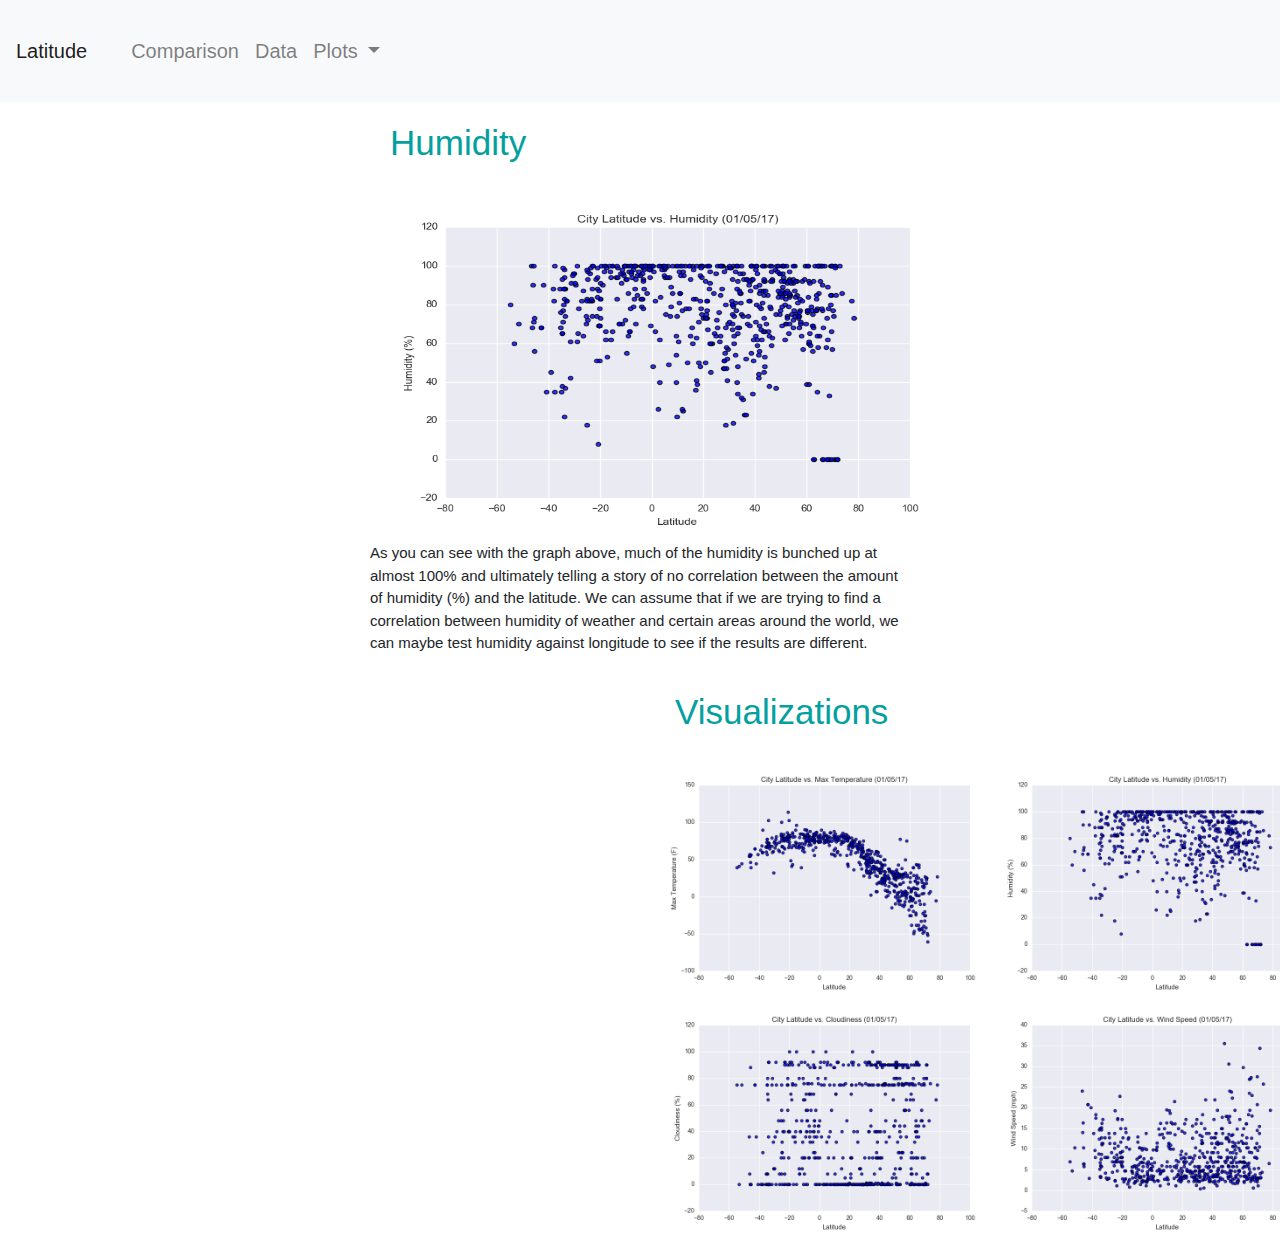
<file: humidity.html>
<!DOCTYPE html>
<html lang="en-us">


    <head>

        <meta charset="UTF-8">
        <title>Humidity</title>
      
        <link rel="stylesheet" href="https://stackpath.bootstrapcdn.com/bootstrap/4.3.1/css/bootstrap.min.css">
        <link rel="stylesheet" href="style.css">
      </head>

      <body>
		<nav class="navbar navbar-expand-lg navbar-light bg-light">
			<a class="navbar-brand" href="index.html">Latitude</a>
			<button class="navbar-toggler" type="button" data-toggle="collapse" data-target="#navbarNavDropdown" aria-controls="navbarNavDropdown" aria-expanded="false" aria-label="Toggle navigation">
			  <span class="navbar-toggler-icon"></span>
			</button>
			<div class="collapse navbar-collapse" id="navbarNavDropdown">
			  <ul class="nav navbar-nav navbar-right">
				
				<li class="nav-item">
				  <a class="nav-link" href="comparison.html">Comparison</a>
				</li>
				<li class="nav-item">
				  <a class="nav-link" href="data.html">Data</a>
				</li>
				<li class="nav-item dropdown">
				  <a class="nav-link dropdown-toggle" href="#" id="navbarDropdownMenuLink" role="button" data-toggle="dropdown" aria-haspopup="true" aria-expanded="false">
					Plots
				  </a>
				  <div class="dropdown-menu" aria-labelledby="navbarDropdownMenuLink">
					<a class="dropdown-item" href="temp.html">Max Temperature</a>
					<a class="dropdown-item" href="humidity.html">Humidity</a>
					<a class="dropdown-item" href="cloudiness.html">Cloudiness</a>
					<a class="dropdown-item" href="windspeed.html">Wind Speed</a>
				  </div>
				</li>
			  </ul>
			</div>
          </nav>
          

          <div class="container">
              <div class ="row">
                  <div class="col-md-3"></div>
                  <div class="col-md-6">
                      <h1> Humidity</h1>
                      <img src="Fig2.png" width="600" height="350">
                      <p>As you can see with the graph above, much of the humidity is bunched up at almost 100% and ultimately telling a story of no correlation between the amount of humidity (%) and the latitude. We can assume that if we are trying to find a correlation between humidity of weather and certain areas around the world, we can maybe test humidity against longitude to see if the results are different.</p>
                  </div>
              </div>

		  </div>
		  <div class="container">
			<div class="row">
			   <div class="col-md-6"></div>  
			   <div class="col-md-6">
					<div class="row">
					  <div class="col-md-9">
						<h1>Visualizations</h1>
						
					  </div>  
					</div> 
				  <div class="row">
					<div class="col-md-5">
					     
					  <a href="Max Temp.html"><img src="Fig1.png" width="350" height="240"></a> 
					</div>
					<div class="col-md-2"></div>
					<div class="col-md-3">
					       
					  <a href="Humidity.html"><img src="Fig2.png" width="350" height="240"></a> 
					</div>
					<div class="col-md-5"></div>
				  </div>
				  <div class="row">
					<div class="col-md-5">
					      
					  <a href="Cloudiness.html"><img src="Fig3.png" width="350" height="240"></a> 
					</div>
					<div class="col-md-2"></div>
					<div class="col-md-3">
					     
					  <a href="Wind Speed.html"><img src="Fig4.png" width="350" height="240"></a> 
					</div>
					<div class="col-md-5"></div>
				  </div>
				</div>
			</div>  
			<script src="https://code.jquery.com/jquery-3.4.1.slim.min.js" integrity="sha384-J6qa4849blE2+poT4WnyKhv5vZF5SrPo0iEjwBvKU7imGFAV0wwj1yYfoRSJoZ+n" crossorigin="anonymous"></script>
			<script src="https://cdn.jsdelivr.net/npm/popper.js@1.16.0/dist/umd/popper.min.js" integrity="sha384-Q6E9RHvbIyZFJoft+2mJbHaEWldlvI9IOYy5n3zV9zzTtmI3UksdQRVvoxMfooAo" crossorigin="anonymous"></script>
			<script src="https://stackpath.bootstrapcdn.com/bootstrap/4.4.1/js/bootstrap.min.js" integrity="sha384-wfSDF2E50Y2D1uUdj0O3uMBJnjuUD4Ih7YwaYd1iqfktj0Uod8GCExl3Og8ifwB6" crossorigin="anonymous"></script>
		</body> 

          </html>
</file>
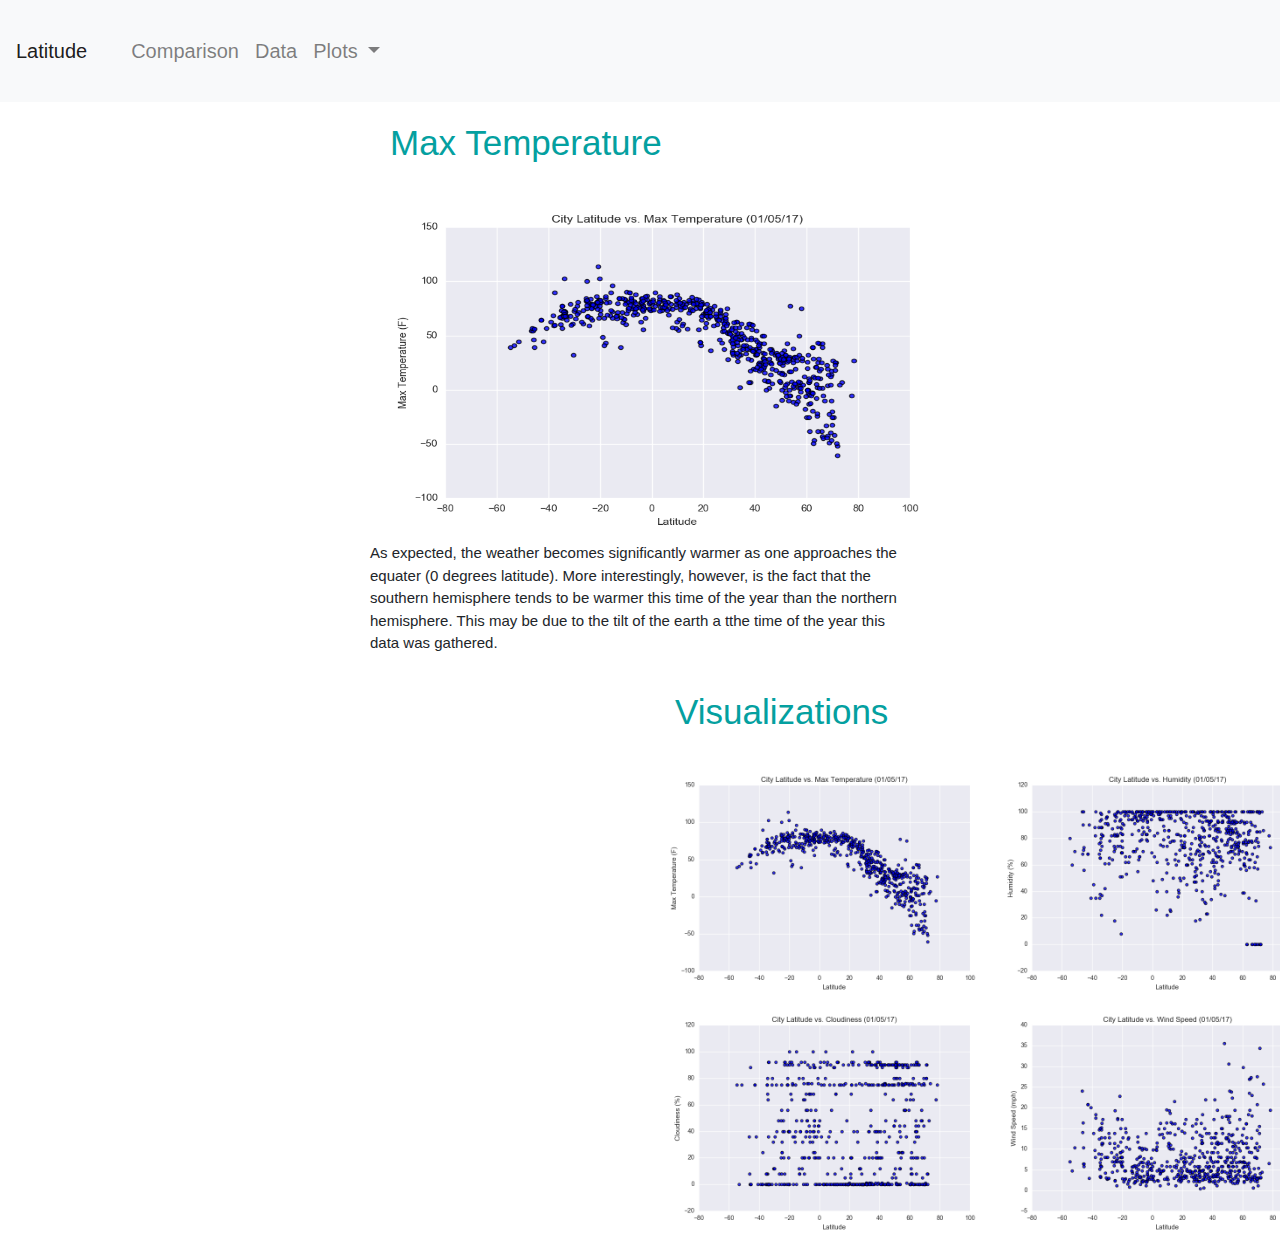
<file: temp.html>
<!DOCTYPE html>
<html lang="en-us">


    <head>

        <meta charset="UTF-8">
        <title>Max Temperature</title>
      
        <link rel="stylesheet" href="https://stackpath.bootstrapcdn.com/bootstrap/4.3.1/css/bootstrap.min.css">
        <link rel="stylesheet" href="style.css">
      </head>

      <body>
		<nav class="navbar navbar-expand-lg navbar-light bg-light">
			<a class="navbar-brand" href="index.html">Latitude</a>
			<button class="navbar-toggler" type="button" data-toggle="collapse" data-target="#navbarNavDropdown" aria-controls="navbarNavDropdown" aria-expanded="false" aria-label="Toggle navigation">
			  <span class="navbar-toggler-icon"></span>
			</button>
			<div class="collapse navbar-collapse" id="navbarNavDropdown">
			  <ul class="nav navbar-nav navbar-right">
				
				<li class="nav-item">
				  <a class="nav-link" href="comparison.html">Comparison</a>
				</li>
				<li class="nav-item">
				  <a class="nav-link" href="data.html">Data</a>
				</li>
				<li class="nav-item dropdown">
				  <a class="nav-link dropdown-toggle" href="#" id="navbarDropdownMenuLink" role="button" data-toggle="dropdown" aria-haspopup="true" aria-expanded="false">
					Plots
				  </a>
				  <div class="dropdown-menu" aria-labelledby="navbarDropdownMenuLink">
					<a class="dropdown-item" href="temp.html">Max Temperature</a>
					<a class="dropdown-item" href="humidity.html">Humidity</a>
					<a class="dropdown-item" href="cloudiness.html">Cloudiness</a>
					<a class="dropdown-item" href="windspeed.html">Wind Speed</a>
				  </div>
				</li>
			  </ul>
			</div>
          </nav>
          

          <div class="container">
              <div class ="row">
                  <div class="col-md-3"></div>
                  <div class="col-md-6">
                      <h1> Max Temperature</h1>
                      <img src="Fig1.png" width="600" height="350">
                      <p>As expected, the weather becomes significantly warmer as one approaches the equater (0 degrees latitude). More interestingly, however, is the fact that the southern hemisphere tends to be warmer this time of the year than the northern hemisphere. This may be due to the tilt of the earth a tthe time of the year this data was gathered. </p>
                  </div>
              </div>

		  </div>
		  <div class="container">
			<div class="row">
			   <div class="col-md-6"></div>  
			   <div class="col-md-6">
					<div class="row">
					  <div class="col-md-9">
						<h1>Visualizations</h1>
						
					  </div>  
					</div> 
				  <div class="row">
					<div class="col-md-5">
					     
					  <a href="Max Temp.html"><img src="Fig1.png" width="350" height="240"></a> 
					</div>
					<div class="col-md-2"></div>
					<div class="col-md-3">
					       
					  <a href="Humidity.html"><img src="Fig2.png" width="350" height="240"></a> 
					</div>
					<div class="col-md-5"></div>
				  </div>
				  <div class="row">
					<div class="col-md-5">
					      
					  <a href="Cloudiness.html"><img src="Fig3.png" width="350" height="240"></a> 
					</div>
					<div class="col-md-2"></div>
					<div class="col-md-3">
					     
					  <a href="Wind Speed.html"><img src="Fig4.png" width="350" height="240"></a> 
					</div>
					<div class="col-md-5"></div>
				  </div>
				</div>
			</div> 
			<script src="https://code.jquery.com/jquery-3.4.1.slim.min.js" integrity="sha384-J6qa4849blE2+poT4WnyKhv5vZF5SrPo0iEjwBvKU7imGFAV0wwj1yYfoRSJoZ+n" crossorigin="anonymous"></script>
			<script src="https://cdn.jsdelivr.net/npm/popper.js@1.16.0/dist/umd/popper.min.js" integrity="sha384-Q6E9RHvbIyZFJoft+2mJbHaEWldlvI9IOYy5n3zV9zzTtmI3UksdQRVvoxMfooAo" crossorigin="anonymous"></script>
			<script src="https://stackpath.bootstrapcdn.com/bootstrap/4.4.1/js/bootstrap.min.js" integrity="sha384-wfSDF2E50Y2D1uUdj0O3uMBJnjuUD4Ih7YwaYd1iqfktj0Uod8GCExl3Og8ifwB6" crossorigin="anonymous"></script>
		</body>  

          </html>
</file>
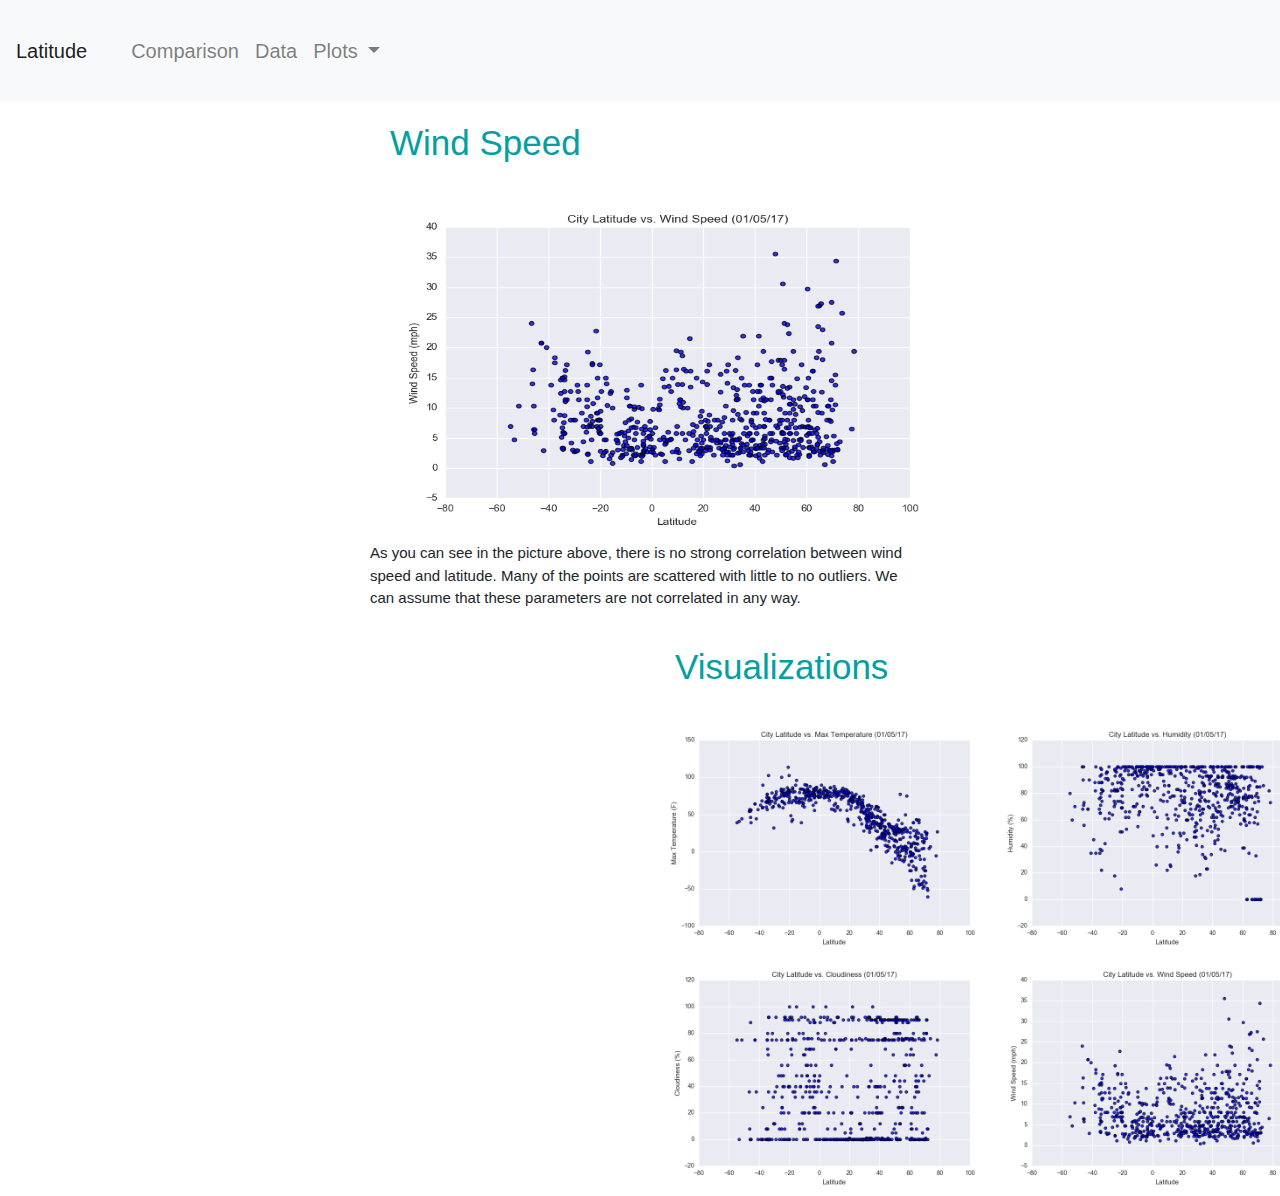
<file: windspeed.html>
<!DOCTYPE html>
<html lang="en-us">


    <head>

        <meta charset="UTF-8">
        <title>Wind Speed</title>
      
        <link rel="stylesheet" href="https://stackpath.bootstrapcdn.com/bootstrap/4.3.1/css/bootstrap.min.css">
        <link rel="stylesheet" href="style.css">
      </head>

      <body>
		<nav class="navbar navbar-expand-lg navbar-light bg-light">
			<a class="navbar-brand" href="index.html">Latitude</a>
			<button class="navbar-toggler" type="button" data-toggle="collapse" data-target="#navbarNavDropdown" aria-controls="navbarNavDropdown" aria-expanded="false" aria-label="Toggle navigation">
			  <span class="navbar-toggler-icon"></span>
			</button>
			<div class="collapse navbar-collapse" id="navbarNavDropdown">
			  <ul class="nav navbar-nav navbar-right">
				
				<li class="nav-item">
				  <a class="nav-link" href="comparison.html">Comparison</a>
				</li>
				<li class="nav-item">
				  <a class="nav-link" href="data.html">Data</a>
				</li>
				<li class="nav-item dropdown">
				  <a class="nav-link dropdown-toggle" href="#" id="navbarDropdownMenuLink" role="button" data-toggle="dropdown" aria-haspopup="true" aria-expanded="false">
					Plots
				  </a>
				  <div class="dropdown-menu" aria-labelledby="navbarDropdownMenuLink">
					<a class="dropdown-item" href="temp.html">Max Temperature</a>
					<a class="dropdown-item" href="humidity.html">Humidity</a>
					<a class="dropdown-item" href="cloudiness.html">Cloudiness</a>
					<a class="dropdown-item" href="windspeed.html">Wind Speed</a>
				  </div>
				</li>
			  </ul>
			</div>
          </nav>
          

          <div class="container">
              <div class ="row">
                  <div class="col-md-3"></div>
                  <div class="col-md-6">
                      <h1> Wind Speed</h1>
                      <img src="Fig4.png" width="600" height="350">
                      <p>As you can see in the picture above, there is no strong correlation between wind speed and latitude. Many of the points are scattered with little to no outliers. We can assume that these parameters are not correlated in any way.</p>
                  </div>
              </div>

		  </div>
		  <div class="container">
			<div class="row">
			   <div class="col-md-6"></div>  
			   <div class="col-md-6">
					<div class="row">
					  <div class="col-md-9">
						<h1>Visualizations</h1>
						
					  </div>  
					</div> 
				  <div class="row">
					<div class="col-md-5">
					     
					  <a href="Max Temp.html"><img src="Fig1.png" width="350" height="240"></a> 
					</div>
					<div class="col-md-2"></div>
					<div class="col-md-3">
					       
					  <a href="Humidity.html"><img src="Fig2.png" width="350" height="240"></a> 
					</div>
					<div class="col-md-5"></div>
				  </div>
				  <div class="row">
					<div class="col-md-5">
					      
					  <a href="Cloudiness.html"><img src="Fig3.png" width="350" height="240"></a> 
					</div>
					<div class="col-md-2"></div>
					<div class="col-md-3">
					     
					  <a href="Wind Speed.html"><img src="Fig4.png" width="350" height="240"></a> 
					</div>
					<div class="col-md-5"></div>
				  </div>
				</div>
			</div>   
			<script src="https://code.jquery.com/jquery-3.4.1.slim.min.js" integrity="sha384-J6qa4849blE2+poT4WnyKhv5vZF5SrPo0iEjwBvKU7imGFAV0wwj1yYfoRSJoZ+n" crossorigin="anonymous"></script>
			<script src="https://cdn.jsdelivr.net/npm/popper.js@1.16.0/dist/umd/popper.min.js" integrity="sha384-Q6E9RHvbIyZFJoft+2mJbHaEWldlvI9IOYy5n3zV9zzTtmI3UksdQRVvoxMfooAo" crossorigin="anonymous"></script>
			<script src="https://stackpath.bootstrapcdn.com/bootstrap/4.4.1/js/bootstrap.min.js" integrity="sha384-wfSDF2E50Y2D1uUdj0O3uMBJnjuUD4Ih7YwaYd1iqfktj0Uod8GCExl3Og8ifwB6" crossorigin="anonymous"></script>
		</body>

          </html>
</file>
<file: style.css>
.nav {
    margin-right: 0px;
    padding: 20px;
    font-size: 20px;
    margin-left: 0px;
    align-self:right;
    color:grey
}
.nav li {
    margin-right: 0px;
}

h1{
    font-size: 35px;
    padding: 20px;
    color: rgb(4, 160, 160);
}
h2{
    font-size: 5px;
    padding: 10px;
}

p{
    font-size: 15px;
}
</file>
